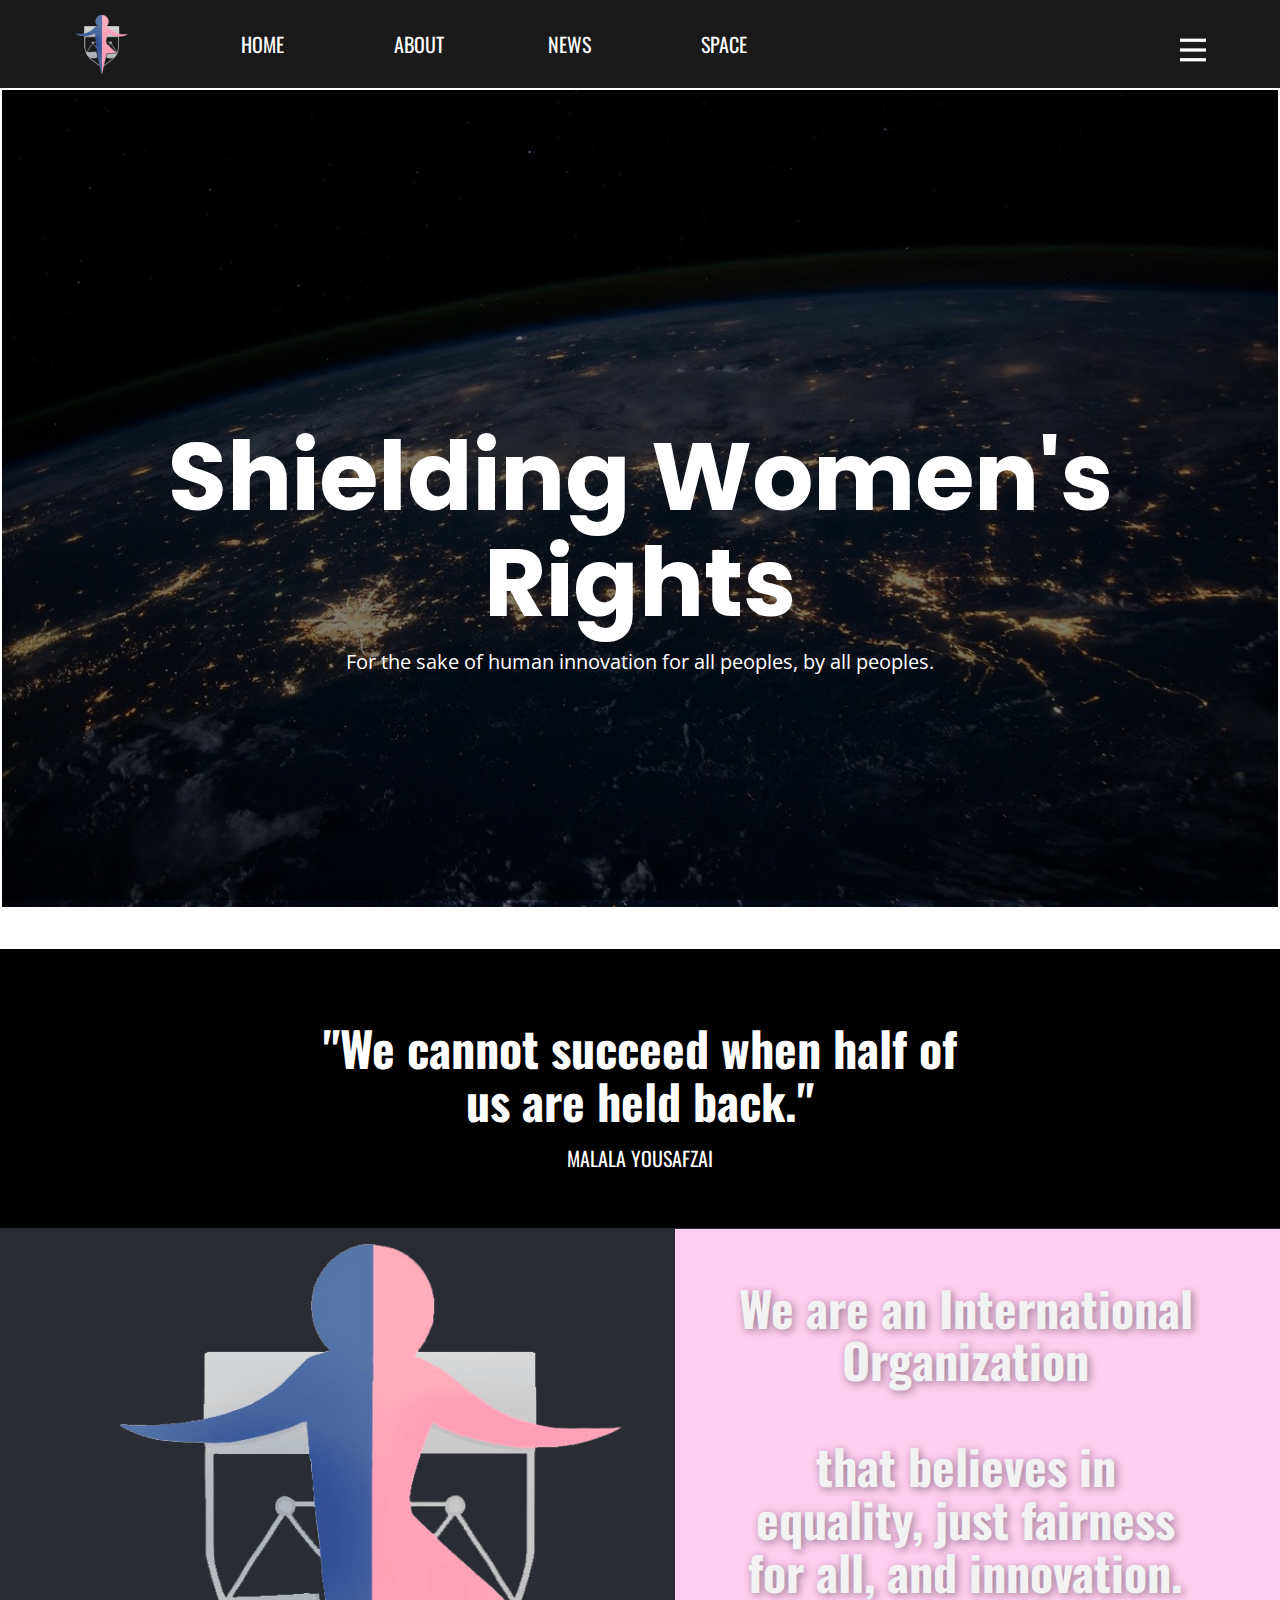
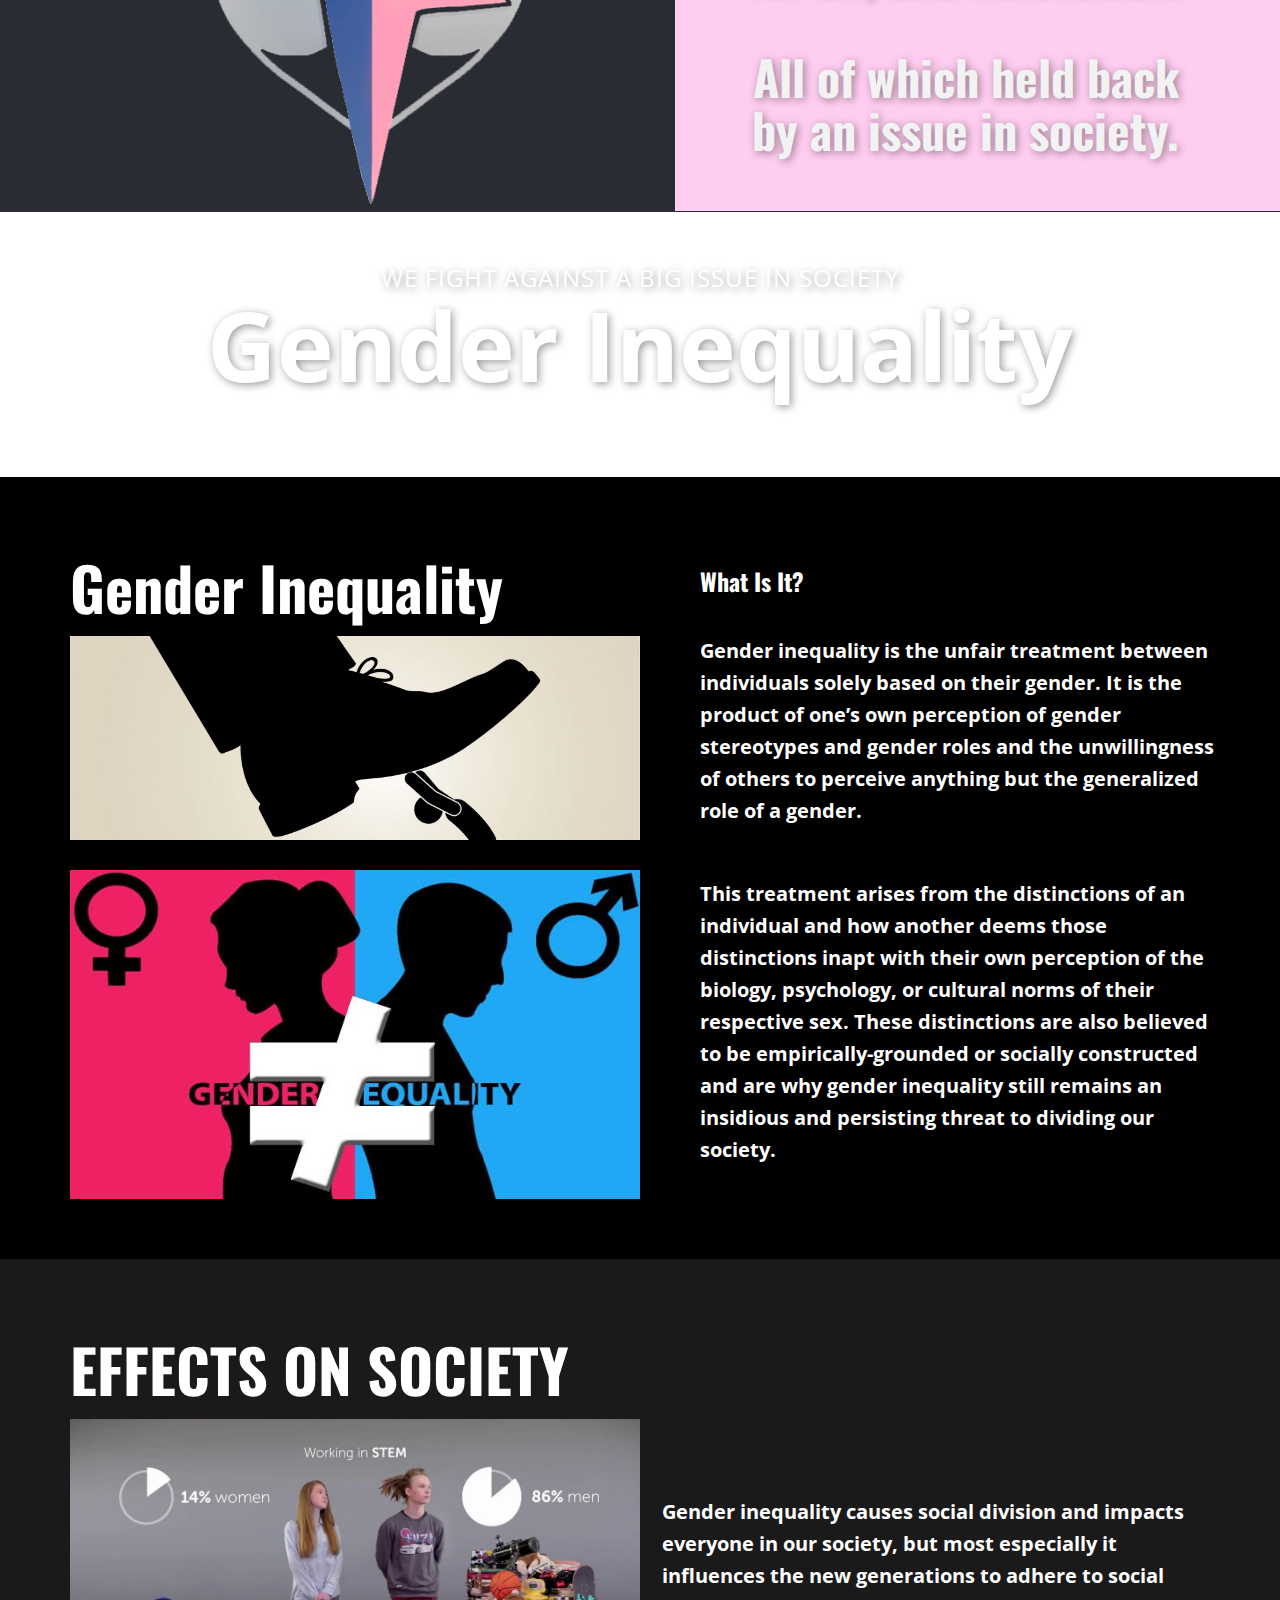
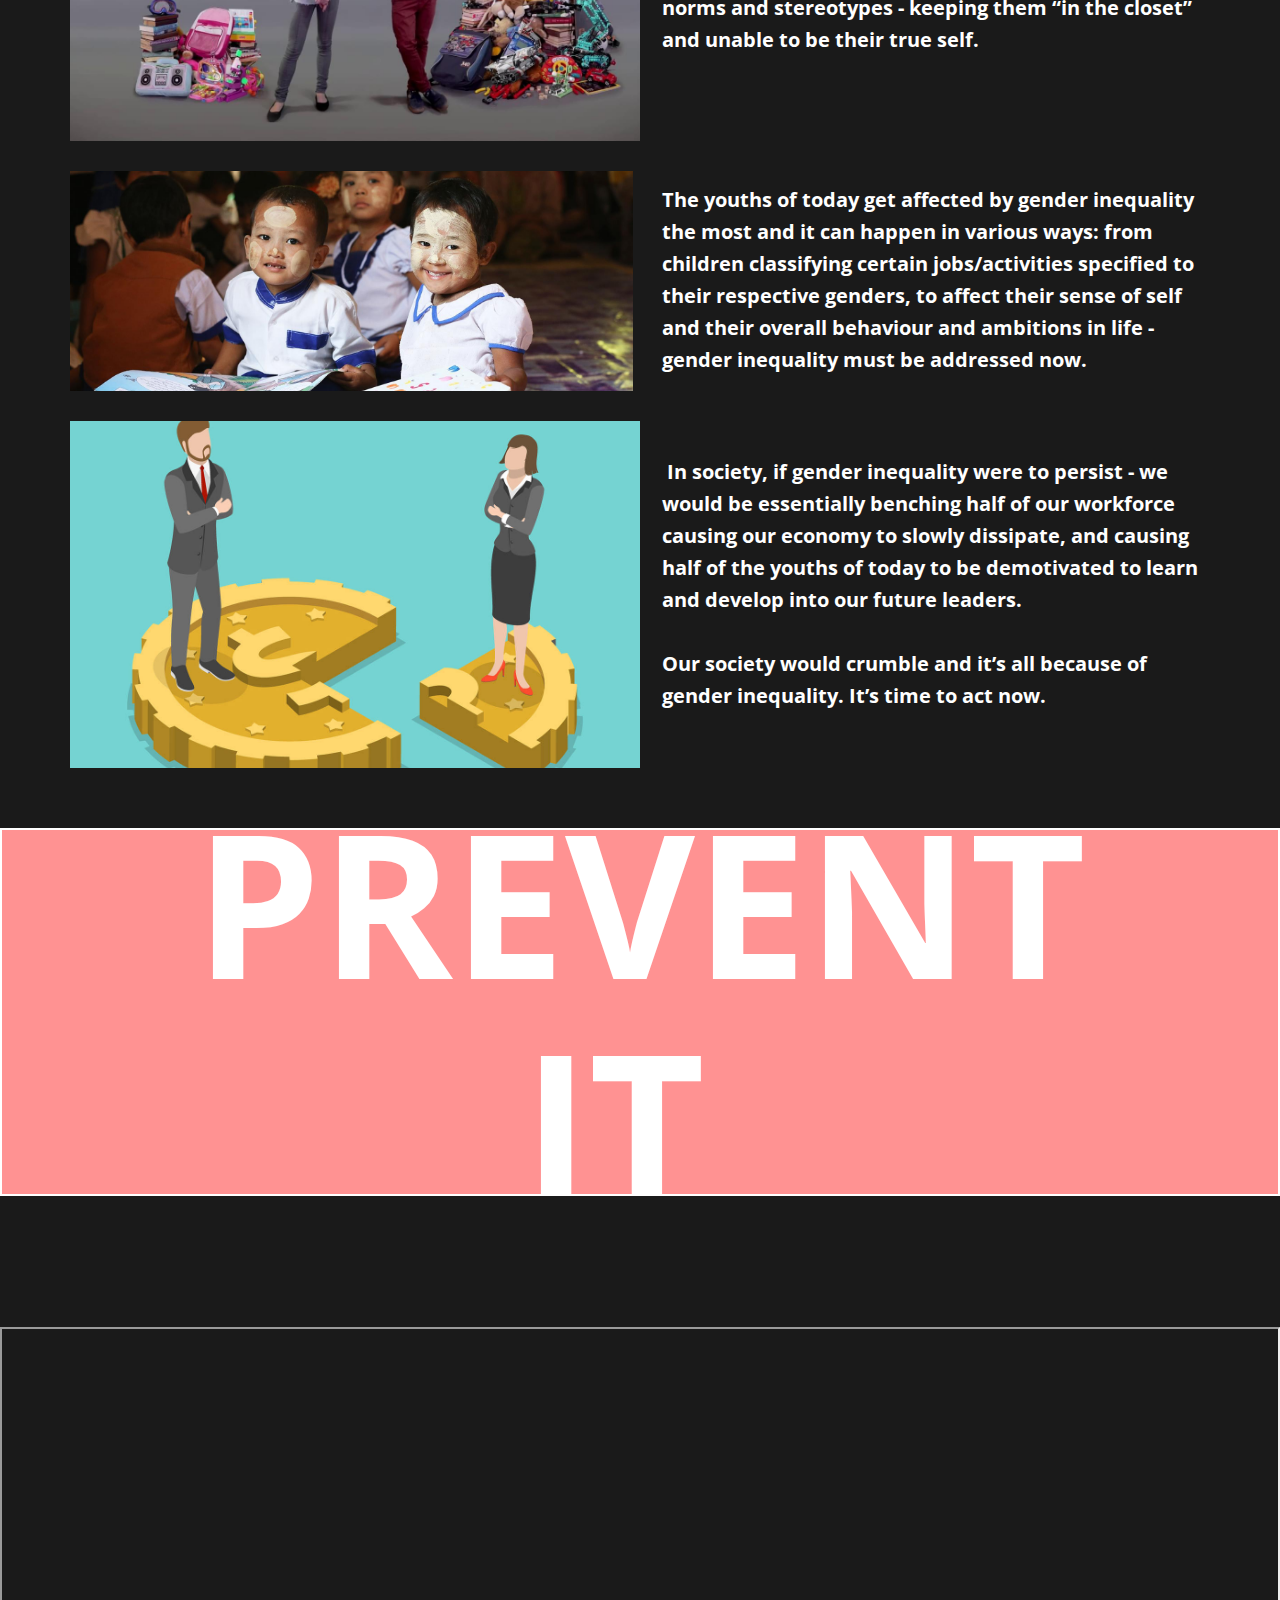
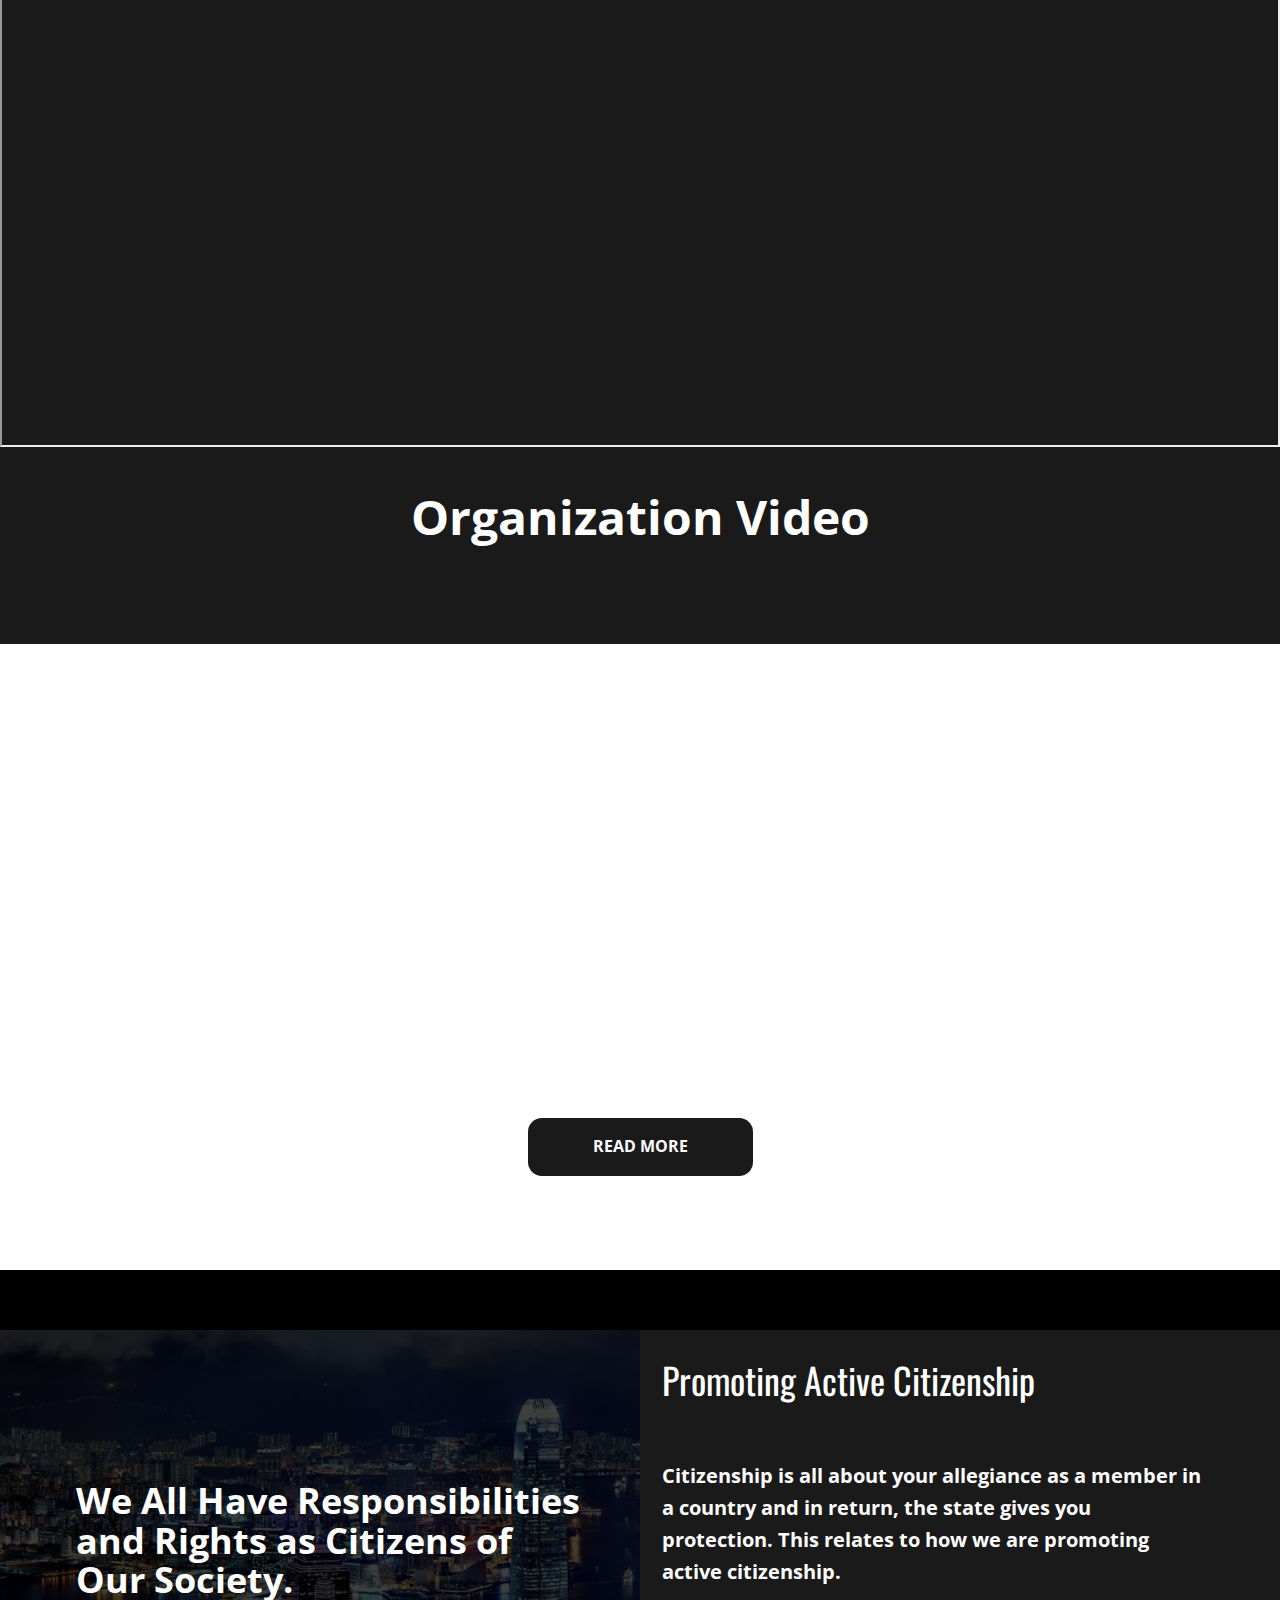
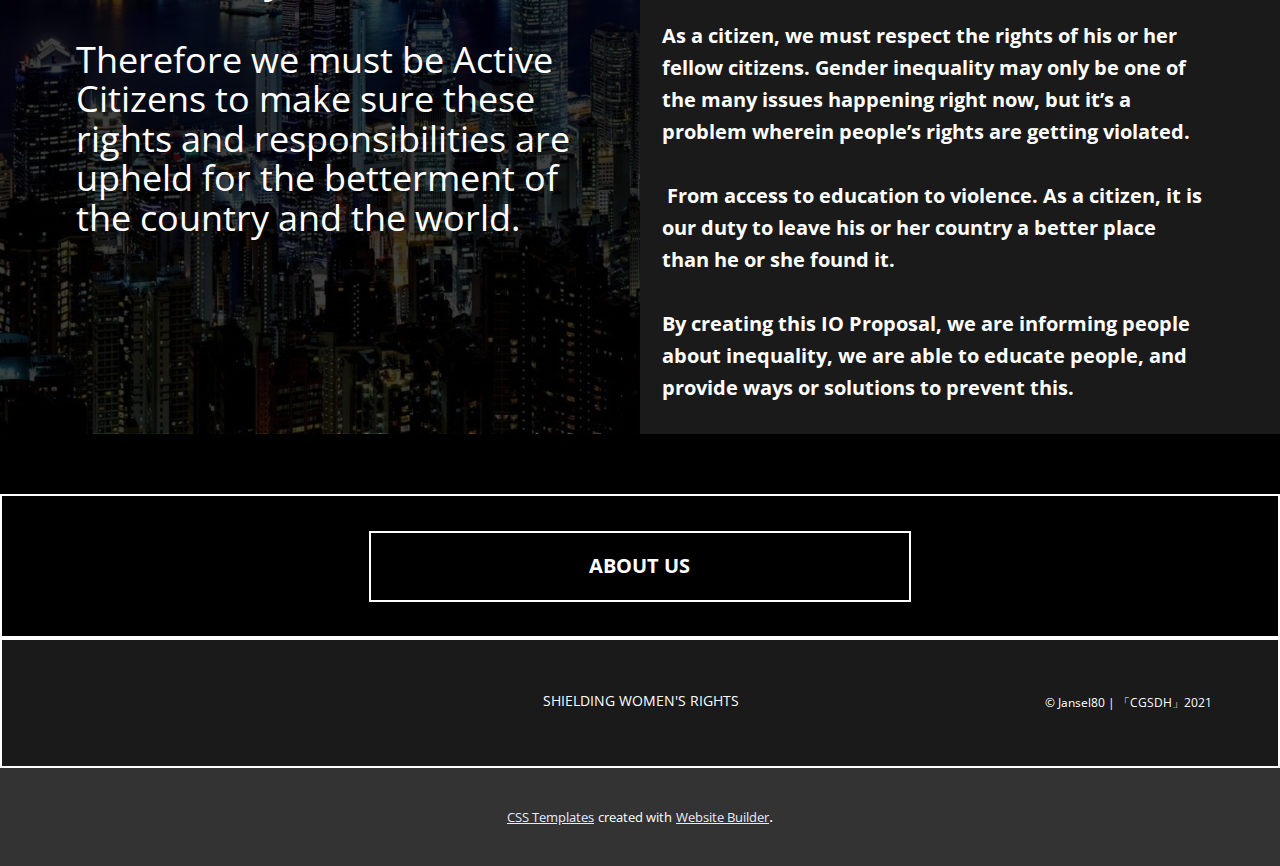
<file: index.html>
<!DOCTYPE html>
<html style="font-size: 16px;">
  <head>
    <meta name="viewport" content="width=device-width, initial-scale=1.0">
    <meta charset="utf-8">
    <meta name="keywords" content="We help travelers">
    <meta name="description" content="">
    <meta name="page_type" content="np-template-header-footer-from-plugin">
    <title>HOME</title>
    <link rel="stylesheet" href="nicepage.css" media="screen">
<link rel="stylesheet" href="HOME.css" media="screen">
    <script class="u-script" type="text/javascript" src="jquery-1.9.1.min.js" defer=""></script>
    <script class="u-script" type="text/javascript" src="nicepage.js" defer=""></script>
    <meta name="generator" content="Nicepage 3.6.3, nicepage.com">
    <link id="u-theme-google-font" rel="stylesheet" href="https://fonts.googleapis.com/css?family=Oswald:200,300,400,500,600,700|Open+Sans:300,300i,400,400i,600,600i,700,700i,800,800i">
    <link id="u-page-google-font" rel="stylesheet" href="https://fonts.googleapis.com/css?family=Oswald:200,300,400,500,600,700|Open+Sans:300,300i,400,400i,600,600i,700,700i,800,800i|Poppins:100,100i,200,200i,300,300i,400,400i,500,500i,600,600i,700,700i,800,800i,900,900i">
    
    
    
    
    
    
    
    
    
    
    
    
    
    
    <script type="application/ld+json">{
		"@context": "http://schema.org",
		"@type": "Organization",
		"name": "",
		"url": "index.html",
		"logo": "images/logotransparent.png"
}</script>
    <meta property="og:title" content="HOME">
    <meta property="og:type" content="website">
    <meta name="theme-color" content="#022cd6">
    <link rel="canonical" href="index.html">
    <meta property="og:url" content="index.html">
  </head>
  <body data-home-page="https://website239468.nicepage.io/HOME.html?version=dcc21c88-c4bf-4690-91d8-b60bc6165551" data-home-page-title="HOME" class="u-body"><header class="u-clearfix u-grey-90 u-header u-header" id="sec-8713"><div class="u-clearfix u-sheet u-sheet-1">
        <a href="#" class="u-image u-logo u-image-1" data-image-width="688" data-image-height="688">
          <img src="images/logotransparent.png" class="u-logo-image u-logo-image-1" data-image-width="64">
        </a>
        <nav class="u-align-right u-menu u-menu-dropdown u-menu-open-right u-offcanvas u-offcanvas-shift u-menu-1" data-responsive-from="XL">
          <div class="menu-collapse" style="font-size: 1rem; letter-spacing: 0px; font-weight: 700; text-transform: uppercase;">
            <a class="u-border-2 u-border-active-palette-1-base u-border-hover-palette-1-base u-border-no-left u-border-no-right u-border-no-top u-button-style u-custom-left-right-menu-spacing u-custom-padding-bottom u-custom-top-bottom-menu-spacing u-nav-link u-text-active-palette-1-base u-text-hover-grey-90 u-text-white" href="#" style="padding: 5px 4px; font-size: calc(1em + 10px);">
              <svg><use xlink:href="#menu-hamburger"></use></svg>
              <svg version="1.1" xmlns="http://www.w3.org/2000/svg" xmlns:xlink="http://www.w3.org/1999/xlink"><defs><symbol id="menu-hamburger" viewBox="0 0 16 16" style="width: 16px; height: 16px;"><rect y="1" width="16" height="2"></rect><rect y="7" width="16" height="2"></rect><rect y="13" width="16" height="2"></rect>
</symbol>
</defs></svg>
            </a>
          </div>
          <div class="u-custom-menu u-nav-container">
            <ul class="u-nav u-spacing-30 u-unstyled u-nav-1"><li class="u-nav-item"><a class="u-border-2 u-border-active-palette-1-base u-border-hover-palette-1-base u-border-no-left u-border-no-right u-border-no-top u-button-style u-nav-link u-text-active-palette-1-base u-text-grey-90 u-text-hover-grey-90" href="HOME.html" style="padding: 10px 0px;">HOME</a>
</li><li class="u-nav-item"><a class="u-border-2 u-border-active-palette-1-base u-border-hover-palette-1-base u-border-no-left u-border-no-right u-border-no-top u-button-style u-nav-link u-text-active-palette-1-base u-text-grey-90 u-text-hover-grey-90" href="ABOUT.html" style="padding: 10px 0px;">ABOUT</a>
</li><li class="u-nav-item"><a class="u-border-2 u-border-active-palette-1-base u-border-hover-palette-1-base u-border-no-left u-border-no-right u-border-no-top u-button-style u-nav-link u-text-active-palette-1-base u-text-grey-90 u-text-hover-grey-90" href="NEWS.html" style="padding: 10px 0px;">NEWS</a>
</li><li class="u-nav-item"><a class="u-border-2 u-border-active-palette-1-base u-border-hover-palette-1-base u-border-no-left u-border-no-right u-border-no-top u-button-style u-nav-link u-text-active-palette-1-base u-text-grey-90 u-text-hover-grey-90" href="BLOG.html" style="padding: 10px 0px;">BLOG</a>
</li><li class="u-nav-item"><a class="u-border-2 u-border-active-palette-1-base u-border-hover-palette-1-base u-border-no-left u-border-no-right u-border-no-top u-button-style u-nav-link u-text-active-palette-1-base u-text-grey-90 u-text-hover-grey-90" href="SPACE.html" style="padding: 10px 0px;">SPACE</a>
</li></ul>
          </div>
          <div class="u-custom-menu u-nav-container-collapse">
            <div class="u-black u-container-style u-inner-container-layout u-opacity u-opacity-95 u-sidenav">
              <div class="u-sidenav-overflow">
                <div class="u-menu-close u-menu-close-1"></div>
                <ul class="u-align-center u-nav u-popupmenu-items u-unstyled u-nav-2"><li class="u-nav-item"><a class="u-button-style u-nav-link" href="HOME.html" style="padding: 10px 0px;">HOME</a>
</li><li class="u-nav-item"><a class="u-button-style u-nav-link" href="ABOUT.html" style="padding: 10px 0px;">ABOUT</a>
</li><li class="u-nav-item"><a class="u-button-style u-nav-link" href="NEWS.html" style="padding: 10px 0px;">NEWS</a>
</li><li class="u-nav-item"><a class="u-button-style u-nav-link" href="BLOG.html" style="padding: 10px 0px;">BLOG</a>
</li><li class="u-nav-item"><a class="u-button-style u-nav-link" href="SPACE.html" style="padding: 10px 0px;">SPACE</a>
</li></ul>
              </div>
            </div>
            <div class="u-black u-menu-overlay u-opacity u-opacity-70"></div>
          </div>
        </nav>
        <h5 class="u-text u-text-1">
          <a class="u-active-none u-border-none u-btn u-button-link u-button-style u-hover-none u-none u-text-white u-btn-1" href="/HOME.html" data-page-id="239469">HOME</a>
        </h5>
        <h5 class="u-text u-text-2">
          <a class="u-active-none u-border-none u-btn u-button-link u-button-style u-hover-none u-none u-text-white u-btn-2" href="/ABOUT.html" data-page-id="239490">ABOUT</a>
        </h5>
        <h5 class="u-text u-text-3">
          <a class="u-active-none u-border-none u-btn u-button-link u-button-style u-hover-none u-none u-text-body-alt-color u-btn-3" href="/NEWS.html" data-page-id="239856">NEWS</a>
        </h5>
        <h5 class="u-text u-text-4">
          <a class="u-active-none u-border-none u-btn u-button-link u-button-style u-hover-none u-none u-text-body-alt-color u-btn-4" href="/SPACE.html" data-page-id="239858">SPACE</a>
        </h5>
      </div></header> 
    <section class="u-align-center u-border-2 u-border-white u-clearfix u-image u-parallax u-shading u-section-1" src="" data-image-width="1280" data-image-height="852" id="sec-e559">
      <div class="u-clearfix u-sheet u-sheet-1">
        <h1 class="u-custom-font u-text u-title u-text-1">Shielding Women's Rights</h1>
        <p class="u-large-text u-text u-text-variant u-text-2">For the sake of human innovation for all peoples, by all peoples.</p>
      </div>
    </section>
    <section class="u-align-center u-black u-clearfix u-section-2" id="sec-7efb">
      <div class="u-clearfix u-sheet u-sheet-1">
        <h1 class="u-text u-text-1">"We cannot succeed when half of us are held back."</h1>
        <h5 class="u-text u-text-2">Malala Yousafzai</h5>
      </div>
    </section>
    <section class="u-align-center u-clearfix u-palette-5-dark-3 u-valign-middle u-section-3" id="sec-dac5">
      <div class="u-clearfix u-gutter-0 u-layout-wrap u-layout-wrap-1">
        <div class="u-layout" style="">
          <div class="u-layout-row" style="">
            <div class="u-align-left u-container-style u-image u-layout-cell u-left-cell u-size-30 u-size-xs-60 u-image-1" src="" data-image-width="688" data-image-height="688">
              <div class="u-container-layout u-valign-middle u-container-layout-1" src=""></div>
            </div>
            <div class="u-align-center u-container-style u-custom-color-2 u-layout-cell u-right-cell u-size-30 u-size-xs-60 u-layout-cell-2">
              <div class="u-container-layout u-container-layout-2">
                <h1 class="u-custom-font u-font-oswald u-text u-text-grey-5 u-text-1">We are an International Organization<br>
                  <br>that believes in equality, just fairness for all, and innovation.<br>
                  <br>All of which held back by an issue in society.
                </h1>
              </div>
            </div>
          </div>
        </div>
      </div>
    </section>
    <section class="u-align-left u-border-2 u-border-white u-clearfix u-image u-parallax u-shading u-typography-Normal--Introduction u-section-4" src="" id="sec-edf6" data-image-width="1600" data-image-height="900">
      <div class="u-clearfix u-sheet u-sheet-1">
        <h5 class="u-align-center u-custom-font u-font-open-sans u-text u-text-body-alt-color u-text-1">We Fight against a big issue in society</h5>
        <h1 class="u-align-center u-custom-font u-font-open-sans u-text u-text-body-alt-color u-text-2">Gender Inequality</h1>
      </div>
    </section>
    <section class="u-black u-clearfix u-color-scheme-u10 u-color-style-multicolor-1 u-section-5" id="sec-f75b">
      <div class="u-clearfix u-sheet u-valign-middle u-sheet-1">
        <div class="u-clearfix u-expanded-width u-gutter-0 u-layout-wrap u-layout-wrap-1">
          <div class="u-gutter-0 u-layout">
            <div class="u-layout-row">
              <div class="u-size-30 u-size-60-md">
                <div class="u-layout-col">
                  <div class="u-align-left u-container-style u-layout-cell u-left-cell u-size-40 u-layout-cell-1">
                    <div class="u-container-layout u-valign-top u-container-layout-1">
                      <h2 class="u-text u-text-1">Gender Inequality</h2>
                      <img src="images/adada.jpeg" alt="" class="u-expanded-width u-image u-image-default u-image-1" data-image-width="940" data-image-height="753">
                    </div>
                  </div>
                  <div class="u-container-style u-image u-layout-cell u-left-cell u-size-20 u-image-2" src="" data-image-width="700" data-image-height="400">
                    <div class="u-container-layout u-container-layout-2"></div>
                  </div>
                </div>
              </div>
              <div class="u-size-30 u-size-60-md">
                <div class="u-layout-col">
                  <div class="u-align-left u-container-style u-layout-cell u-right-cell u-size-20 u-layout-cell-3">
                    <div class="u-container-layout u-valign-top u-container-layout-3">
                      <h4 class="u-text u-text-2">What Is It?</h4>
                      <p class="u-text u-text-3"><b>Gender inequality is the unfair treatment between individuals solely based on their gender. It is the product of one’s own perception of gender stereotypes and gender roles and the unwillingness of others to perceive anything but the generalized role of a gender.&nbsp;</b>
                      </p>
                    </div>
                  </div>
                  <div class="u-align-left u-container-style u-layout-cell u-right-cell u-size-40 u-layout-cell-4">
                    <div class="u-container-layout u-valign-middle u-container-layout-4">
                      <p class="u-text u-text-4"><b>This treatment arises from the distinctions of an individual and how another deems those distinctions inapt with their own perception of the biology, psychology, or cultural norms of their respective sex. These distinctions are also believed to be empirically-grounded or socially constructed and are why gender inequality still remains an insidious and persisting threat to dividing our society.</b>
                      </p>
                    </div>
                  </div>
                </div>
              </div>
            </div>
          </div>
        </div>
      </div>
    </section>
    <section class="u-clearfix u-color-scheme-u10 u-color-style-multicolor-1 u-grey-90 u-section-6" id="carousel_cc1a">
      <div class="u-clearfix u-sheet u-sheet-1">
        <div class="u-clearfix u-expanded-width u-gutter-0 u-layout-wrap u-layout-wrap-1">
          <div class="u-gutter-0 u-layout" style="">
            <div class="u-layout-row" style="">
              <div class="u-size-30 u-size-60-md">
                <div class="u-layout-col">
                  <div class="u-align-left u-container-style u-layout-cell u-left-cell u-size-40 u-layout-cell-1">
                    <div class="u-container-layout u-valign-top u-container-layout-1">
                      <h2 class="u-text u-text-1">EFFECTS ON SOCIETY</h2>
                      <img src="images/womenmen.jpg" alt="" class="u-expanded-width u-image u-image-default u-image-1" data-image-width="1280" data-image-height="720">
                      <img src="images/gender-inequality-eccd-listing.jpg" alt="" class="u-image u-image-default u-image-2" data-image-width="1600" data-image-height="800">
                    </div>
                  </div>
                  <div class="u-container-style u-image u-layout-cell u-left-cell u-size-20 u-image-3" src="" data-image-width="1242" data-image-height="810">
                    <div class="u-container-layout u-container-layout-2"></div>
                  </div>
                </div>
              </div>
              <div class="u-size-30 u-size-60-md" style="">
                <div class="u-layout-col" style="">
                  <div class="u-align-left u-container-style u-layout-cell u-right-cell u-size-20 u-layout-cell-3">
                    <div class="u-container-layout u-container-layout-3">
                      <p class="u-text u-text-2"><b>Gender inequality causes social division and impacts everyone in our society, but most especially it influences the new generations to adhere to social norms and stereotypes - keeping them “in the closet” and unable to be their true self.&nbsp;<br>
                          <br>
                          <br>
                          <br>
                          <br>The youths of today get affected by gender inequality the most and it can happen in various ways: from children classifying certain jobs/activities specified to their respective genders, to affect their sense of self and their overall behaviour and ambitions in life - gender inequality must be addressed now.</b>
                        <br>
                      </p>
                    </div>
                  </div>
                  <div class="u-align-left u-container-style u-layout-cell u-right-cell u-size-40 u-layout-cell-4">
                    <div class="u-container-layout u-container-layout-4">
                      <p class="u-text u-text-3"><b>
                          <br>&nbsp;In society, if gender inequality were to persist - we would be essentially benching half of our workforce causing our economy to slowly dissipate, and causing half of the youths of today to be demotivated to learn and develop into our future leaders.&nbsp;<br>
                          <br>Our society would crumble and it’s all because of gender inequality. It’s time to act now.<br></b>
                      </p>
                    </div>
                  </div>
                </div>
              </div>
            </div>
          </div>
        </div>
      </div>
    </section>
    <section class="u-align-left u-clearfix u-image u-parallax u-section-7" id="carousel_4fbe" data-image-width="1028" data-image-height="443">
      <div class="u-absolute-hcenter u-border-2 u-border-white u-container-style u-custom-color-1 u-expanded u-group u-opacity u-opacity-55 u-shape-rectangle u-group-1">
        <div class="u-container-layout u-valign-middle u-container-layout-1">
          <h2 class="u-align-center u-custom-font u-font-open-sans u-text u-text-body-alt-color u-text-1">PREVENT IT&nbsp;</h2>
        </div>
      </div>
    </section>
    <section class="u-clearfix u-grey-90 u-section-8" id="carousel_c903">
      <div class="u-clearfix u-sheet u-sheet-1"></div>
    </section>
    <section class="u-align-left u-clearfix u-grey-90 u-section-9" id="sec-a833">
      <div class="u-clearfix u-sheet u-sheet-1">
        <div class="u-align-center u-clearfix u-custom-html u-custom-html-1">
          <iframe src="https://drive.google.com/file/d/1ZxW-fPFc23kENl1WXSW4oLteoTSq1bo-/preview" width="1280" height="720"></iframe>
        </div>
      </div>
    </section>
    <section class="u-align-center u-clearfix u-grey-90 u-section-10" id="sec-946b">
      <div class="u-clearfix u-sheet u-sheet-1">
        <div class="fr-view u-align-center u-clearfix u-rich-text u-text u-text-1">
          <h1 style="text-align: center;">
            <span class="u-custom-font u-text-font">Organization Video</span>
          </h1>
          <p style="text-align: center;">
            <br>
          </p>
        </div>
      </div>
    </section>
    <section class="u-align-center u-border-2 u-border-white u-clearfix u-image u-parallax u-shading u-section-11" src="" data-image-width="1600" data-image-height="1000" id="sec-f6c9">
      <div class="u-clearfix u-sheet u-sheet-1">
        <h1 class="u-custom-font u-font-open-sans u-text u-title u-text-1">How Does This Promote Active Citizenship?</h1>
        <a href="/HOME.html#sec-224b" data-page-id="239469" class="u-btn u-btn-round u-button-style u-grey-90 u-radius-14 u-btn-1">Read More</a>
      </div>
    </section>
    <section class="u-black u-clearfix u-section-12" id="sec-224b">
      <div class="u-clearfix u-expanded-width u-gutter-0 u-layout-wrap u-layout-wrap-1">
        <div class="u-layout" style="">
          <div class="u-layout-row" style="">
            <div class="u-align-left u-container-style u-image u-layout-cell u-left-cell u-shading u-size-30 u-size-xs-60 u-image-1" src="">
              <div class="u-container-layout u-container-layout-1" src="">
                <h2 class="u-custom-font u-font-open-sans u-text u-text-1">We All Have Responsibilities and Rights as Citizens of Our Society.&nbsp;<br>
                  <br>
                  <span style="font-weight: 400;">Therefore we must be Active Citizens to make sure these rights and responsibilities are upheld for the betterment of the country and the world.</span>
                </h2>
              </div>
            </div>
            <div class="u-align-left u-container-style u-grey-90 u-layout-cell u-right-cell u-size-30 u-size-xs-60 u-layout-cell-2">
              <div class="u-container-layout u-container-layout-2">
                <h2 class="u-custom-font u-font-oswald u-text u-text-2">Promoting Active Citizenship</h2>
                <p class="u-text u-text-3"><b>Citizenship is all about your allegiance as a member in a country and in return, the state gives you protection. This relates to how we are promoting active citizenship.&nbsp;<br>
                    <br>As a citizen, we must respect the rights of his or her fellow citizens. Gender inequality may only be one of the many issues happening right now, but it’s a problem wherein people’s rights are getting violated.<br>
                    <br>&nbsp;From access to education to violence. As a citizen, it is our duty to leave his or her country a better place than he or she found it.&nbsp;<br>
                    <br>By creating this IO Proposal, we are informing people about inequality, we are able to educate people, and provide ways or solutions to prevent this.</b>
                </p>
              </div>
            </div>
          </div>
        </div>
      </div>
    </section>
    <section class="u-black u-border-2 u-border-white u-clearfix u-section-13" id="sec-bc10">
      <div class="u-clearfix u-sheet u-valign-middle u-sheet-1">
        <a href="/ABOUT.html" data-page-id="239490" class="u-border-2 u-border-hover-palette-1-base u-border-white u-btn u-button-style u-hover-black u-none u-text-body-alt-color u-text-hover-palette-1-light-3 u-btn-1">ABOUT US</a>
      </div>
    </section>
    
    
    <footer class="u-align-center u-border-2 u-border-white u-clearfix u-footer u-grey-90 u-footer" id="sec-1ec7"><div class="u-clearfix u-sheet u-sheet-1">
        <p class="u-small-text u-text u-text-variant u-text-1">SHIELDING WOMEN'S RIGHTS</p>
        <p class="u-text u-text-2">© Jansel80 | 「CGSDH」2021</p>
      </div></footer>
    <section class="u-backlink u-clearfix u-grey-80">
      <a class="u-link" href="https://nicepage.com/css-templates" target="_blank">
        <span>CSS Templates</span>
      </a>
      <p class="u-text">
        <span>created with</span>
      </p>
      <a class="u-link" href="https://nicepage.com/website-builder" target="_blank">
        <span>Website Builder</span>
      </a>. 
    </section>
  </body>
</html>
</file>
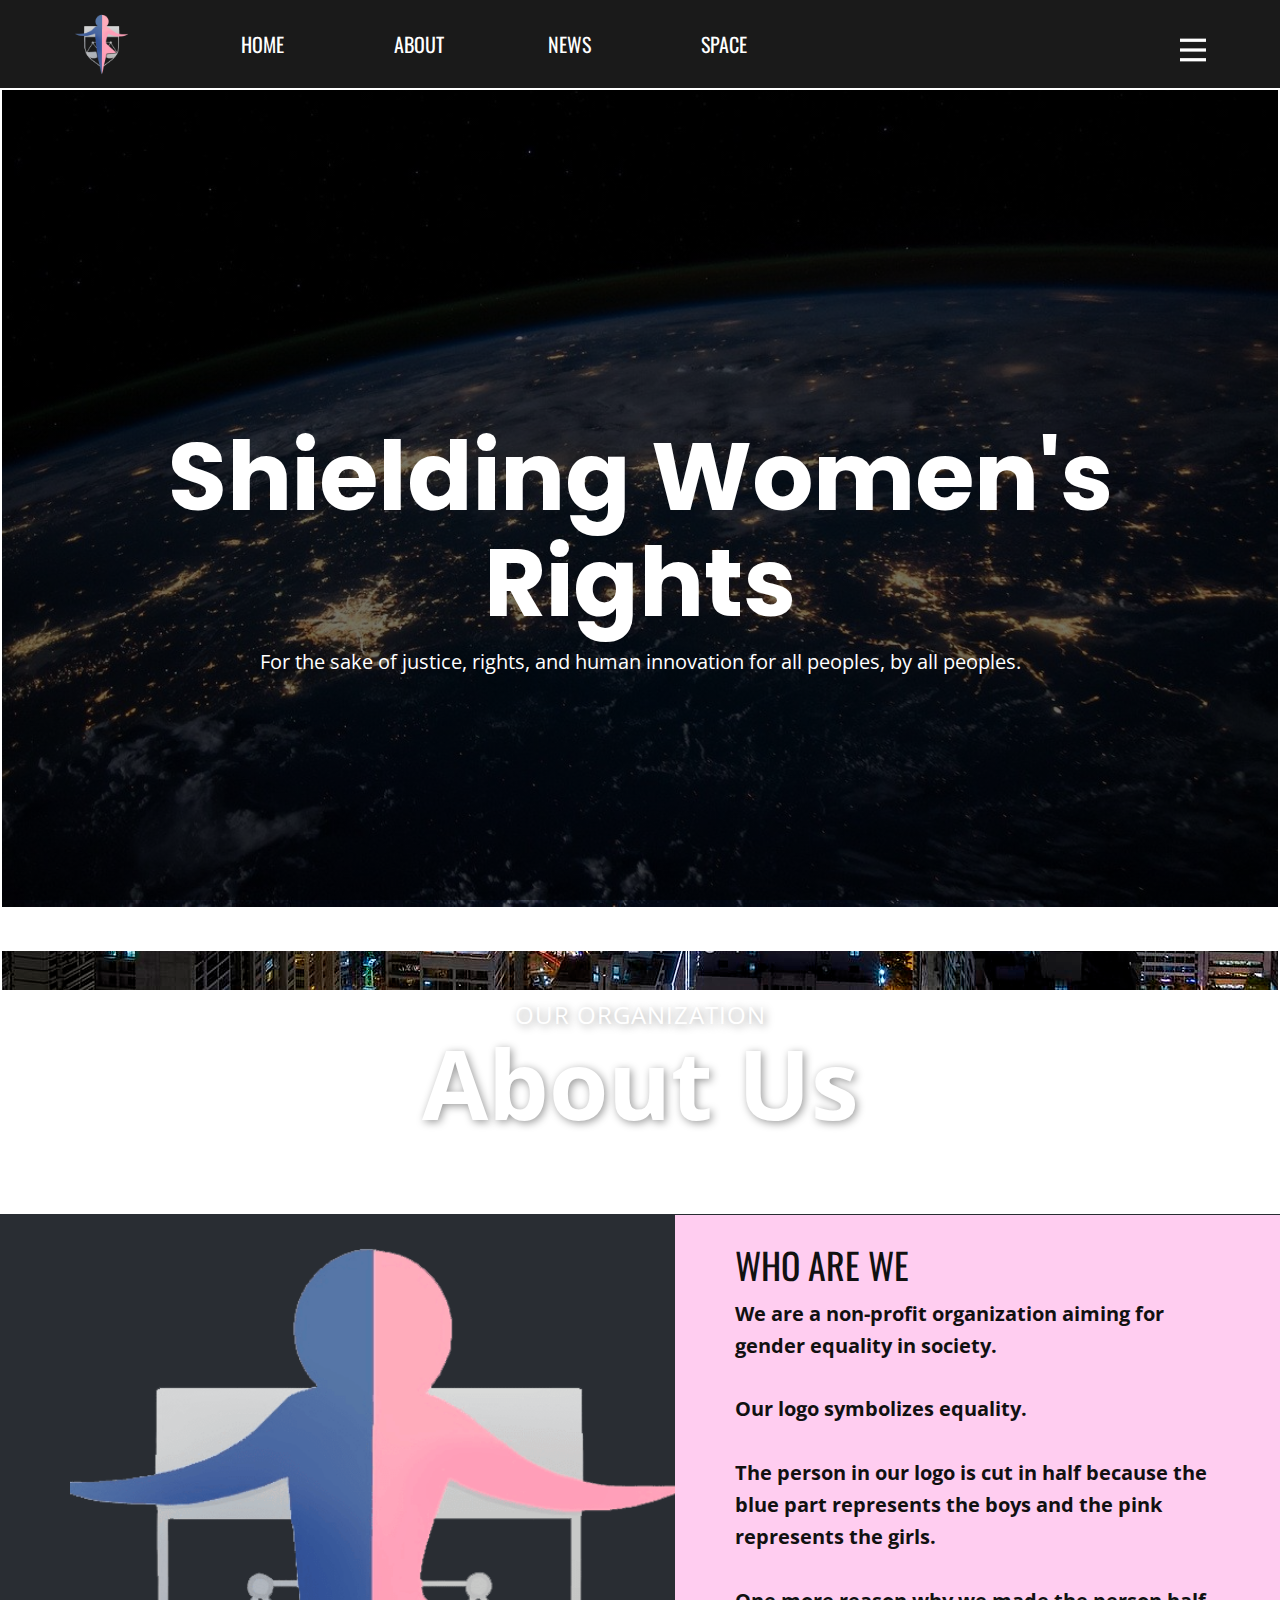
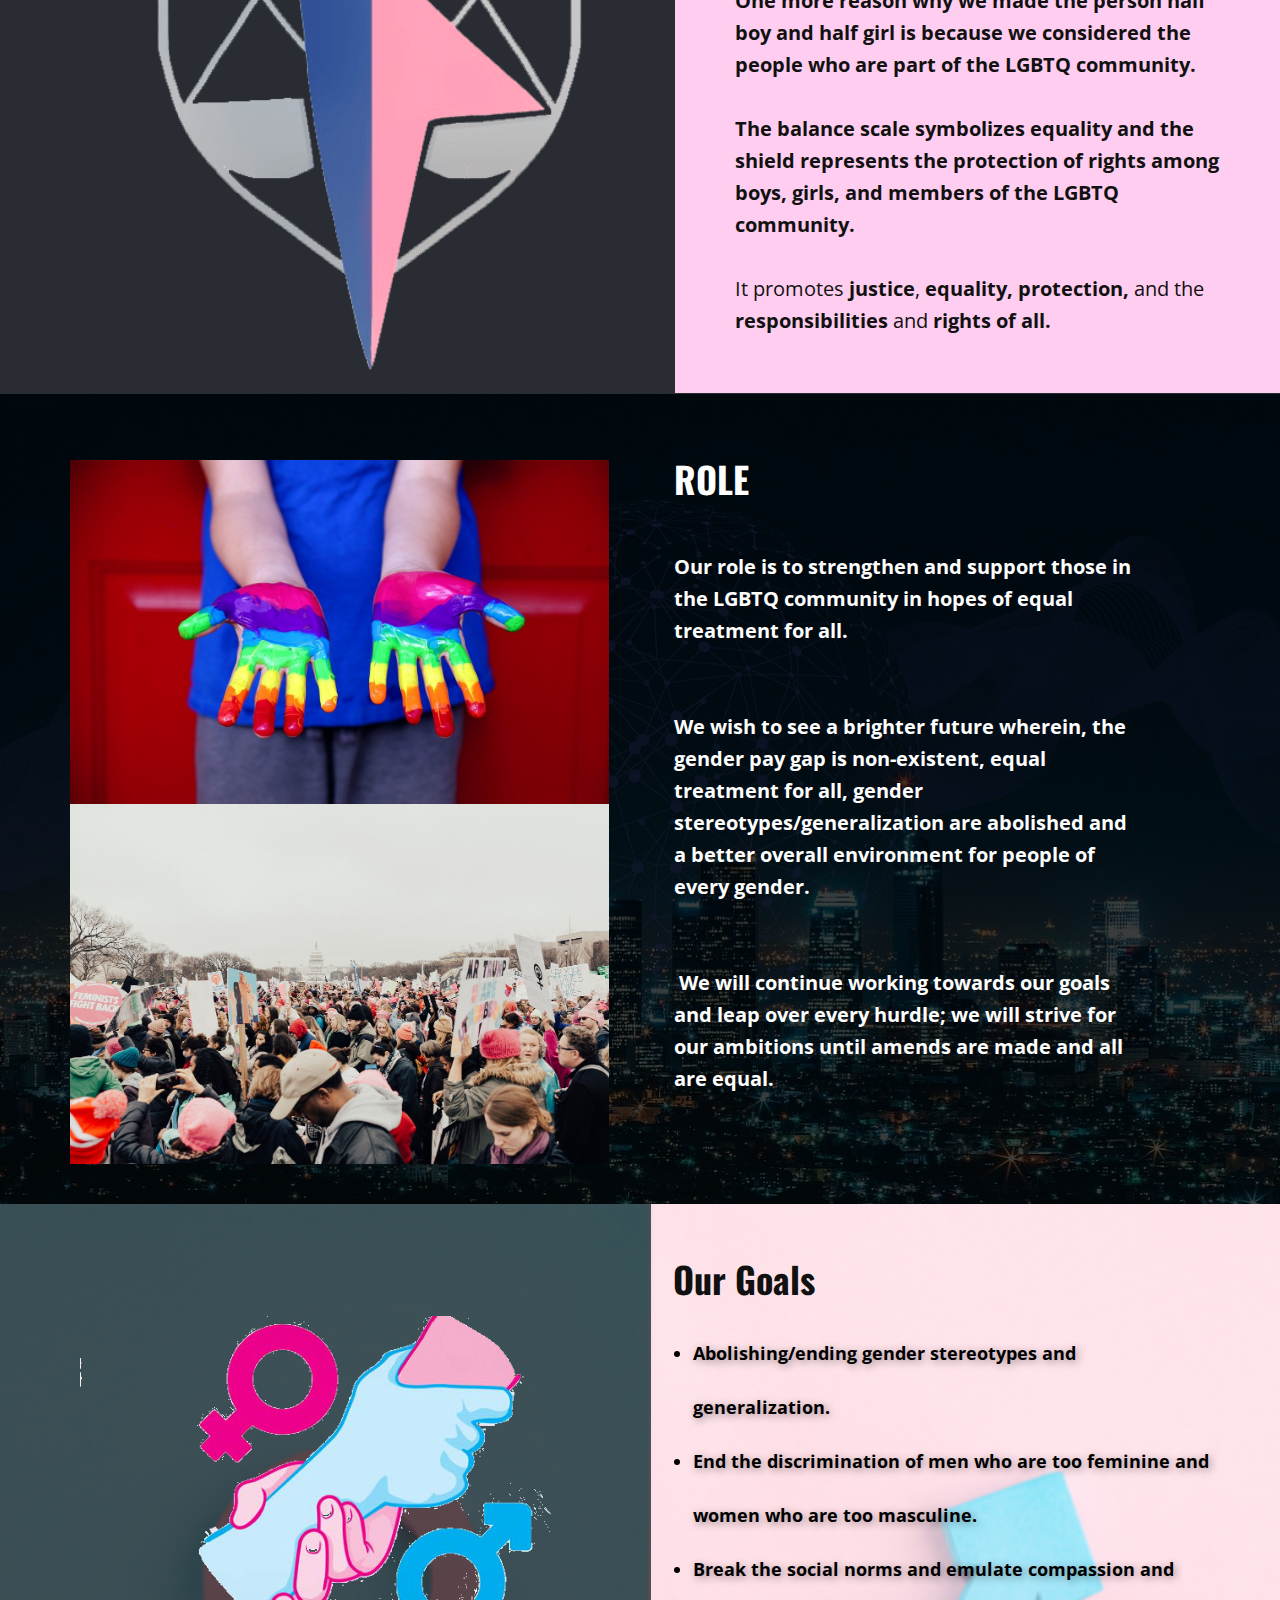
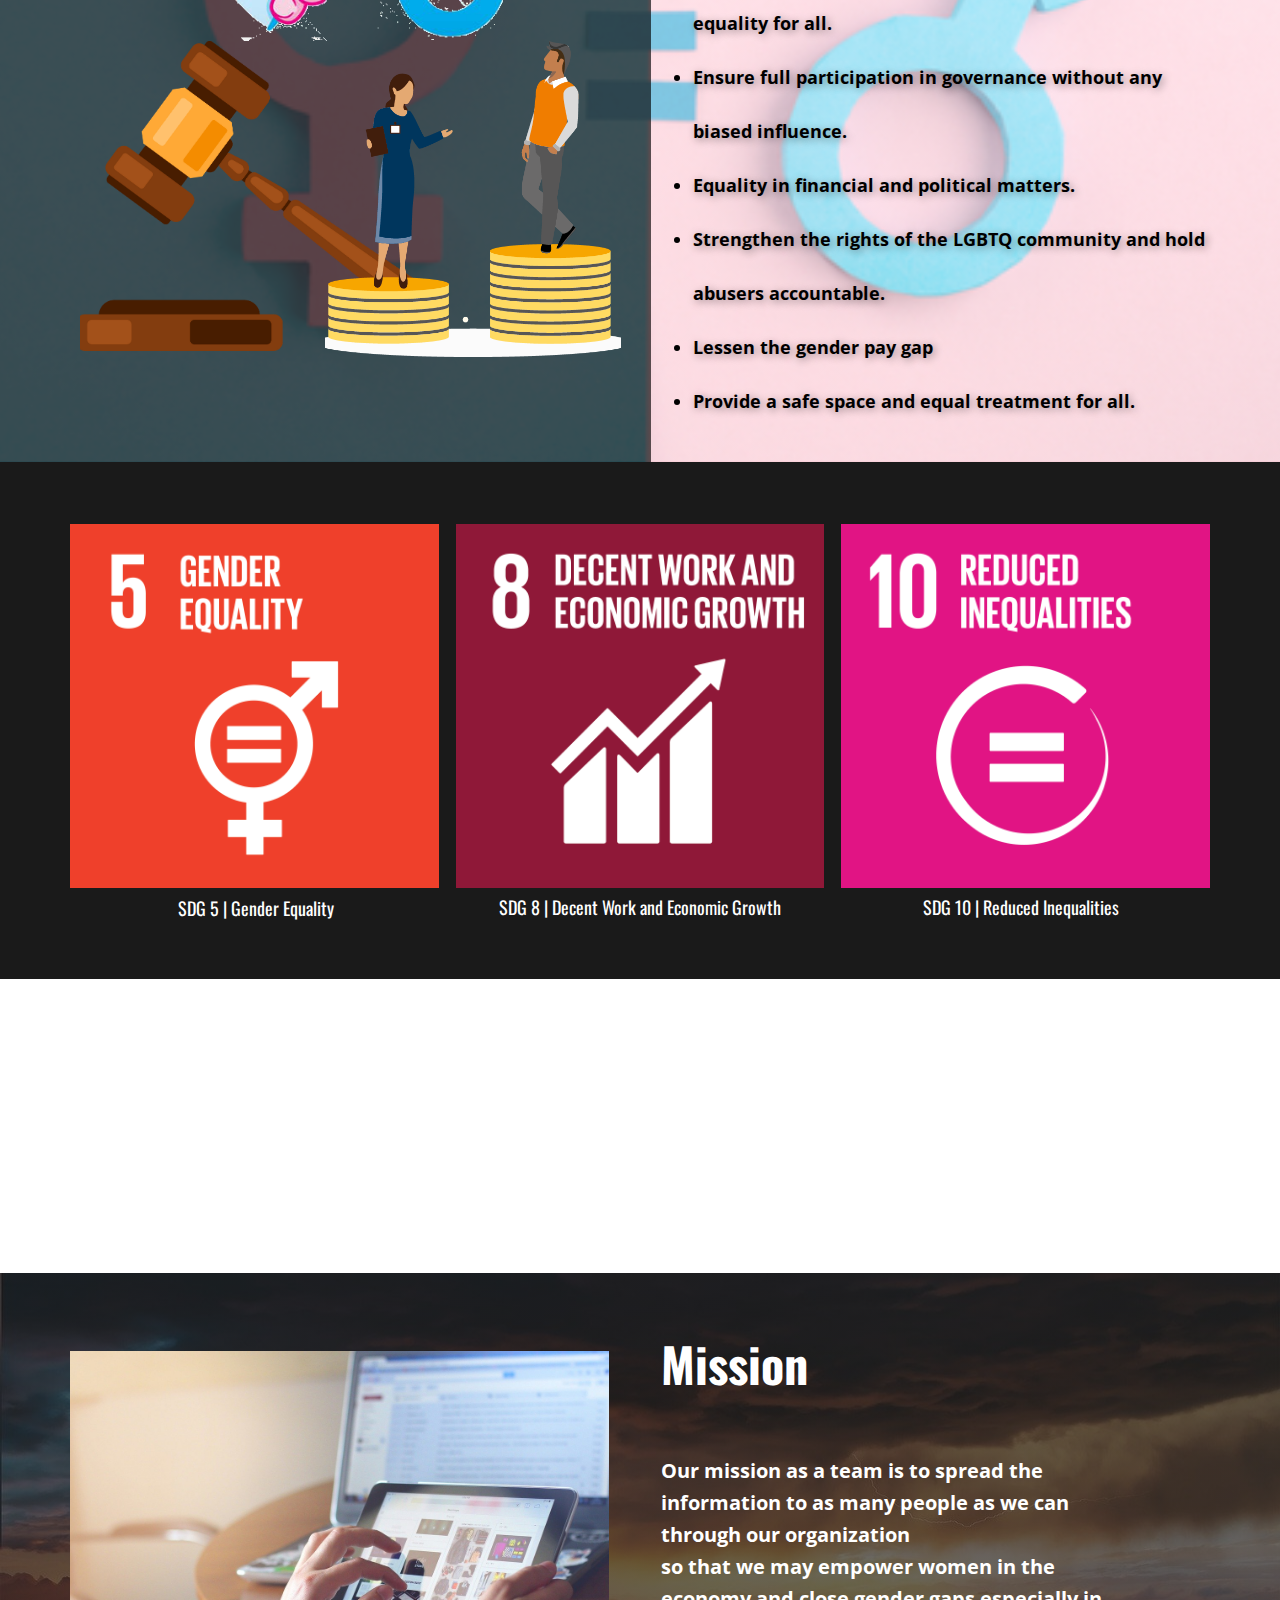
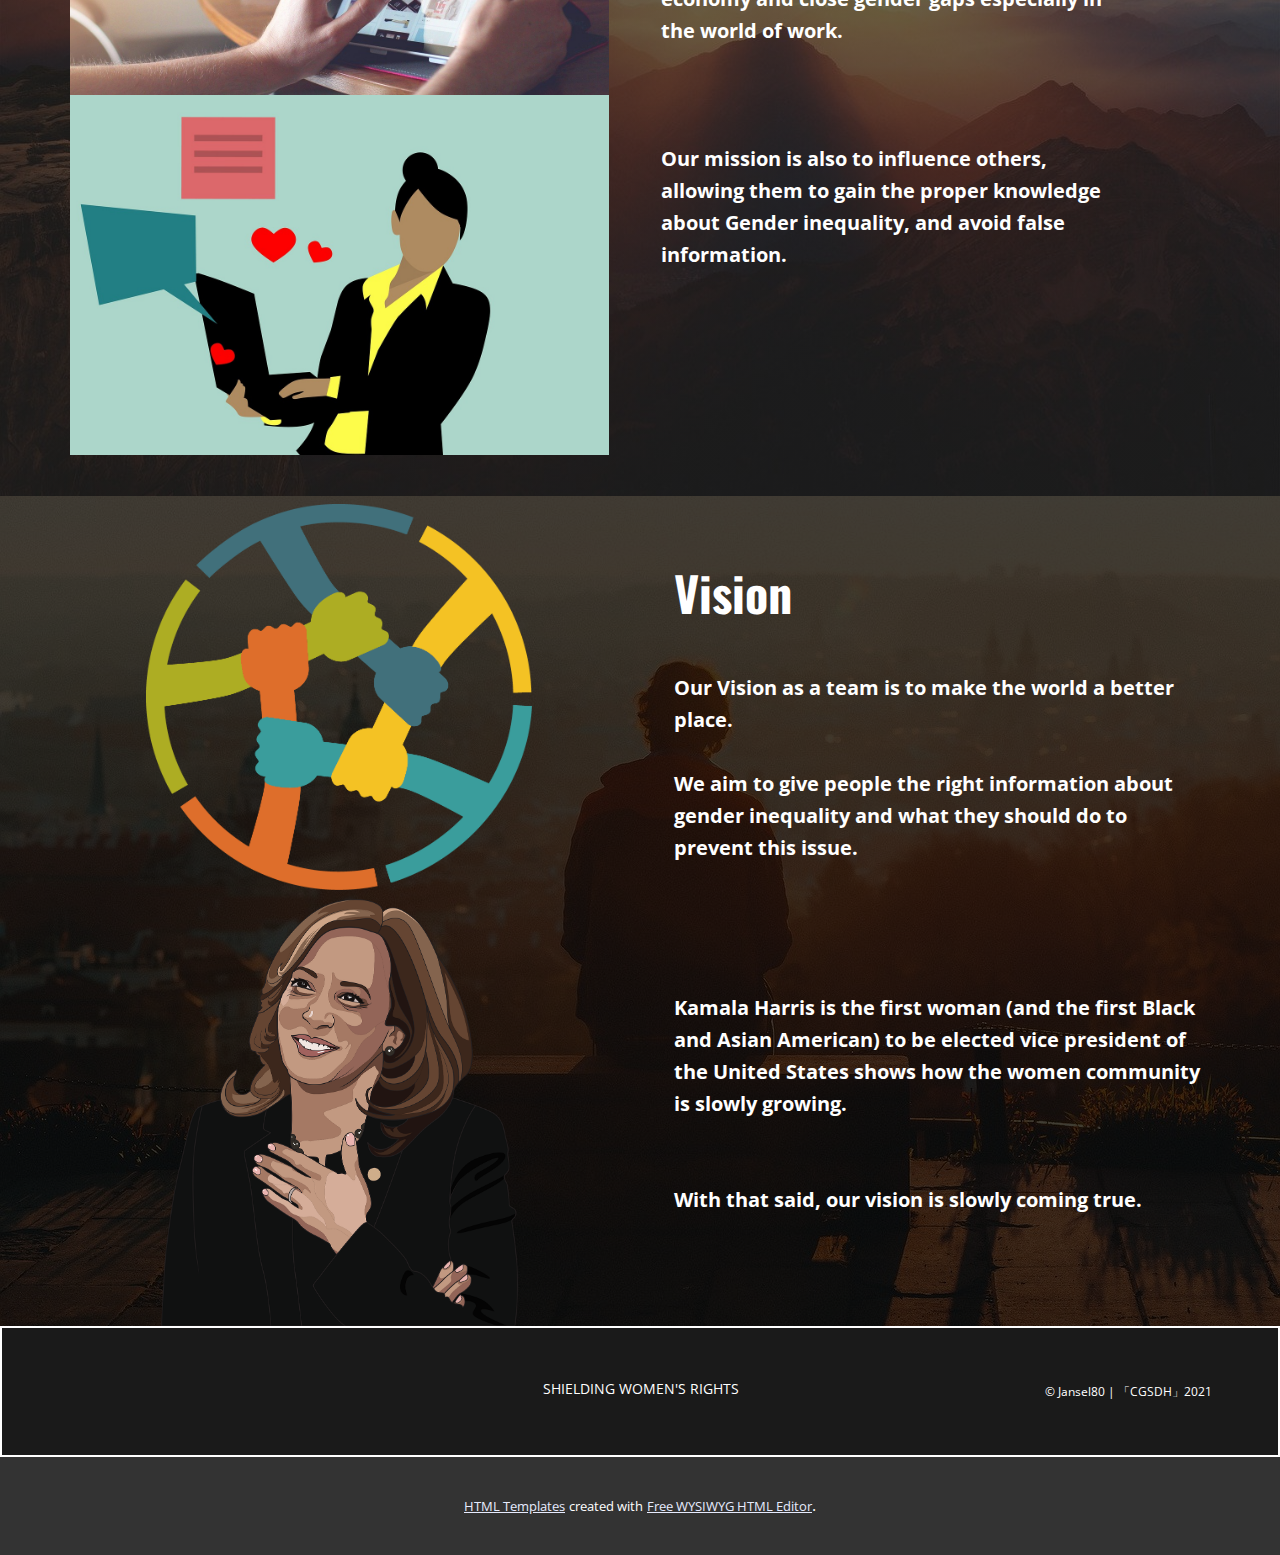
<file: ABOUT.html>
<!DOCTYPE html>
<html style="font-size: 16px;">
  <head>
    <meta name="viewport" content="width=device-width, initial-scale=1.0">
    <meta charset="utf-8">
    <meta name="keywords" content="WHO ARE WE">
    <meta name="description" content="">
    <meta name="page_type" content="np-template-header-footer-from-plugin">
    <title>ABOUT</title>
    <link rel="stylesheet" href="nicepage.css" media="screen">
<link rel="stylesheet" href="ABOUT.css" media="screen">
    <script class="u-script" type="text/javascript" src="jquery-1.9.1.min.js" defer=""></script>
    <script class="u-script" type="text/javascript" src="nicepage.js" defer=""></script>
    <meta name="generator" content="Nicepage 3.6.3, nicepage.com">
    <link id="u-theme-google-font" rel="stylesheet" href="https://fonts.googleapis.com/css?family=Oswald:200,300,400,500,600,700|Open+Sans:300,300i,400,400i,600,600i,700,700i,800,800i">
    <link id="u-page-google-font" rel="stylesheet" href="https://fonts.googleapis.com/css?family=Open+Sans:300,300i,400,400i,600,600i,700,700i,800,800i|Oswald:200,300,400,500,600,700|Poppins:100,100i,200,200i,300,300i,400,400i,500,500i,600,600i,700,700i,800,800i,900,900i">
    
    
    
    
    
    
    
    
    
    
    <script type="application/ld+json">{
		"@context": "http://schema.org",
		"@type": "Organization",
		"name": "",
		"url": "index.html",
		"logo": "images/logotransparent.png"
}</script>
    <meta property="og:title" content="ABOUT">
    <meta property="og:type" content="website">
    <meta name="theme-color" content="#022cd6">
    <link rel="canonical" href="index.html">
    <meta property="og:url" content="index.html">
  </head>
  <body class="u-body"><header class="u-clearfix u-grey-90 u-header u-header" id="sec-8713"><div class="u-clearfix u-sheet u-sheet-1">
        <a href="#" class="u-image u-logo u-image-1" data-image-width="688" data-image-height="688">
          <img src="images/logotransparent.png" class="u-logo-image u-logo-image-1" data-image-width="64">
        </a>
        <nav class="u-align-right u-menu u-menu-dropdown u-menu-open-right u-offcanvas u-offcanvas-shift u-menu-1" data-responsive-from="XL">
          <div class="menu-collapse" style="font-size: 1rem; letter-spacing: 0px; font-weight: 700; text-transform: uppercase;">
            <a class="u-border-2 u-border-active-palette-1-base u-border-hover-palette-1-base u-border-no-left u-border-no-right u-border-no-top u-button-style u-custom-left-right-menu-spacing u-custom-padding-bottom u-custom-top-bottom-menu-spacing u-nav-link u-text-active-palette-1-base u-text-hover-grey-90 u-text-white" href="#" style="padding: 5px 4px; font-size: calc(1em + 10px);">
              <svg><use xlink:href="#menu-hamburger"></use></svg>
              <svg version="1.1" xmlns="http://www.w3.org/2000/svg" xmlns:xlink="http://www.w3.org/1999/xlink"><defs><symbol id="menu-hamburger" viewBox="0 0 16 16" style="width: 16px; height: 16px;"><rect y="1" width="16" height="2"></rect><rect y="7" width="16" height="2"></rect><rect y="13" width="16" height="2"></rect>
</symbol>
</defs></svg>
            </a>
          </div>
          <div class="u-custom-menu u-nav-container">
            <ul class="u-nav u-spacing-30 u-unstyled u-nav-1"><li class="u-nav-item"><a class="u-border-2 u-border-active-palette-1-base u-border-hover-palette-1-base u-border-no-left u-border-no-right u-border-no-top u-button-style u-nav-link u-text-active-palette-1-base u-text-grey-90 u-text-hover-grey-90" href="HOME.html" style="padding: 10px 0px;">HOME</a>
</li><li class="u-nav-item"><a class="u-border-2 u-border-active-palette-1-base u-border-hover-palette-1-base u-border-no-left u-border-no-right u-border-no-top u-button-style u-nav-link u-text-active-palette-1-base u-text-grey-90 u-text-hover-grey-90" href="ABOUT.html" style="padding: 10px 0px;">ABOUT</a>
</li><li class="u-nav-item"><a class="u-border-2 u-border-active-palette-1-base u-border-hover-palette-1-base u-border-no-left u-border-no-right u-border-no-top u-button-style u-nav-link u-text-active-palette-1-base u-text-grey-90 u-text-hover-grey-90" href="NEWS.html" style="padding: 10px 0px;">NEWS</a>
</li><li class="u-nav-item"><a class="u-border-2 u-border-active-palette-1-base u-border-hover-palette-1-base u-border-no-left u-border-no-right u-border-no-top u-button-style u-nav-link u-text-active-palette-1-base u-text-grey-90 u-text-hover-grey-90" href="BLOG.html" style="padding: 10px 0px;">BLOG</a>
</li><li class="u-nav-item"><a class="u-border-2 u-border-active-palette-1-base u-border-hover-palette-1-base u-border-no-left u-border-no-right u-border-no-top u-button-style u-nav-link u-text-active-palette-1-base u-text-grey-90 u-text-hover-grey-90" href="SPACE.html" style="padding: 10px 0px;">SPACE</a>
</li></ul>
          </div>
          <div class="u-custom-menu u-nav-container-collapse">
            <div class="u-black u-container-style u-inner-container-layout u-opacity u-opacity-95 u-sidenav">
              <div class="u-sidenav-overflow">
                <div class="u-menu-close u-menu-close-1"></div>
                <ul class="u-align-center u-nav u-popupmenu-items u-unstyled u-nav-2"><li class="u-nav-item"><a class="u-button-style u-nav-link" href="HOME.html" style="padding: 10px 0px;">HOME</a>
</li><li class="u-nav-item"><a class="u-button-style u-nav-link" href="ABOUT.html" style="padding: 10px 0px;">ABOUT</a>
</li><li class="u-nav-item"><a class="u-button-style u-nav-link" href="NEWS.html" style="padding: 10px 0px;">NEWS</a>
</li><li class="u-nav-item"><a class="u-button-style u-nav-link" href="BLOG.html" style="padding: 10px 0px;">BLOG</a>
</li><li class="u-nav-item"><a class="u-button-style u-nav-link" href="SPACE.html" style="padding: 10px 0px;">SPACE</a>
</li></ul>
              </div>
            </div>
            <div class="u-black u-menu-overlay u-opacity u-opacity-70"></div>
          </div>
        </nav>
        <h5 class="u-text u-text-1">
          <a class="u-active-none u-border-none u-btn u-button-link u-button-style u-hover-none u-none u-text-white u-btn-1" href="/HOME.html" data-page-id="239469">HOME</a>
        </h5>
        <h5 class="u-text u-text-2">
          <a class="u-active-none u-border-none u-btn u-button-link u-button-style u-hover-none u-none u-text-white u-btn-2" href="/ABOUT.html" data-page-id="239490">ABOUT</a>
        </h5>
        <h5 class="u-text u-text-3">
          <a class="u-active-none u-border-none u-btn u-button-link u-button-style u-hover-none u-none u-text-body-alt-color u-btn-3" href="/NEWS.html" data-page-id="239856">NEWS</a>
        </h5>
        <h5 class="u-text u-text-4">
          <a class="u-active-none u-border-none u-btn u-button-link u-button-style u-hover-none u-none u-text-body-alt-color u-btn-4" href="/SPACE.html" data-page-id="239858">SPACE</a>
        </h5>
      </div></header>
    <section class="u-align-center u-border-2 u-border-white u-clearfix u-image u-parallax u-shading u-section-1" src="" data-image-width="1280" data-image-height="852" id="sec-d339">
      <div class="u-clearfix u-sheet u-sheet-1">
        <h1 class="u-custom-font u-text u-title u-text-1">Shielding Women's Rights</h1>
        <p class="u-large-text u-text u-text-variant u-text-2">For the sake of justice, rights, and human innovation for all peoples, by all peoples.</p>
      </div>
    </section>
    <section class="u-align-left u-border-2 u-border-white u-clearfix u-image u-parallax u-shading u-typography-Normal--Introduction u-section-2" src="" id="sec-0ad4" data-image-width="1600" data-image-height="900">
      <div class="u-clearfix u-sheet u-sheet-1">
        <h5 class="u-align-center u-custom-font u-font-open-sans u-text u-text-body-alt-color u-text-1">Our organization</h5>
        <h1 class="u-align-center u-custom-font u-font-open-sans u-text u-text-body-alt-color u-text-2">About Us</h1>
      </div>
    </section>
    <section class="u-align-center u-clearfix u-palette-5-dark-3 u-valign-middle u-section-3" id="sec-45a9">
      <div class="u-clearfix u-gutter-0 u-layout-wrap u-layout-wrap-1">
        <div class="u-layout" style="">
          <div class="u-layout-row" style="">
            <div class="u-align-left u-container-style u-image u-layout-cell u-left-cell u-size-30 u-size-xs-60 u-image-1" src="" data-image-width="688" data-image-height="688">
              <div class="u-container-layout u-valign-middle u-container-layout-1" src=""></div>
            </div>
            <div class="u-align-left u-container-style u-custom-color-2 u-layout-cell u-right-cell u-size-30 u-size-xs-60 u-layout-cell-2">
              <div class="u-container-layout u-container-layout-2">
                <h2 class="u-text u-text-1">WHO ARE WE</h2>
                <p class="u-text u-text-2"><b>We are a non-profit organization aiming for gender equality in society.&nbsp;</b>
                  <br>
                  <br>
                  <br>
                </p>
                <p class="u-text u-text-3"><b>Our logo symbolizes equality.&nbsp;</b>
                  <br>
                  <br><b>The person in our logo is cut in half because the blue part represents the boys and the pink represents the girls.&nbsp;</b>
                  <br>
                  <br><b>One more reason why we made the person half boy and half girl is because we considered the people who are part of the LGBTQ community.&nbsp;<br>
                    <br>The balance scale symbolizes equality and the shield represents the protection of rights among boys, girls, and members of the LGBTQ community.&nbsp;</b>
                  <br>
                  <br>It promotes <b>justice</b>, <b>equality, protection, <span style="font-weight: 400;">and the</span> responsibilities <span style="font-weight: 400;">and</span> rights of all.</b>
                  <br>
                  <br>
                </p>
              </div>
            </div>
          </div>
        </div>
      </div>
    </section>
    <section class="u-clearfix u-image u-shading u-section-4" id="sec-a1cb" data-image-width="1280" data-image-height="810">
      <div class="u-clearfix u-sheet u-sheet-1">
        <h2 class="u-text u-text-1">ROLE</h2>
        <p class="u-text u-text-2"><b style="">Our role is to strengthen and support those in the LGBTQ community in hopes of equal treatment for all.&nbsp;</b>
          <br>
          <br>
          <br><b>We wish to see a brighter future wherein, the gender pay gap is non-existent, equal treatment for all, gender stereotypes/generalization are abolished and a better overall environment for people of every gender.</b>
          <br>
          <br>
          <br><b>&nbsp;We will continue working towards our goals and leap over every hurdle; we will strive for our ambitions until amends are made and all are equal.</b>
        </p>
        <img src="images/g3a11bfae6a4e4ca18900165503250c5a80c5254bbb30a22dbe1906b09001fa18bdfd2fb94827914c41ce88440b6f538408512f1b78725df1b7dba64099f9a0e6_1280.jpg" alt="" class="u-image u-image-default u-image-1" data-image-width="1280" data-image-height="853">
        <img src="images/g66518275cb494b039e6fb963e434373930ead6f3f06e8542c9c2f150e4f846b0c66097fd6ac8f3b0c8dcdac7689bd41c932187fec89ed4a29aa9c952690eeed0_1280.jpg" alt="" class="u-image u-image-default u-image-2" data-image-width="1280" data-image-height="853">
      </div>
    </section>
    <section class="u-clearfix u-image u-shading u-section-5" id="sec-9343" data-image-width="600" data-image-height="314">
      <h2 class="u-custom-font u-font-oswald u-text u-text-body-color u-text-1">Our Goals</h2>
      <ul class="u-large-text u-text u-text-black u-text-variant u-text-2">
        <li><b>Abolishing/ending gender stereotypes and generalization.</b>
        </li>
        <li><b>End the discrimination of men who are too feminine and women who are too masculine.</b>
        </li>
        <li><b>Break the social norms and emulate compassion and equality for all.</b>
        </li>
        <li><b>Ensure full participation in governance without any biased influence.</b>
        </li>
        <li><b>Equality in financial and political matters.</b>
        </li>
        <li><b>Strengthen the rights of the LGBTQ community and hold abusers accountable.</b>
        </li>
        <li><b>Lessen the gender pay gap</b>
        </li>
        <li><b>Provide a safe space and equal treatment for all.</b>
        </li>
      </ul>
      <div class="u-black u-container-style u-expanded-height u-group u-opacity u-opacity-65 u-shape-rectangle u-group-1">
        <div class="u-container-layout u-container-layout-1">
          <img src="images/b4cecb57bdc711eaba81540e5c564b53.png" alt="" class="u-image u-image-default u-image-1" data-image-width="650" data-image-height="400">
          <img src="images/image_processing20200818-25086-140upix.png" alt="" class="u-image u-image-default u-image-2" data-image-width="1920" data-image-height="1661">
          <img src="images/GPG.png" alt="" class="u-image u-image-default u-image-3" data-image-width="617" data-image-height="612">
        </div>
      </div>
    </section>
    <section class="u-align-center u-clearfix u-grey-90 u-section-6" id="sec-174d">
      <div class="u-clearfix u-sheet u-sheet-1">
        <div class="u-expanded-width u-gallery u-layout-grid u-lightbox u-show-text-on-hover u-gallery-1">
          <div class="u-gallery-inner u-gallery-inner-1">
            <div class="u-effect-fade u-gallery-item">
              <div class="u-back-slide" data-image-width="1536" data-image-height="1536">
                <img class="u-back-image u-expanded" src="images/E_SDGgoals_icons-individual-rgb-05.png">
              </div>
              <div class="u-over-slide u-shading u-over-slide-1">
                <h3 class="u-gallery-heading"></h3>
                <p class="u-gallery-text"></p>
              </div>
            </div>
            <div class="u-effect-fade u-gallery-item">
              <div class="u-back-slide" data-image-width="1536" data-image-height="1536">
                <img class="u-back-image u-expanded" src="images/E_SDGgoals_icons-individual-rgb-08.png">
              </div>
              <div class="u-over-slide u-shading u-over-slide-2">
                <h3 class="u-gallery-heading"></h3>
                <p class="u-gallery-text"></p>
              </div>
            </div>
            <div class="u-effect-fade u-gallery-item">
              <div class="u-back-slide" data-image-width="1536" data-image-height="1536">
                <img class="u-back-image u-expanded" src="images/Sustainable_Development_Goal_10.png">
              </div>
              <div class="u-over-slide u-shading u-over-slide-3">
                <h3 class="u-gallery-heading"></h3>
                <p class="u-gallery-text"></p>
              </div>
            </div>
          </div>
        </div>
        <h6 class="u-text u-text-1">SDG 5 | Gender Equality</h6>
        <h6 class="u-text u-text-2">SDG 8 | Decent Work and Economic Growth<br>
        </h6>
        <h6 class="u-text u-text-3">SDG 10 | Reduced Inequalities<br>
        </h6>
      </div>
    </section>
    <section class="u-align-center u-border-2 u-border-white u-clearfix u-image u-parallax u-shading u-section-7" src="" data-image-width="1600" data-image-height="1000" id="sec-9cd3">
      <div class="u-clearfix u-sheet u-valign-middle u-sheet-1">
        <h1 class="u-custom-font u-font-open-sans u-text u-title u-text-1">Vision and Mission</h1>
      </div>
    </section>
    <section class="u-clearfix u-image u-shading u-section-8" id="carousel_6285" data-image-width="1280" data-image-height="853">
      <div class="u-clearfix u-sheet u-sheet-1">
        <h2 class="u-text u-text-1">Mission</h2>
        <p class="u-text u-text-2"><b>Our mission as a team is to spread the information to as many people as we can through our organization</b><b>
            <br>so that we may empower women in the economy and close gender gaps especially in the world of work.&nbsp;<br>
            <br>
            <br>
            <br>Our mission is also to influence others, allowing them to gain the proper knowledge about Gender inequality, and avoid false information.</b>
          <br>
        </p>
        <img src="images/g4e4d5e6dfd7c31e80c543a19b71f6f3b2a65b8ad67cb6c60ea09c95b98b062a4cbd2408e6e39f79f68af1b9ea129577d489f9e28dc5b7786bc732fb1f0b0ada9_1280.jpg" alt="" class="u-image u-image-default u-image-1" data-image-width="1280" data-image-height="853">
        <img src="images/g242242548952d6d1c8aeca9a4f5ea174fbaf07ea9e1b1da32730077a009c7efbfd869be0010d7c049d3c448ca2d478f72c3e9dbbdf28d3f2d44f4f64559fdb43_1280.jpg" alt="" class="u-image u-image-default u-image-2" data-image-width="1280" data-image-height="901">
      </div>
    </section>
    <section class="u-clearfix u-image u-shading u-section-9" id="carousel_e7ce" data-image-width="1280" data-image-height="854">
      <div class="u-clearfix u-sheet u-sheet-1">
        <h2 class="u-text u-text-1">Vision</h2>
        <p class="u-text u-text-2"><b>Our Vision as a team is to make the world a better place.&nbsp;</b>
          <br>
          <br><b>We aim to give people the right information about gender inequality and what they should do to prevent this issue.&nbsp;</b>
          <br>
          <br>
          <br>
          <br>
          <br><b>Kamala Harris is the first woman (and the first Black and Asian American) to be elected vice president of the United States shows how the women community is slowly growing.&nbsp;</b>
          <br>
          <br>
          <br><b>With that said, our vision is slowly coming true.&nbsp;</b>
          <br>
        </p>
        <img src="images/16-165425_uppotential-partnership-clip-art-manos-de-colores-png.png" alt="" class="u-image u-image-default u-preserve-proportions u-image-1" data-image-width="917" data-image-height="917">
        <img src="images/ga828c964919a8790e821ae54fcb5091d51661673f66f390a9d36bf6fd45b8305977c9b39dddfe24493f94cb43f5b80fa1faa74bda1cdadcd74a7c7b418c70835_1280.png" alt="" class="u-image u-image-contain u-image-default u-image-2" data-image-width="1069" data-image-height="1280">
      </div>
    </section>
    
    
    <footer class="u-align-center u-border-2 u-border-white u-clearfix u-footer u-grey-90 u-footer" id="sec-1ec7"><div class="u-clearfix u-sheet u-sheet-1">
        <p class="u-small-text u-text u-text-variant u-text-1">SHIELDING WOMEN'S RIGHTS</p>
        <p class="u-text u-text-2">© Jansel80 | 「CGSDH」2021</p>
      </div></footer>
    <section class="u-backlink u-clearfix u-grey-80">
      <a class="u-link" href="https://nicepage.com/html-templates" target="_blank">
        <span>HTML Templates</span>
      </a>
      <p class="u-text">
        <span>created with</span>
      </p>
      <a class="u-link" href="https://nicepage.com/html-website-builder" target="_blank">
        <span>Free WYSIWYG HTML Editor</span>
      </a>. 
    </section>
  </body>
</html>
</file>
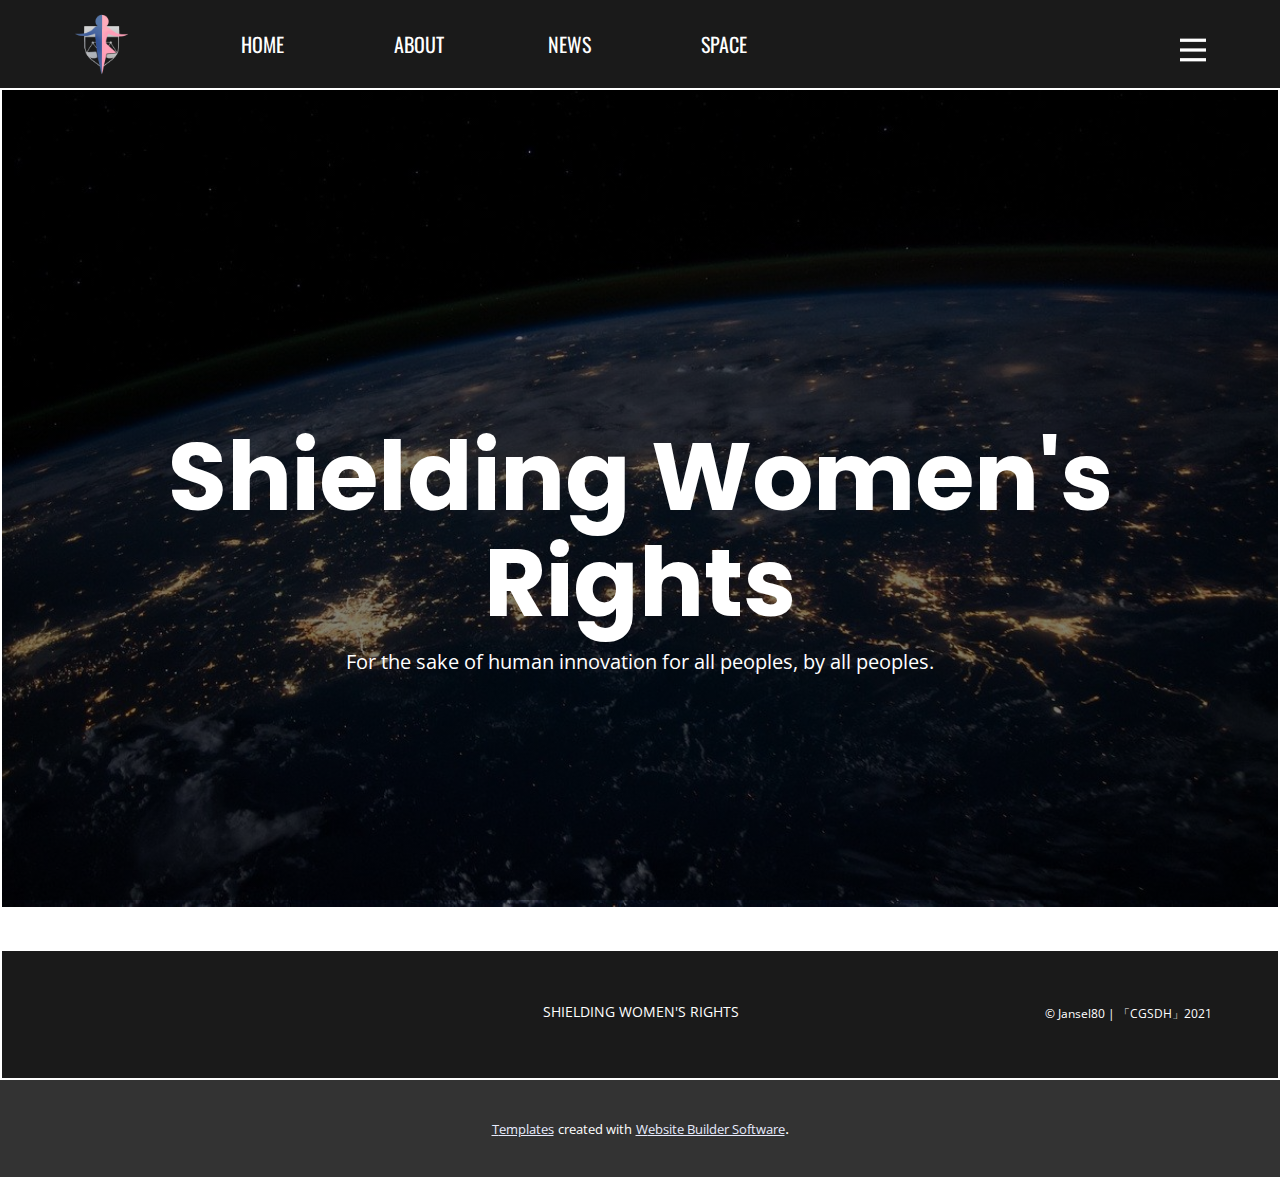
<file: BLOG.html>
<!DOCTYPE html>
<html style="font-size: 16px;">
  <head>
    <meta name="viewport" content="width=device-width, initial-scale=1.0">
    <meta charset="utf-8">
    <meta name="keywords" content="Shielding Women's Rights">
    <meta name="description" content="">
    <meta name="page_type" content="np-template-header-footer-from-plugin">
    <title>BLOG</title>
    <link rel="stylesheet" href="nicepage.css" media="screen">
<link rel="stylesheet" href="BLOG.css" media="screen">
    <script class="u-script" type="text/javascript" src="jquery-1.9.1.min.js" defer=""></script>
    <script class="u-script" type="text/javascript" src="nicepage.js" defer=""></script>
    <meta name="generator" content="Nicepage 3.6.3, nicepage.com">
    <link id="u-theme-google-font" rel="stylesheet" href="https://fonts.googleapis.com/css?family=Oswald:200,300,400,500,600,700|Open+Sans:300,300i,400,400i,600,600i,700,700i,800,800i">
    <link id="u-page-google-font" rel="stylesheet" href="https://fonts.googleapis.com/css?family=Poppins:100,100i,200,200i,300,300i,400,400i,500,500i,600,600i,700,700i,800,800i,900,900i">
    
    
    <script type="application/ld+json">{
		"@context": "http://schema.org",
		"@type": "Organization",
		"name": "",
		"url": "index.html",
		"logo": "images/logotransparent.png"
}</script>
    <meta property="og:title" content="BLOG">
    <meta property="og:type" content="website">
    <meta name="theme-color" content="#022cd6">
    <link rel="canonical" href="index.html">
    <meta property="og:url" content="index.html">
  </head>
  <body class="u-body"><header class="u-clearfix u-grey-90 u-header u-header" id="sec-8713"><div class="u-clearfix u-sheet u-sheet-1">
        <a href="#" class="u-image u-logo u-image-1" data-image-width="688" data-image-height="688">
          <img src="images/logotransparent.png" class="u-logo-image u-logo-image-1" data-image-width="64">
        </a>
        <nav class="u-align-right u-menu u-menu-dropdown u-menu-open-right u-offcanvas u-offcanvas-shift u-menu-1" data-responsive-from="XL">
          <div class="menu-collapse" style="font-size: 1rem; letter-spacing: 0px; font-weight: 700; text-transform: uppercase;">
            <a class="u-border-2 u-border-active-palette-1-base u-border-hover-palette-1-base u-border-no-left u-border-no-right u-border-no-top u-button-style u-custom-left-right-menu-spacing u-custom-padding-bottom u-custom-top-bottom-menu-spacing u-nav-link u-text-active-palette-1-base u-text-hover-grey-90 u-text-white" href="#" style="padding: 5px 4px; font-size: calc(1em + 10px);">
              <svg><use xlink:href="#menu-hamburger"></use></svg>
              <svg version="1.1" xmlns="http://www.w3.org/2000/svg" xmlns:xlink="http://www.w3.org/1999/xlink"><defs><symbol id="menu-hamburger" viewBox="0 0 16 16" style="width: 16px; height: 16px;"><rect y="1" width="16" height="2"></rect><rect y="7" width="16" height="2"></rect><rect y="13" width="16" height="2"></rect>
</symbol>
</defs></svg>
            </a>
          </div>
          <div class="u-custom-menu u-nav-container">
            <ul class="u-nav u-spacing-30 u-unstyled u-nav-1"><li class="u-nav-item"><a class="u-border-2 u-border-active-palette-1-base u-border-hover-palette-1-base u-border-no-left u-border-no-right u-border-no-top u-button-style u-nav-link u-text-active-palette-1-base u-text-grey-90 u-text-hover-grey-90" href="HOME.html" style="padding: 10px 0px;">HOME</a>
</li><li class="u-nav-item"><a class="u-border-2 u-border-active-palette-1-base u-border-hover-palette-1-base u-border-no-left u-border-no-right u-border-no-top u-button-style u-nav-link u-text-active-palette-1-base u-text-grey-90 u-text-hover-grey-90" href="ABOUT.html" style="padding: 10px 0px;">ABOUT</a>
</li><li class="u-nav-item"><a class="u-border-2 u-border-active-palette-1-base u-border-hover-palette-1-base u-border-no-left u-border-no-right u-border-no-top u-button-style u-nav-link u-text-active-palette-1-base u-text-grey-90 u-text-hover-grey-90" href="NEWS.html" style="padding: 10px 0px;">NEWS</a>
</li><li class="u-nav-item"><a class="u-border-2 u-border-active-palette-1-base u-border-hover-palette-1-base u-border-no-left u-border-no-right u-border-no-top u-button-style u-nav-link u-text-active-palette-1-base u-text-grey-90 u-text-hover-grey-90" href="BLOG.html" style="padding: 10px 0px;">BLOG</a>
</li><li class="u-nav-item"><a class="u-border-2 u-border-active-palette-1-base u-border-hover-palette-1-base u-border-no-left u-border-no-right u-border-no-top u-button-style u-nav-link u-text-active-palette-1-base u-text-grey-90 u-text-hover-grey-90" href="SPACE.html" style="padding: 10px 0px;">SPACE</a>
</li></ul>
          </div>
          <div class="u-custom-menu u-nav-container-collapse">
            <div class="u-black u-container-style u-inner-container-layout u-opacity u-opacity-95 u-sidenav">
              <div class="u-sidenav-overflow">
                <div class="u-menu-close u-menu-close-1"></div>
                <ul class="u-align-center u-nav u-popupmenu-items u-unstyled u-nav-2"><li class="u-nav-item"><a class="u-button-style u-nav-link" href="HOME.html" style="padding: 10px 0px;">HOME</a>
</li><li class="u-nav-item"><a class="u-button-style u-nav-link" href="ABOUT.html" style="padding: 10px 0px;">ABOUT</a>
</li><li class="u-nav-item"><a class="u-button-style u-nav-link" href="NEWS.html" style="padding: 10px 0px;">NEWS</a>
</li><li class="u-nav-item"><a class="u-button-style u-nav-link" href="BLOG.html" style="padding: 10px 0px;">BLOG</a>
</li><li class="u-nav-item"><a class="u-button-style u-nav-link" href="SPACE.html" style="padding: 10px 0px;">SPACE</a>
</li></ul>
              </div>
            </div>
            <div class="u-black u-menu-overlay u-opacity u-opacity-70"></div>
          </div>
        </nav>
        <h5 class="u-text u-text-1">
          <a class="u-active-none u-border-none u-btn u-button-link u-button-style u-hover-none u-none u-text-white u-btn-1" href="/HOME.html" data-page-id="239469">HOME</a>
        </h5>
        <h5 class="u-text u-text-2">
          <a class="u-active-none u-border-none u-btn u-button-link u-button-style u-hover-none u-none u-text-white u-btn-2" href="/ABOUT.html" data-page-id="239490">ABOUT</a>
        </h5>
        <h5 class="u-text u-text-3">
          <a class="u-active-none u-border-none u-btn u-button-link u-button-style u-hover-none u-none u-text-body-alt-color u-btn-3" href="/NEWS.html" data-page-id="239856">NEWS</a>
        </h5>
        <h5 class="u-text u-text-4">
          <a class="u-active-none u-border-none u-btn u-button-link u-button-style u-hover-none u-none u-text-body-alt-color u-btn-4" href="/SPACE.html" data-page-id="239858">SPACE</a>
        </h5>
      </div></header> 
    <section class="u-align-center u-border-2 u-border-white u-clearfix u-image u-parallax u-shading u-section-1" src="" data-image-width="1280" data-image-height="852" id="sec-ad63">
      <div class="u-clearfix u-sheet u-sheet-1">
        <h1 class="u-custom-font u-text u-title u-text-1">Shielding Women's Rights</h1>
        <p class="u-large-text u-text u-text-variant u-text-2">For the sake of human innovation for all peoples, by all peoples.</p>
      </div>
    </section>
    
    
    <footer class="u-align-center u-border-2 u-border-white u-clearfix u-footer u-grey-90 u-footer" id="sec-1ec7"><div class="u-clearfix u-sheet u-sheet-1">
        <p class="u-small-text u-text u-text-variant u-text-1">SHIELDING WOMEN'S RIGHTS</p>
        <p class="u-text u-text-2">© Jansel80 | 「CGSDH」2021</p>
      </div></footer>
    <section class="u-backlink u-clearfix u-grey-80">
      <a class="u-link" href="https://nicepage.com/templates" target="_blank">
        <span>Templates</span>
      </a>
      <p class="u-text">
        <span>created with</span>
      </p>
      <a class="u-link" href="https://nicepage.com/" target="_blank">
        <span>Website Builder Software</span>
      </a>. 
    </section>
  </body>
</html>
</file>
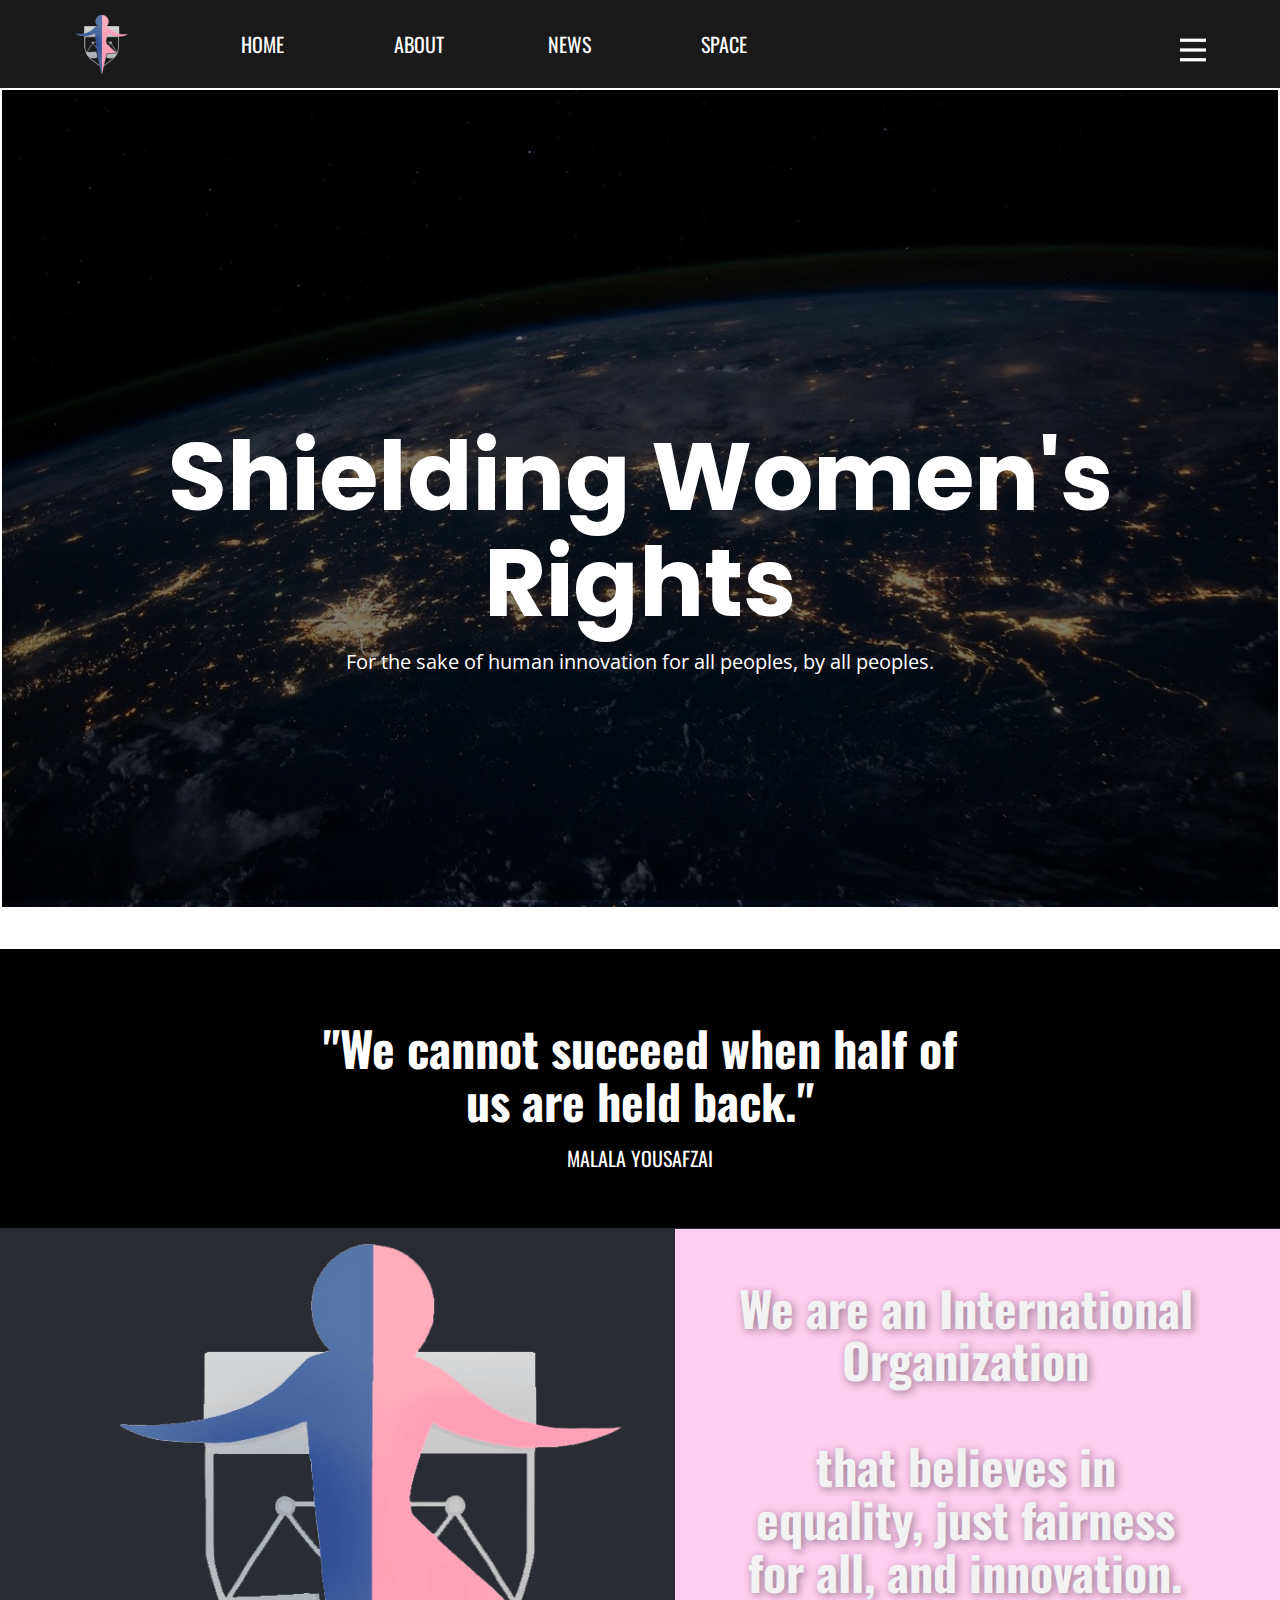
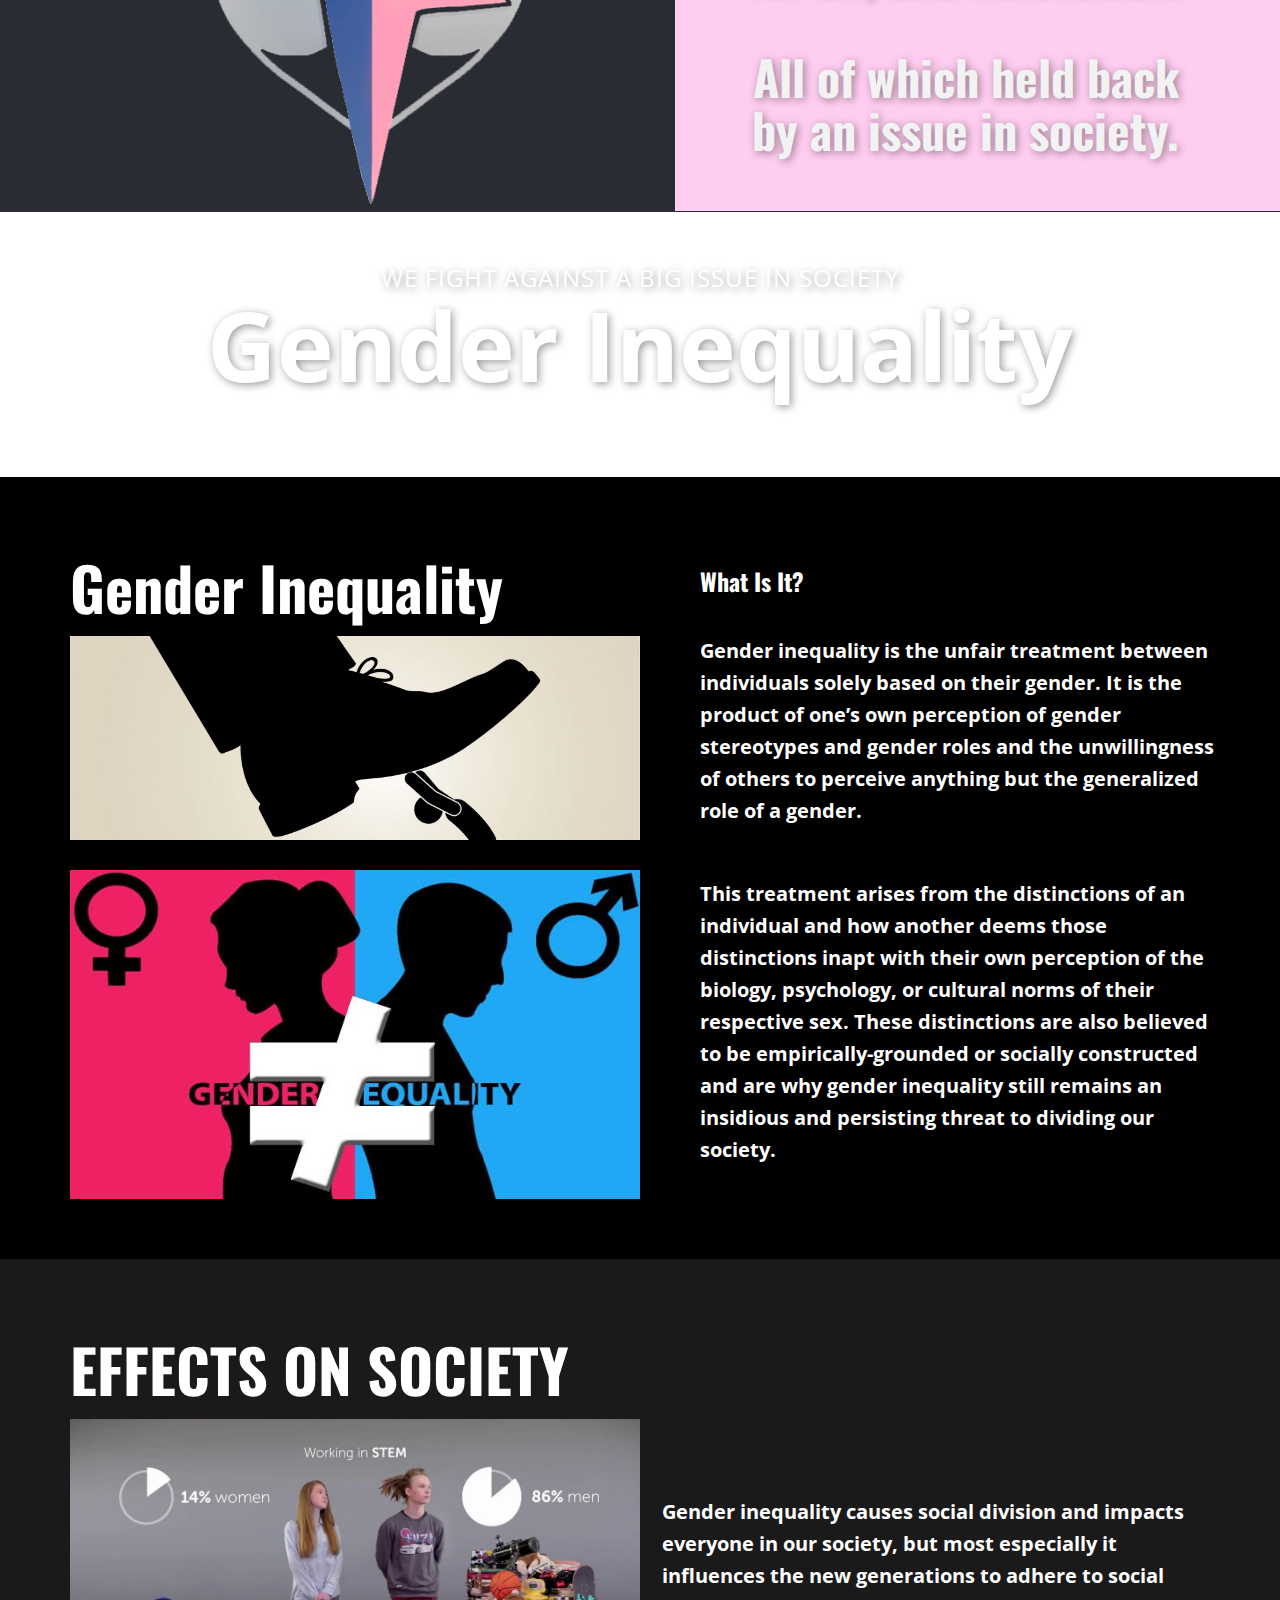
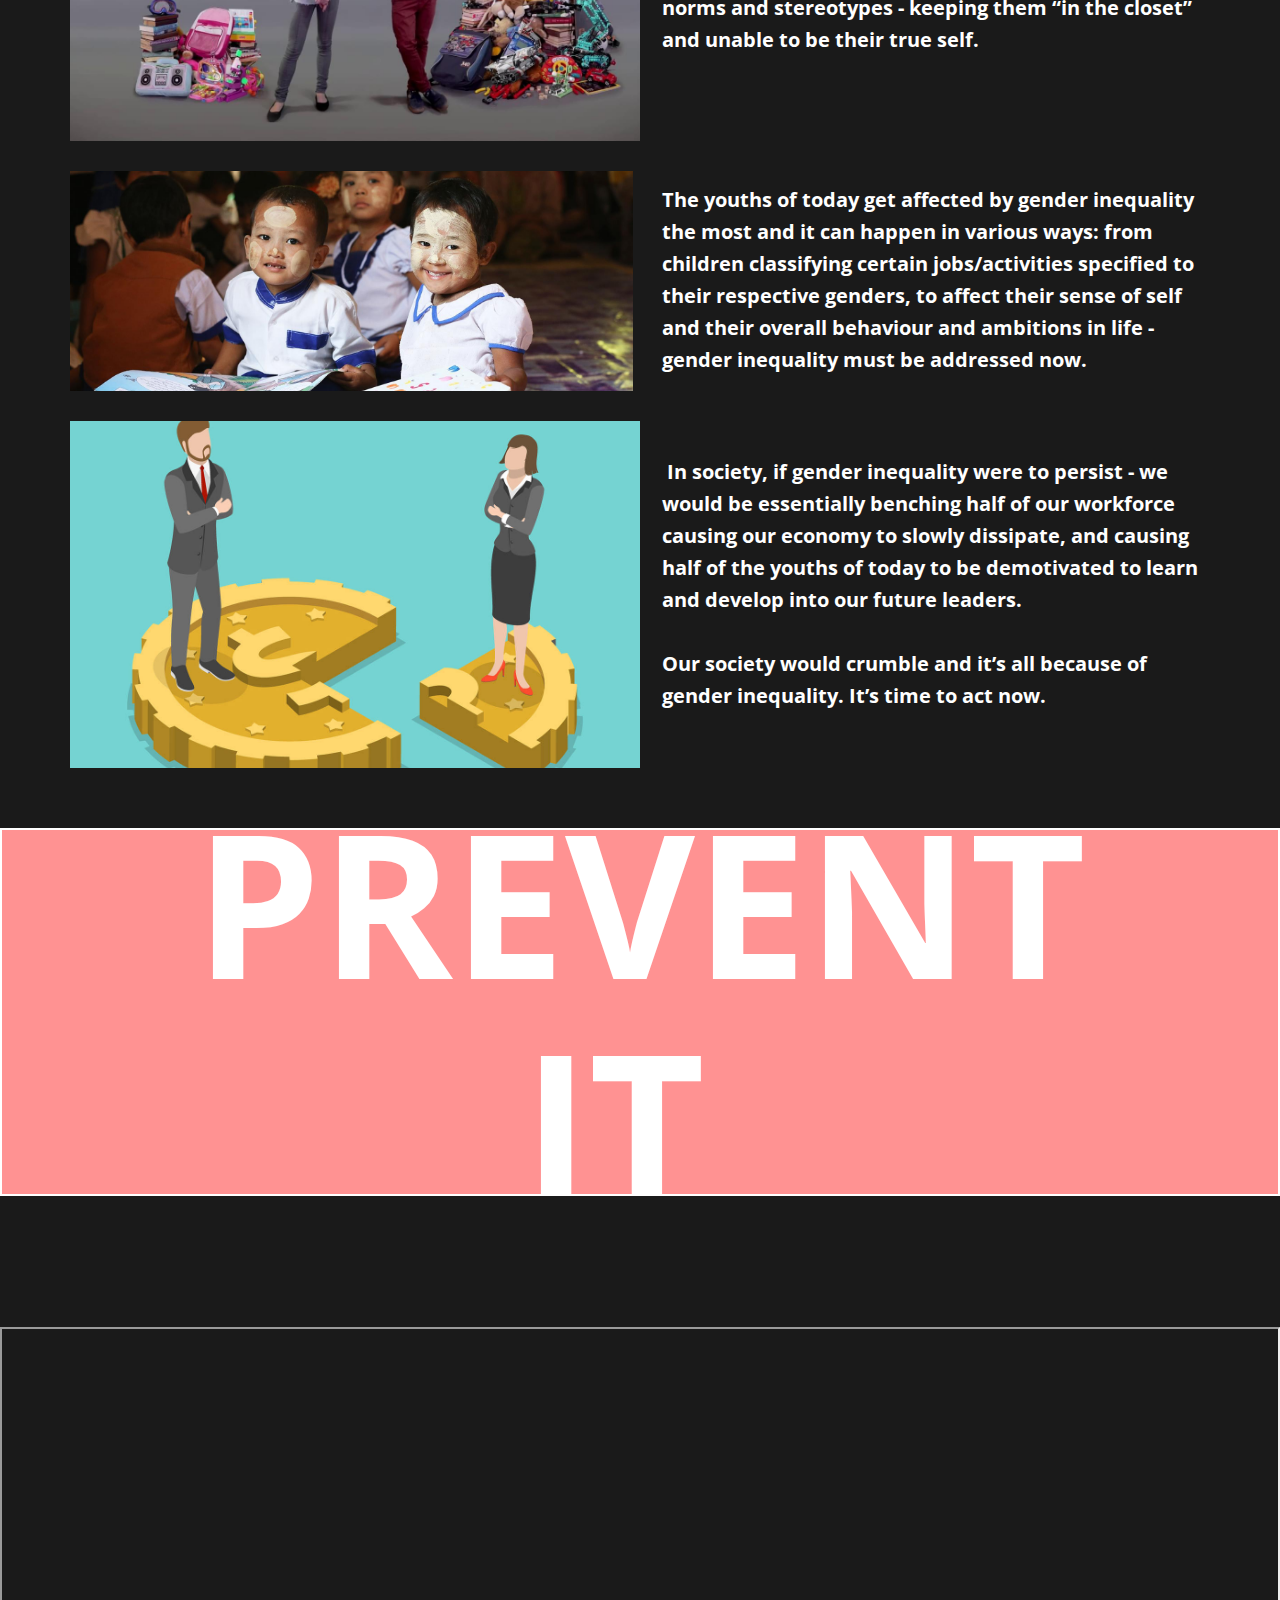
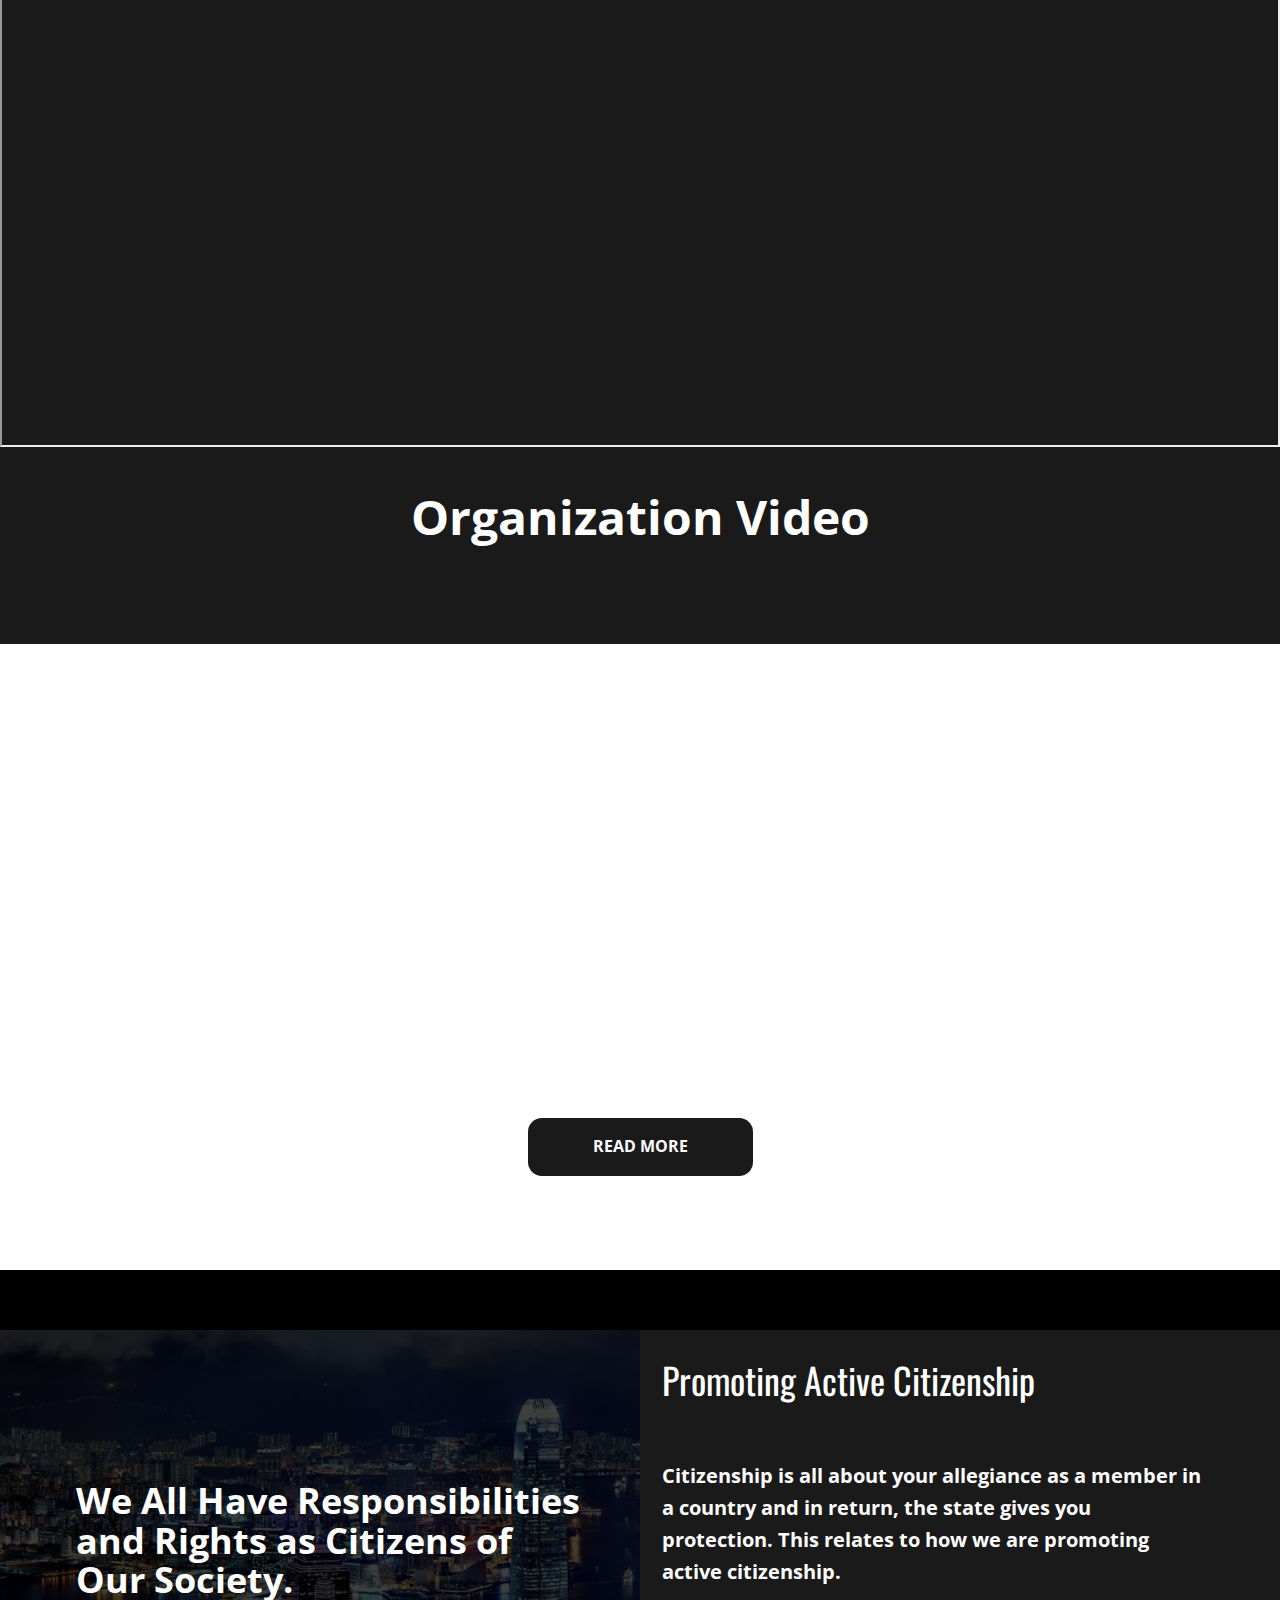
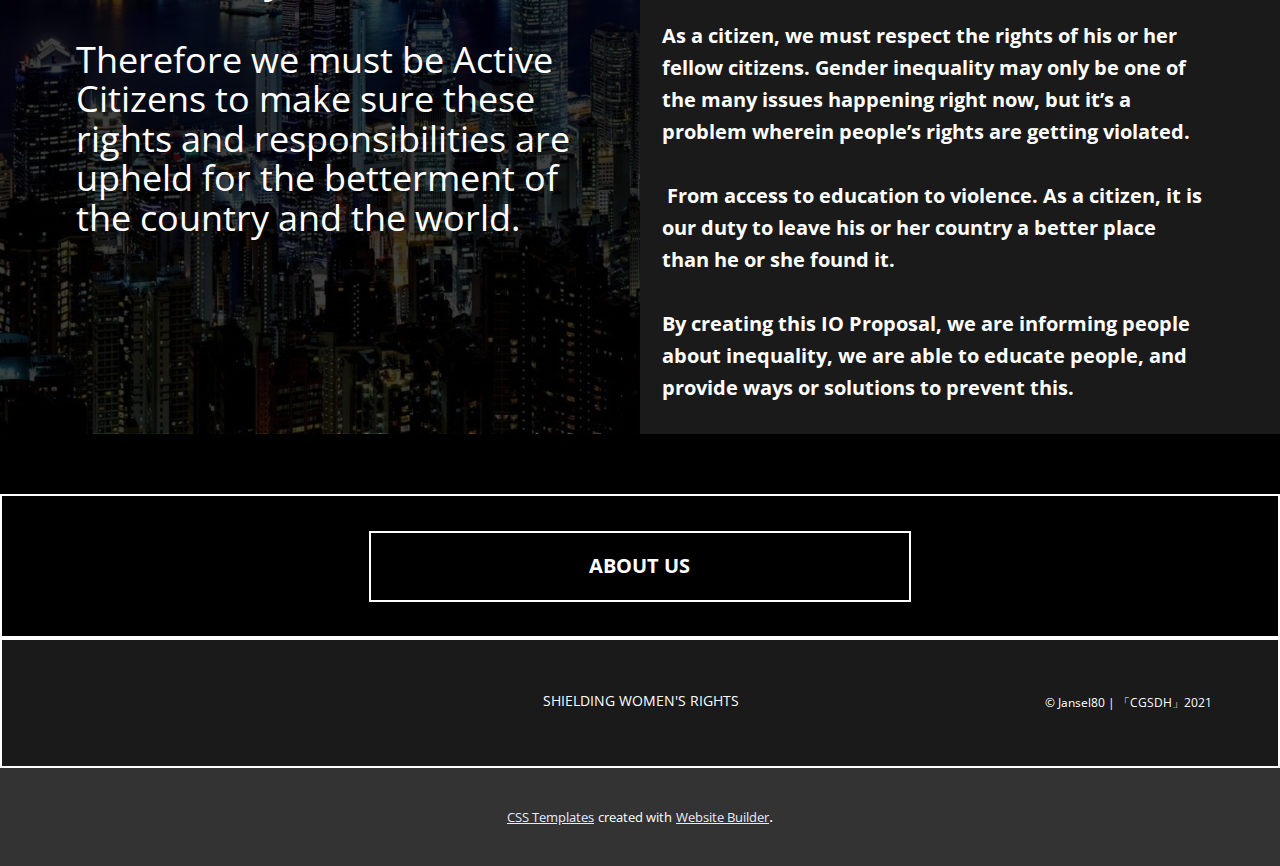
<file: HOME.html>
<!DOCTYPE html>
<html style="font-size: 16px;">
  <head>
    <meta name="viewport" content="width=device-width, initial-scale=1.0">
    <meta charset="utf-8">
    <meta name="keywords" content="We help travelers">
    <meta name="description" content="">
    <meta name="page_type" content="np-template-header-footer-from-plugin">
    <title>HOME</title>
    <link rel="stylesheet" href="nicepage.css" media="screen">
<link rel="stylesheet" href="HOME.css" media="screen">
    <script class="u-script" type="text/javascript" src="jquery-1.9.1.min.js" defer=""></script>
    <script class="u-script" type="text/javascript" src="nicepage.js" defer=""></script>
    <meta name="generator" content="Nicepage 3.6.3, nicepage.com">
    <link id="u-theme-google-font" rel="stylesheet" href="https://fonts.googleapis.com/css?family=Oswald:200,300,400,500,600,700|Open+Sans:300,300i,400,400i,600,600i,700,700i,800,800i">
    <link id="u-page-google-font" rel="stylesheet" href="https://fonts.googleapis.com/css?family=Oswald:200,300,400,500,600,700|Open+Sans:300,300i,400,400i,600,600i,700,700i,800,800i|Poppins:100,100i,200,200i,300,300i,400,400i,500,500i,600,600i,700,700i,800,800i,900,900i">
    
    
    
    
    
    
    
    
    
    
    
    
    
    
    <script type="application/ld+json">{
		"@context": "http://schema.org",
		"@type": "Organization",
		"name": "",
		"url": "index.html",
		"logo": "images/logotransparent.png"
}</script>
    <meta property="og:title" content="HOME">
    <meta property="og:type" content="website">
    <meta name="theme-color" content="#022cd6">
    <link rel="canonical" href="index.html">
    <meta property="og:url" content="index.html">
  </head>
  <body class="u-body"><header class="u-clearfix u-grey-90 u-header u-header" id="sec-8713"><div class="u-clearfix u-sheet u-sheet-1">
        <a href="#" class="u-image u-logo u-image-1" data-image-width="688" data-image-height="688">
          <img src="images/logotransparent.png" class="u-logo-image u-logo-image-1" data-image-width="64">
        </a>
        <nav class="u-align-right u-menu u-menu-dropdown u-menu-open-right u-offcanvas u-offcanvas-shift u-menu-1" data-responsive-from="XL">
          <div class="menu-collapse" style="font-size: 1rem; letter-spacing: 0px; font-weight: 700; text-transform: uppercase;">
            <a class="u-border-2 u-border-active-palette-1-base u-border-hover-palette-1-base u-border-no-left u-border-no-right u-border-no-top u-button-style u-custom-left-right-menu-spacing u-custom-padding-bottom u-custom-top-bottom-menu-spacing u-nav-link u-text-active-palette-1-base u-text-hover-grey-90 u-text-white" href="#" style="padding: 5px 4px; font-size: calc(1em + 10px);">
              <svg><use xlink:href="#menu-hamburger"></use></svg>
              <svg version="1.1" xmlns="http://www.w3.org/2000/svg" xmlns:xlink="http://www.w3.org/1999/xlink"><defs><symbol id="menu-hamburger" viewBox="0 0 16 16" style="width: 16px; height: 16px;"><rect y="1" width="16" height="2"></rect><rect y="7" width="16" height="2"></rect><rect y="13" width="16" height="2"></rect>
</symbol>
</defs></svg>
            </a>
          </div>
          <div class="u-custom-menu u-nav-container">
            <ul class="u-nav u-spacing-30 u-unstyled u-nav-1"><li class="u-nav-item"><a class="u-border-2 u-border-active-palette-1-base u-border-hover-palette-1-base u-border-no-left u-border-no-right u-border-no-top u-button-style u-nav-link u-text-active-palette-1-base u-text-grey-90 u-text-hover-grey-90" href="HOME.html" style="padding: 10px 0px;">HOME</a>
</li><li class="u-nav-item"><a class="u-border-2 u-border-active-palette-1-base u-border-hover-palette-1-base u-border-no-left u-border-no-right u-border-no-top u-button-style u-nav-link u-text-active-palette-1-base u-text-grey-90 u-text-hover-grey-90" href="ABOUT.html" style="padding: 10px 0px;">ABOUT</a>
</li><li class="u-nav-item"><a class="u-border-2 u-border-active-palette-1-base u-border-hover-palette-1-base u-border-no-left u-border-no-right u-border-no-top u-button-style u-nav-link u-text-active-palette-1-base u-text-grey-90 u-text-hover-grey-90" href="NEWS.html" style="padding: 10px 0px;">NEWS</a>
</li><li class="u-nav-item"><a class="u-border-2 u-border-active-palette-1-base u-border-hover-palette-1-base u-border-no-left u-border-no-right u-border-no-top u-button-style u-nav-link u-text-active-palette-1-base u-text-grey-90 u-text-hover-grey-90" href="BLOG.html" style="padding: 10px 0px;">BLOG</a>
</li><li class="u-nav-item"><a class="u-border-2 u-border-active-palette-1-base u-border-hover-palette-1-base u-border-no-left u-border-no-right u-border-no-top u-button-style u-nav-link u-text-active-palette-1-base u-text-grey-90 u-text-hover-grey-90" href="SPACE.html" style="padding: 10px 0px;">SPACE</a>
</li></ul>
          </div>
          <div class="u-custom-menu u-nav-container-collapse">
            <div class="u-black u-container-style u-inner-container-layout u-opacity u-opacity-95 u-sidenav">
              <div class="u-sidenav-overflow">
                <div class="u-menu-close u-menu-close-1"></div>
                <ul class="u-align-center u-nav u-popupmenu-items u-unstyled u-nav-2"><li class="u-nav-item"><a class="u-button-style u-nav-link" href="HOME.html" style="padding: 10px 0px;">HOME</a>
</li><li class="u-nav-item"><a class="u-button-style u-nav-link" href="ABOUT.html" style="padding: 10px 0px;">ABOUT</a>
</li><li class="u-nav-item"><a class="u-button-style u-nav-link" href="NEWS.html" style="padding: 10px 0px;">NEWS</a>
</li><li class="u-nav-item"><a class="u-button-style u-nav-link" href="BLOG.html" style="padding: 10px 0px;">BLOG</a>
</li><li class="u-nav-item"><a class="u-button-style u-nav-link" href="SPACE.html" style="padding: 10px 0px;">SPACE</a>
</li></ul>
              </div>
            </div>
            <div class="u-black u-menu-overlay u-opacity u-opacity-70"></div>
          </div>
        </nav>
        <h5 class="u-text u-text-1">
          <a class="u-active-none u-border-none u-btn u-button-link u-button-style u-hover-none u-none u-text-white u-btn-1" href="/HOME.html" data-page-id="239469">HOME</a>
        </h5>
        <h5 class="u-text u-text-2">
          <a class="u-active-none u-border-none u-btn u-button-link u-button-style u-hover-none u-none u-text-white u-btn-2" href="/ABOUT.html" data-page-id="239490">ABOUT</a>
        </h5>
        <h5 class="u-text u-text-3">
          <a class="u-active-none u-border-none u-btn u-button-link u-button-style u-hover-none u-none u-text-body-alt-color u-btn-3" href="/NEWS.html" data-page-id="239856">NEWS</a>
        </h5>
        <h5 class="u-text u-text-4">
          <a class="u-active-none u-border-none u-btn u-button-link u-button-style u-hover-none u-none u-text-body-alt-color u-btn-4" href="/SPACE.html" data-page-id="239858">SPACE</a>
        </h5>
      </div></header> 
    <section class="u-align-center u-border-2 u-border-white u-clearfix u-image u-parallax u-shading u-section-1" src="" data-image-width="1280" data-image-height="852" id="sec-e559">
      <div class="u-clearfix u-sheet u-sheet-1">
        <h1 class="u-custom-font u-text u-title u-text-1">Shielding Women's Rights</h1>
        <p class="u-large-text u-text u-text-variant u-text-2">For the sake of human innovation for all peoples, by all peoples.</p>
      </div>
    </section>
    <section class="u-align-center u-black u-clearfix u-section-2" id="sec-7efb">
      <div class="u-clearfix u-sheet u-sheet-1">
        <h1 class="u-text u-text-1">"We cannot succeed when half of us are held back."</h1>
        <h5 class="u-text u-text-2">Malala Yousafzai</h5>
      </div>
    </section>
    <section class="u-align-center u-clearfix u-palette-5-dark-3 u-valign-middle u-section-3" id="sec-dac5">
      <div class="u-clearfix u-gutter-0 u-layout-wrap u-layout-wrap-1">
        <div class="u-layout" style="">
          <div class="u-layout-row" style="">
            <div class="u-align-left u-container-style u-image u-layout-cell u-left-cell u-size-30 u-size-xs-60 u-image-1" src="" data-image-width="688" data-image-height="688">
              <div class="u-container-layout u-valign-middle u-container-layout-1" src=""></div>
            </div>
            <div class="u-align-center u-container-style u-custom-color-2 u-layout-cell u-right-cell u-size-30 u-size-xs-60 u-layout-cell-2">
              <div class="u-container-layout u-container-layout-2">
                <h1 class="u-custom-font u-font-oswald u-text u-text-grey-5 u-text-1">We are an International Organization<br>
                  <br>that believes in equality, just fairness for all, and innovation.<br>
                  <br>All of which held back by an issue in society.
                </h1>
              </div>
            </div>
          </div>
        </div>
      </div>
    </section>
    <section class="u-align-left u-border-2 u-border-white u-clearfix u-image u-parallax u-shading u-typography-Normal--Introduction u-section-4" src="" id="sec-edf6" data-image-width="1600" data-image-height="900">
      <div class="u-clearfix u-sheet u-sheet-1">
        <h5 class="u-align-center u-custom-font u-font-open-sans u-text u-text-body-alt-color u-text-1">We Fight against a big issue in society</h5>
        <h1 class="u-align-center u-custom-font u-font-open-sans u-text u-text-body-alt-color u-text-2">Gender Inequality</h1>
      </div>
    </section>
    <section class="u-black u-clearfix u-color-scheme-u10 u-color-style-multicolor-1 u-section-5" id="sec-f75b">
      <div class="u-clearfix u-sheet u-valign-middle u-sheet-1">
        <div class="u-clearfix u-expanded-width u-gutter-0 u-layout-wrap u-layout-wrap-1">
          <div class="u-gutter-0 u-layout">
            <div class="u-layout-row">
              <div class="u-size-30 u-size-60-md">
                <div class="u-layout-col">
                  <div class="u-align-left u-container-style u-layout-cell u-left-cell u-size-40 u-layout-cell-1">
                    <div class="u-container-layout u-valign-top u-container-layout-1">
                      <h2 class="u-text u-text-1">Gender Inequality</h2>
                      <img src="images/adada.jpeg" alt="" class="u-expanded-width u-image u-image-default u-image-1" data-image-width="940" data-image-height="753">
                    </div>
                  </div>
                  <div class="u-container-style u-image u-layout-cell u-left-cell u-size-20 u-image-2" src="" data-image-width="700" data-image-height="400">
                    <div class="u-container-layout u-container-layout-2"></div>
                  </div>
                </div>
              </div>
              <div class="u-size-30 u-size-60-md">
                <div class="u-layout-col">
                  <div class="u-align-left u-container-style u-layout-cell u-right-cell u-size-20 u-layout-cell-3">
                    <div class="u-container-layout u-valign-top u-container-layout-3">
                      <h4 class="u-text u-text-2">What Is It?</h4>
                      <p class="u-text u-text-3"><b>Gender inequality is the unfair treatment between individuals solely based on their gender. It is the product of one’s own perception of gender stereotypes and gender roles and the unwillingness of others to perceive anything but the generalized role of a gender.&nbsp;</b>
                      </p>
                    </div>
                  </div>
                  <div class="u-align-left u-container-style u-layout-cell u-right-cell u-size-40 u-layout-cell-4">
                    <div class="u-container-layout u-valign-middle u-container-layout-4">
                      <p class="u-text u-text-4"><b>This treatment arises from the distinctions of an individual and how another deems those distinctions inapt with their own perception of the biology, psychology, or cultural norms of their respective sex. These distinctions are also believed to be empirically-grounded or socially constructed and are why gender inequality still remains an insidious and persisting threat to dividing our society.</b>
                      </p>
                    </div>
                  </div>
                </div>
              </div>
            </div>
          </div>
        </div>
      </div>
    </section>
    <section class="u-clearfix u-color-scheme-u10 u-color-style-multicolor-1 u-grey-90 u-section-6" id="carousel_cc1a">
      <div class="u-clearfix u-sheet u-sheet-1">
        <div class="u-clearfix u-expanded-width u-gutter-0 u-layout-wrap u-layout-wrap-1">
          <div class="u-gutter-0 u-layout" style="">
            <div class="u-layout-row" style="">
              <div class="u-size-30 u-size-60-md">
                <div class="u-layout-col">
                  <div class="u-align-left u-container-style u-layout-cell u-left-cell u-size-40 u-layout-cell-1">
                    <div class="u-container-layout u-valign-top u-container-layout-1">
                      <h2 class="u-text u-text-1">EFFECTS ON SOCIETY</h2>
                      <img src="images/womenmen.jpg" alt="" class="u-expanded-width u-image u-image-default u-image-1" data-image-width="1280" data-image-height="720">
                      <img src="images/gender-inequality-eccd-listing.jpg" alt="" class="u-image u-image-default u-image-2" data-image-width="1600" data-image-height="800">
                    </div>
                  </div>
                  <div class="u-container-style u-image u-layout-cell u-left-cell u-size-20 u-image-3" src="" data-image-width="1242" data-image-height="810">
                    <div class="u-container-layout u-container-layout-2"></div>
                  </div>
                </div>
              </div>
              <div class="u-size-30 u-size-60-md" style="">
                <div class="u-layout-col" style="">
                  <div class="u-align-left u-container-style u-layout-cell u-right-cell u-size-20 u-layout-cell-3">
                    <div class="u-container-layout u-container-layout-3">
                      <p class="u-text u-text-2"><b>Gender inequality causes social division and impacts everyone in our society, but most especially it influences the new generations to adhere to social norms and stereotypes - keeping them “in the closet” and unable to be their true self.&nbsp;<br>
                          <br>
                          <br>
                          <br>
                          <br>The youths of today get affected by gender inequality the most and it can happen in various ways: from children classifying certain jobs/activities specified to their respective genders, to affect their sense of self and their overall behaviour and ambitions in life - gender inequality must be addressed now.</b>
                        <br>
                      </p>
                    </div>
                  </div>
                  <div class="u-align-left u-container-style u-layout-cell u-right-cell u-size-40 u-layout-cell-4">
                    <div class="u-container-layout u-container-layout-4">
                      <p class="u-text u-text-3"><b>
                          <br>&nbsp;In society, if gender inequality were to persist - we would be essentially benching half of our workforce causing our economy to slowly dissipate, and causing half of the youths of today to be demotivated to learn and develop into our future leaders.&nbsp;<br>
                          <br>Our society would crumble and it’s all because of gender inequality. It’s time to act now.<br></b>
                      </p>
                    </div>
                  </div>
                </div>
              </div>
            </div>
          </div>
        </div>
      </div>
    </section>
    <section class="u-align-left u-clearfix u-image u-parallax u-section-7" id="carousel_4fbe" data-image-width="1028" data-image-height="443">
      <div class="u-absolute-hcenter u-border-2 u-border-white u-container-style u-custom-color-1 u-expanded u-group u-opacity u-opacity-55 u-shape-rectangle u-group-1">
        <div class="u-container-layout u-valign-middle u-container-layout-1">
          <h2 class="u-align-center u-custom-font u-font-open-sans u-text u-text-body-alt-color u-text-1">PREVENT IT&nbsp;</h2>
        </div>
      </div>
    </section>
    <section class="u-clearfix u-grey-90 u-section-8" id="carousel_c903">
      <div class="u-clearfix u-sheet u-sheet-1"></div>
    </section>
    <section class="u-align-left u-clearfix u-grey-90 u-section-9" id="sec-a833">
      <div class="u-clearfix u-sheet u-sheet-1">
        <div class="u-align-center u-clearfix u-custom-html u-custom-html-1">
          <iframe src="https://drive.google.com/file/d/1ZxW-fPFc23kENl1WXSW4oLteoTSq1bo-/preview" width="1280" height="720"></iframe>
        </div>
      </div>
    </section>
    <section class="u-align-center u-clearfix u-grey-90 u-section-10" id="sec-946b">
      <div class="u-clearfix u-sheet u-sheet-1">
        <div class="fr-view u-align-center u-clearfix u-rich-text u-text u-text-1">
          <h1 style="text-align: center;">
            <span class="u-custom-font u-text-font">Organization Video</span>
          </h1>
          <p style="text-align: center;">
            <br>
          </p>
        </div>
      </div>
    </section>
    <section class="u-align-center u-border-2 u-border-white u-clearfix u-image u-parallax u-shading u-section-11" src="" data-image-width="1600" data-image-height="1000" id="sec-f6c9">
      <div class="u-clearfix u-sheet u-sheet-1">
        <h1 class="u-custom-font u-font-open-sans u-text u-title u-text-1">How Does This Promote Active Citizenship?</h1>
        <a href="/HOME.html#sec-224b" data-page-id="239469" class="u-btn u-btn-round u-button-style u-grey-90 u-radius-14 u-btn-1">Read More</a>
      </div>
    </section>
    <section class="u-black u-clearfix u-section-12" id="sec-224b">
      <div class="u-clearfix u-expanded-width u-gutter-0 u-layout-wrap u-layout-wrap-1">
        <div class="u-layout" style="">
          <div class="u-layout-row" style="">
            <div class="u-align-left u-container-style u-image u-layout-cell u-left-cell u-shading u-size-30 u-size-xs-60 u-image-1" src="">
              <div class="u-container-layout u-container-layout-1" src="">
                <h2 class="u-custom-font u-font-open-sans u-text u-text-1">We All Have Responsibilities and Rights as Citizens of Our Society.&nbsp;<br>
                  <br>
                  <span style="font-weight: 400;">Therefore we must be Active Citizens to make sure these rights and responsibilities are upheld for the betterment of the country and the world.</span>
                </h2>
              </div>
            </div>
            <div class="u-align-left u-container-style u-grey-90 u-layout-cell u-right-cell u-size-30 u-size-xs-60 u-layout-cell-2">
              <div class="u-container-layout u-container-layout-2">
                <h2 class="u-custom-font u-font-oswald u-text u-text-2">Promoting Active Citizenship</h2>
                <p class="u-text u-text-3"><b>Citizenship is all about your allegiance as a member in a country and in return, the state gives you protection. This relates to how we are promoting active citizenship.&nbsp;<br>
                    <br>As a citizen, we must respect the rights of his or her fellow citizens. Gender inequality may only be one of the many issues happening right now, but it’s a problem wherein people’s rights are getting violated.<br>
                    <br>&nbsp;From access to education to violence. As a citizen, it is our duty to leave his or her country a better place than he or she found it.&nbsp;<br>
                    <br>By creating this IO Proposal, we are informing people about inequality, we are able to educate people, and provide ways or solutions to prevent this.</b>
                </p>
              </div>
            </div>
          </div>
        </div>
      </div>
    </section>
    <section class="u-black u-border-2 u-border-white u-clearfix u-section-13" id="sec-bc10">
      <div class="u-clearfix u-sheet u-valign-middle u-sheet-1">
        <a href="/ABOUT.html" data-page-id="239490" class="u-border-2 u-border-hover-palette-1-base u-border-white u-btn u-button-style u-hover-black u-none u-text-body-alt-color u-text-hover-palette-1-light-3 u-btn-1">ABOUT US</a>
      </div>
    </section>
    
    
    <footer class="u-align-center u-border-2 u-border-white u-clearfix u-footer u-grey-90 u-footer" id="sec-1ec7"><div class="u-clearfix u-sheet u-sheet-1">
        <p class="u-small-text u-text u-text-variant u-text-1">SHIELDING WOMEN'S RIGHTS</p>
        <p class="u-text u-text-2">© Jansel80 | 「CGSDH」2021</p>
      </div></footer>
    <section class="u-backlink u-clearfix u-grey-80">
      <a class="u-link" href="https://nicepage.com/css-templates" target="_blank">
        <span>CSS Templates</span>
      </a>
      <p class="u-text">
        <span>created with</span>
      </p>
      <a class="u-link" href="https://nicepage.com/website-builder" target="_blank">
        <span>Website Builder</span>
      </a>. 
    </section>
  </body>
</html>
</file>
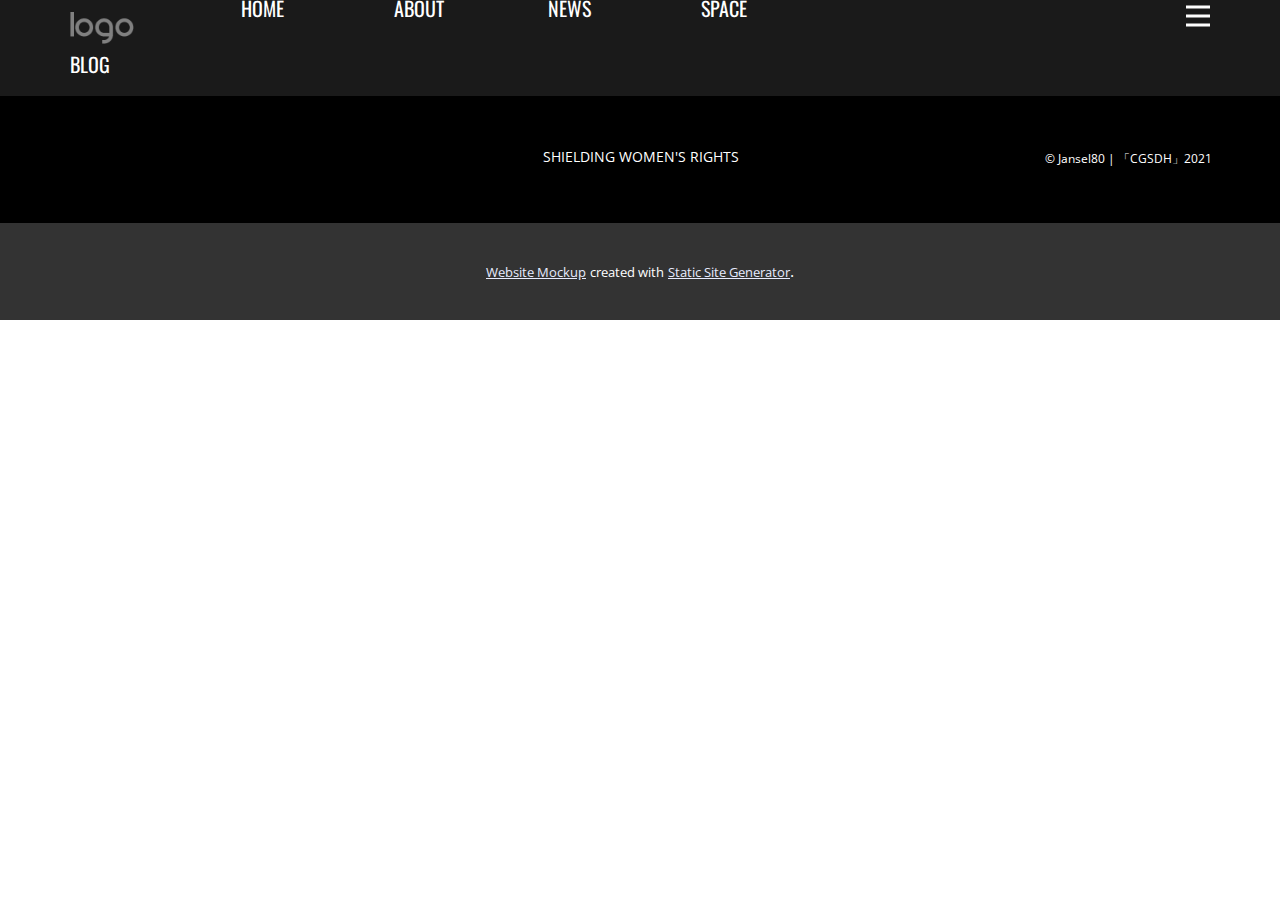
<file: NEWS.html>
<!DOCTYPE html>
<html style="font-size: 16px;">
  <head>
    <meta name="viewport" content="width=device-width, initial-scale=1.0">
    <meta charset="utf-8">
    <meta name="keywords" content="">
    <meta name="description" content="">
    <meta name="page_type" content="np-template-header-footer-from-plugin">
    <title>NEWS</title>
    <link rel="stylesheet" href="nicepage.css" media="screen">
<link rel="stylesheet" href="NEWS.css" media="screen">
    <script class="u-script" type="text/javascript" src="jquery-1.9.1.min.js" defer=""></script>
    <script class="u-script" type="text/javascript" src="nicepage.js" defer=""></script>
    <meta name="generator" content="Nicepage 3.6.2, nicepage.com">
    <link id="u-theme-google-font" rel="stylesheet" href="https://fonts.googleapis.com/css?family=Oswald:200,300,400,500,600,700|Open+Sans:300,300i,400,400i,600,600i,700,700i,800,800i">
    
    <script type="application/ld+json">{
		"@context": "http://schema.org",
		"@type": "Organization",
		"name": "",
		"url": "index.html",
		"logo": "images/default-logo.png"
}</script>
    <meta property="og:title" content="NEWS">
    <meta property="og:type" content="website">
    <meta name="theme-color" content="#022cd6">
    <link rel="canonical" href="index.html">
    <meta property="og:url" content="index.html">
  </head>
  <body class="u-body"><header class="u-clearfix u-grey-90 u-header u-header" id="sec-8713"><div class="u-clearfix u-sheet u-sheet-1">
        <a href="#" class="u-image u-logo u-image-1">
          <img src="images/default-logo.png" class="u-logo-image u-logo-image-1">
        </a>
        <nav class="u-menu u-menu-dropdown u-menu-open-right u-offcanvas u-offcanvas-shift u-menu-1" data-responsive-from="XL">
          <div class="menu-collapse" style="font-size: 1rem; letter-spacing: 0px; font-weight: 700; text-transform: uppercase;">
            <a class="u-border-2 u-border-active-palette-1-base u-border-hover-palette-1-base u-border-no-left u-border-no-right u-border-no-top u-button-style u-custom-left-right-menu-spacing u-custom-padding-bottom u-custom-top-bottom-menu-spacing u-nav-link u-text-active-palette-1-base u-text-hover-grey-90 u-text-white" href="#">
              <svg><use xlink:href="#menu-hamburger"></use></svg>
              <svg version="1.1" xmlns="http://www.w3.org/2000/svg" xmlns:xlink="http://www.w3.org/1999/xlink"><defs><symbol id="menu-hamburger" viewBox="0 0 16 16" style="width: 16px; height: 16px;"><rect y="1" width="16" height="2"></rect><rect y="7" width="16" height="2"></rect><rect y="13" width="16" height="2"></rect>
</symbol>
</defs></svg>
            </a>
          </div>
          <div class="u-custom-menu u-nav-container">
            <ul class="u-nav u-spacing-30 u-unstyled u-nav-1"><li class="u-nav-item"><a class="u-border-2 u-border-active-palette-1-base u-border-hover-palette-1-base u-border-no-left u-border-no-right u-border-no-top u-button-style u-nav-link u-text-active-palette-1-base u-text-grey-90 u-text-hover-grey-90" href="ABOUT.html" style="padding: 10px 0px;">ABOUT</a>
</li><li class="u-nav-item"><a class="u-border-2 u-border-active-palette-1-base u-border-hover-palette-1-base u-border-no-left u-border-no-right u-border-no-top u-button-style u-nav-link u-text-active-palette-1-base u-text-grey-90 u-text-hover-grey-90" href="Page-9.html" style="padding: 10px 0px;">HOME</a>
</li><li class="u-nav-item"><a class="u-border-2 u-border-active-palette-1-base u-border-hover-palette-1-base u-border-no-left u-border-no-right u-border-no-top u-button-style u-nav-link u-text-active-palette-1-base u-text-grey-90 u-text-hover-grey-90" href="Page-13.html" style="padding: 10px 0px;">Page 13</a>
</li><li class="u-nav-item"><a class="u-border-2 u-border-active-palette-1-base u-border-hover-palette-1-base u-border-no-left u-border-no-right u-border-no-top u-button-style u-nav-link u-text-active-palette-1-base u-text-grey-90 u-text-hover-grey-90" href="Page-1.html" style="padding: 10px 0px;">ABOUT</a>
</li><li class="u-nav-item"><a class="u-border-2 u-border-active-palette-1-base u-border-hover-palette-1-base u-border-no-left u-border-no-right u-border-no-top u-button-style u-nav-link u-text-active-palette-1-base u-text-grey-90 u-text-hover-grey-90" href="Page-1.html" style="padding: 10px 0px;">NEWS</a>
</li><li class="u-nav-item"><a class="u-border-2 u-border-active-palette-1-base u-border-hover-palette-1-base u-border-no-left u-border-no-right u-border-no-top u-button-style u-nav-link u-text-active-palette-1-base u-text-grey-90 u-text-hover-grey-90" href="Page-1.html" style="padding: 10px 0px;">BLOG</a>
</li><li class="u-nav-item"><a class="u-border-2 u-border-active-palette-1-base u-border-hover-palette-1-base u-border-no-left u-border-no-right u-border-no-top u-button-style u-nav-link u-text-active-palette-1-base u-text-grey-90 u-text-hover-grey-90" href="Page-1.html" style="padding: 10px 0px;">SPACE</a>
</li></ul>
          </div>
          <div class="u-custom-menu u-nav-container-collapse">
            <div class="u-black u-container-style u-inner-container-layout u-opacity u-opacity-95 u-sidenav">
              <div class="u-sidenav-overflow">
                <div class="u-menu-close u-menu-close-1"></div>
                <ul class="u-align-center u-nav u-popupmenu-items u-unstyled u-nav-2"><li class="u-nav-item"><a class="u-button-style u-nav-link" href="ABOUT.html" style="padding: 10px 0px;">ABOUT</a>
</li><li class="u-nav-item"><a class="u-button-style u-nav-link" href="Page-9.html" style="padding: 10px 0px;">HOME</a>
</li><li class="u-nav-item"><a class="u-button-style u-nav-link" href="Page-13.html" style="padding: 10px 0px;">Page 13</a>
</li><li class="u-nav-item"><a class="u-button-style u-nav-link" href="Page-1.html" style="padding: 10px 0px;">ABOUT</a>
</li></ul>
              </div>
            </div>
            <div class="u-black u-menu-overlay u-opacity u-opacity-70"></div>
          </div>
        </nav>
        <h5 class="u-text u-text-1">HOME</h5>
        <h5 class="u-text u-text-2">ABOUT</h5>
        <h5 class="u-text u-text-3">NEWS</h5>
        <h5 class="u-text u-text-4">SPACE</h5>
        <h5 class="u-text u-text-5">BLOG</h5>
      </div></header> 
    
    
    <footer class="u-align-center u-black u-clearfix u-footer u-footer" id="sec-1ec7"><div class="u-clearfix u-sheet u-sheet-1">
        <p class="u-small-text u-text u-text-variant u-text-1">SHIELDING WOMEN'S RIGHTS</p>
        <p class="u-text u-text-2">© Jansel80 | 「CGSDH」2021</p>
      </div></footer>
    <section class="u-backlink u-clearfix u-grey-80">
      <a class="u-link" href="https://nicepage.com/website-mockup" target="_blank">
        <span>Website Mockup</span>
      </a>
      <p class="u-text">
        <span>created with</span>
      </p>
      <a class="u-link" href="https://nicepage.com/static-site-generator" target="_blank">
        <span>Static Site Generator</span>
      </a>. 
    </section>
  </body>
</html>
</file>
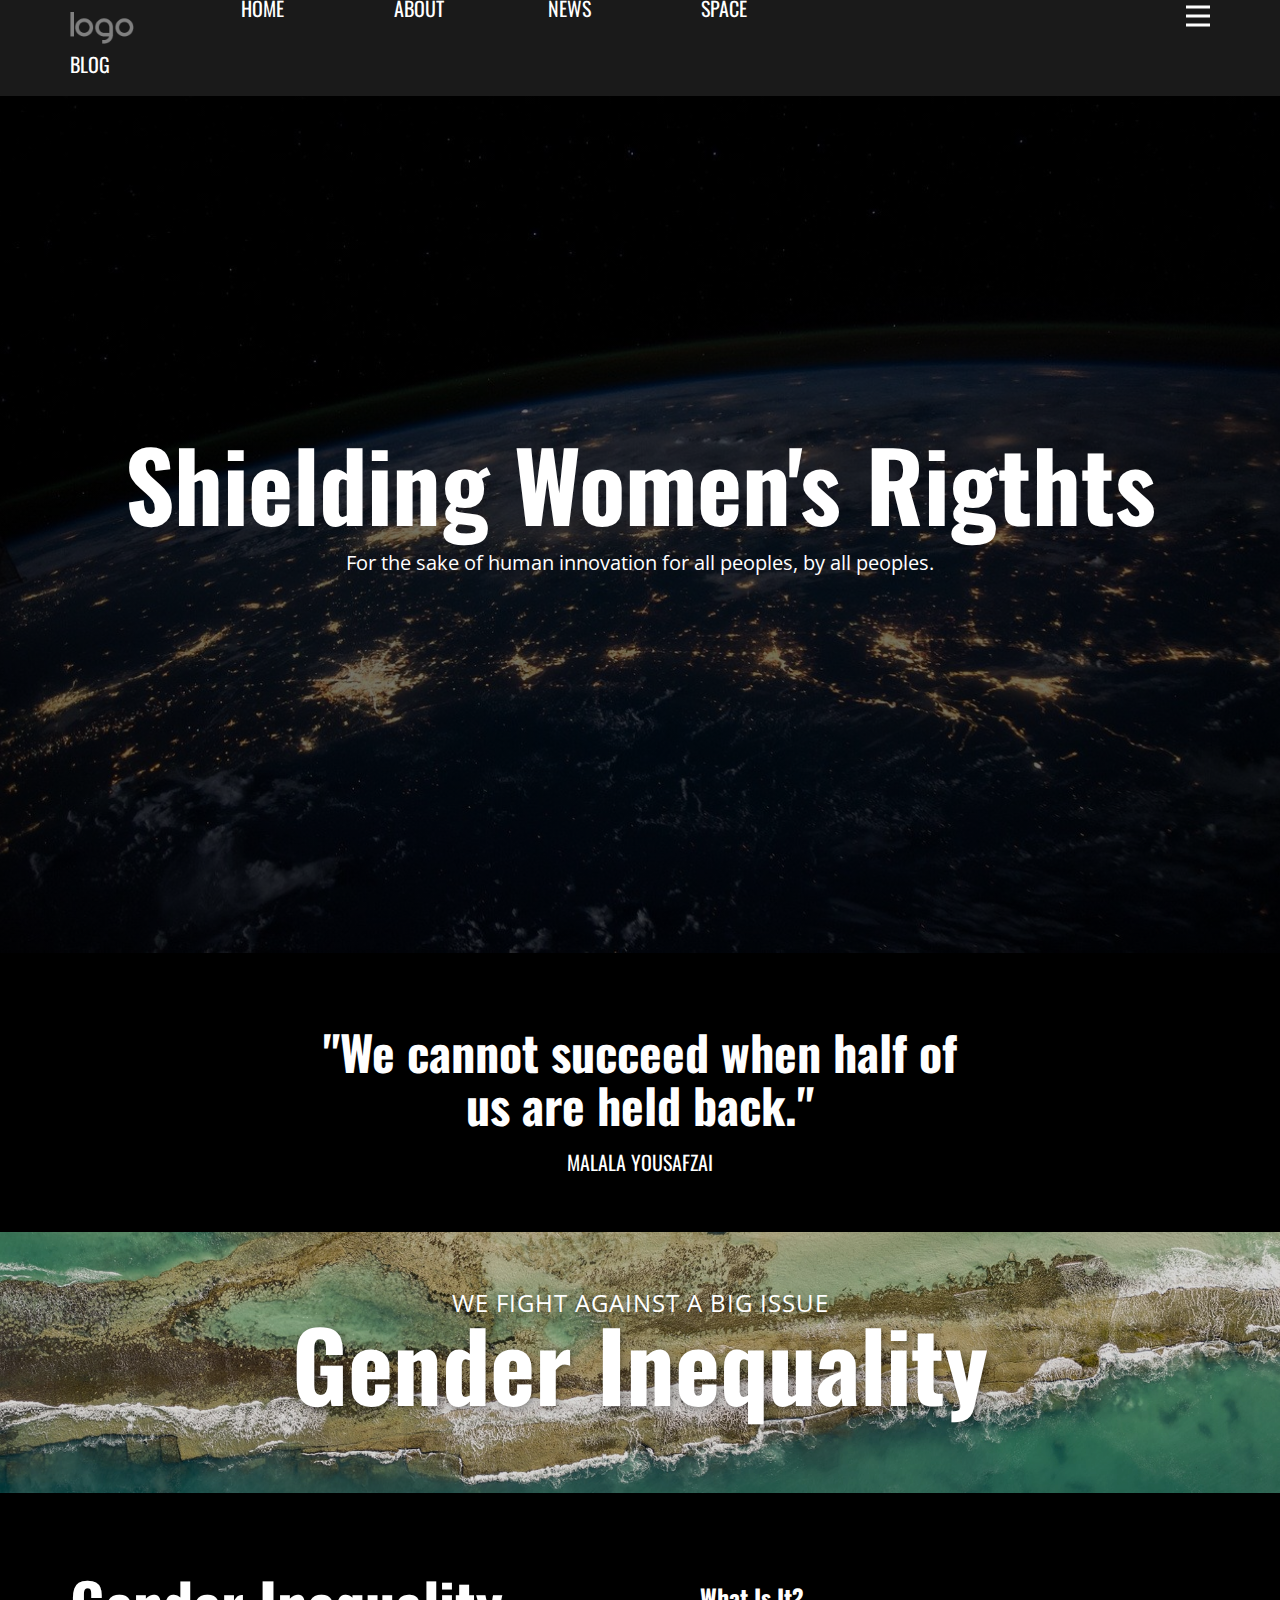
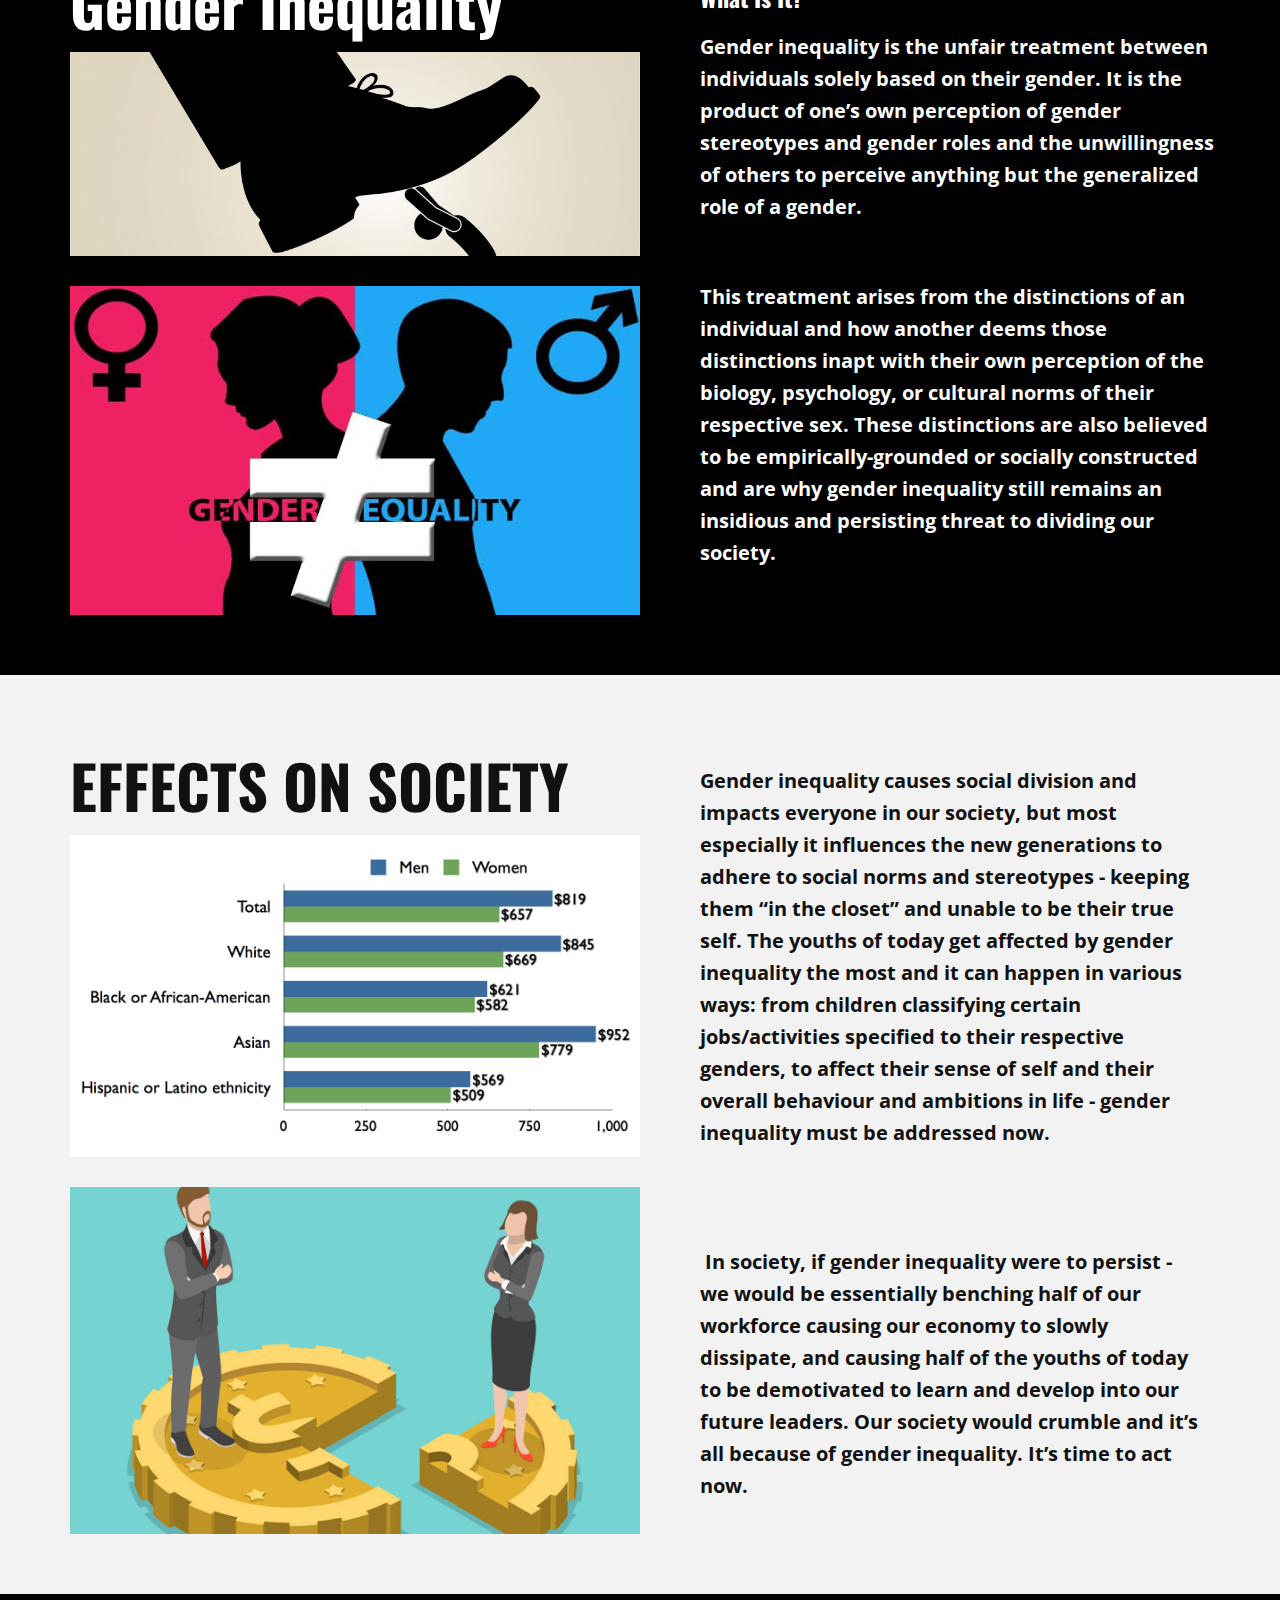
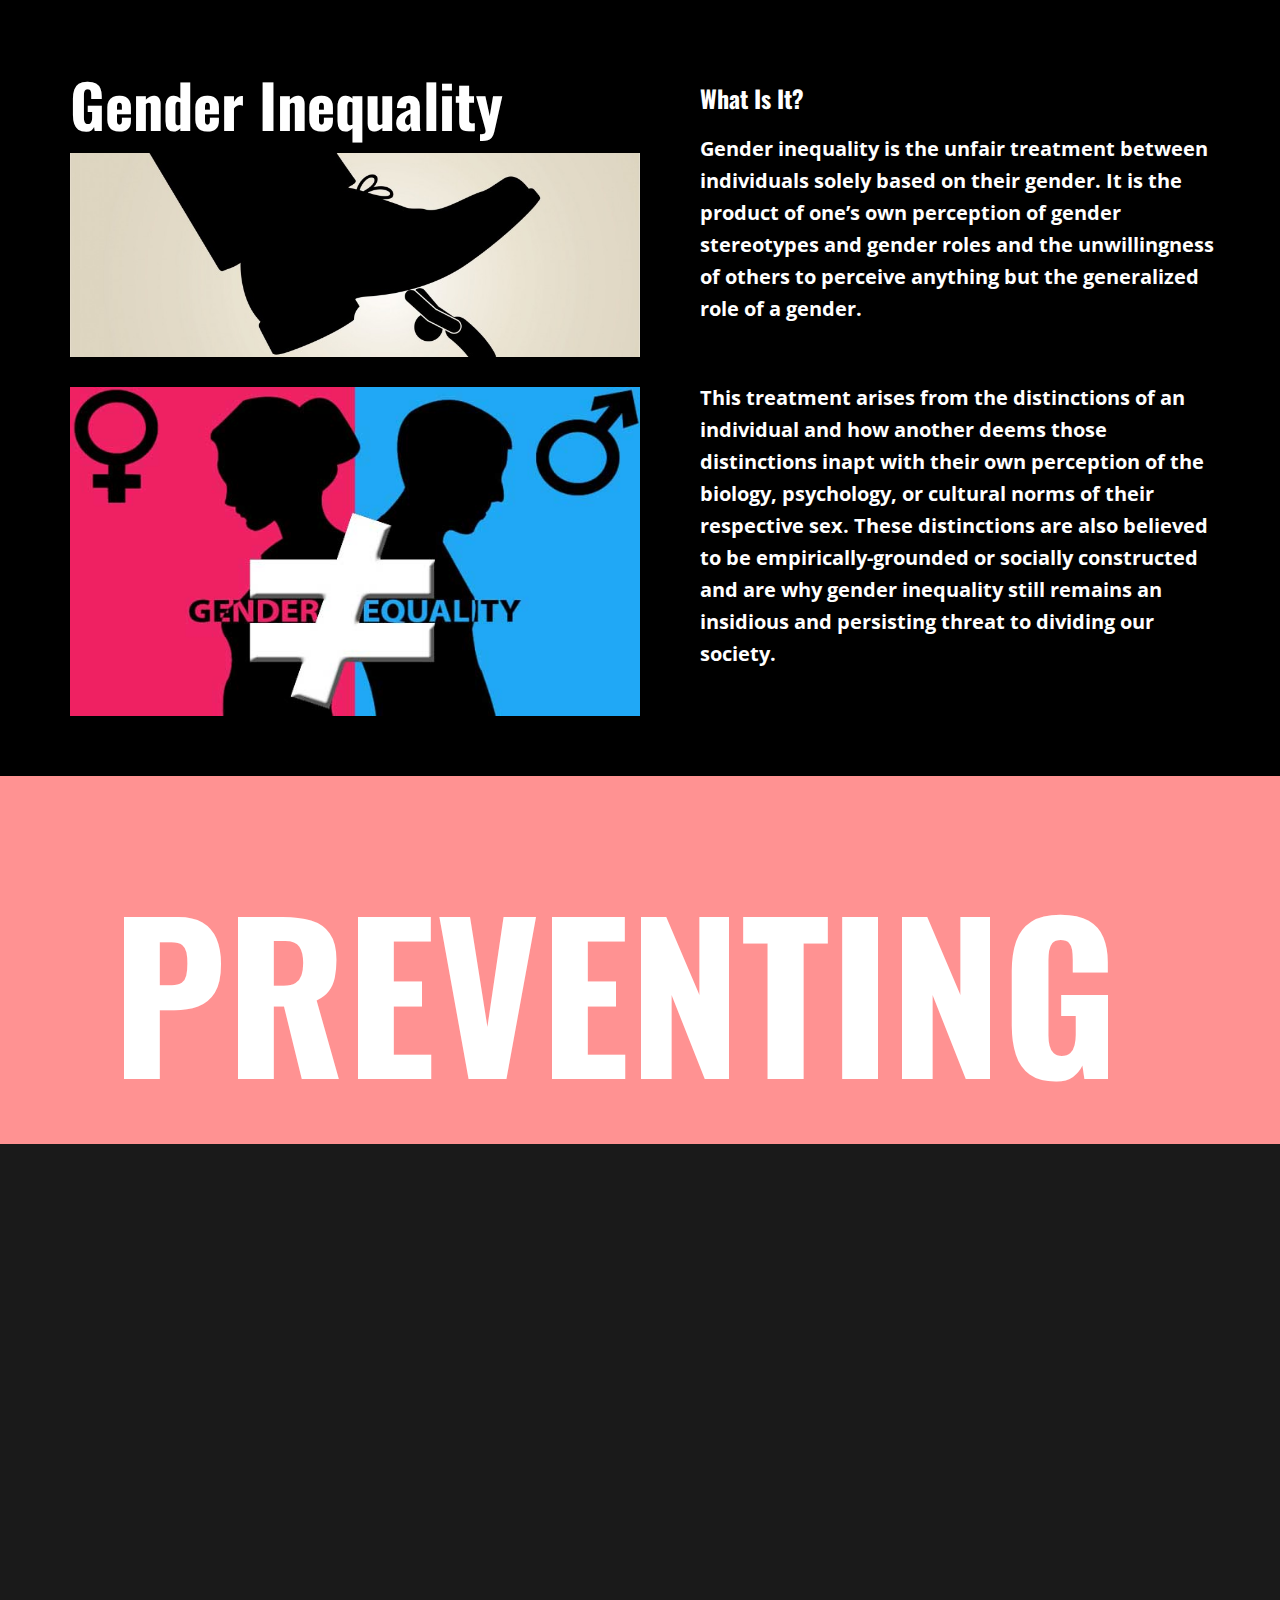
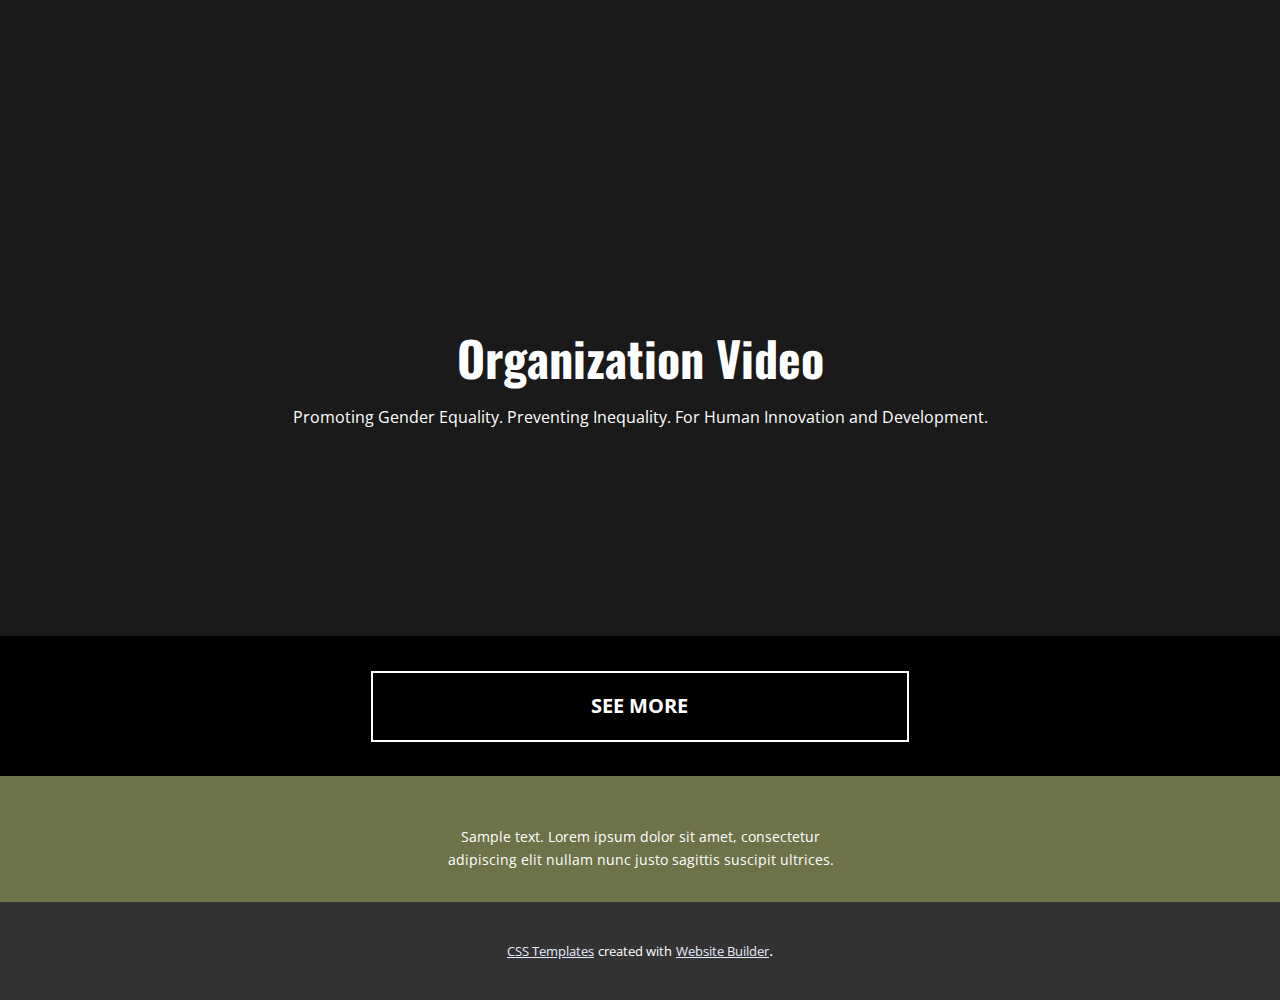
<file: Page-9.html>
<!DOCTYPE html>
<html style="font-size: 16px;">
  <head>
    <meta name="viewport" content="width=device-width, initial-scale=1.0">
    <meta charset="utf-8">
    <meta name="keywords" content="We help travelers">
    <meta name="description" content="">
    <meta name="page_type" content="np-template-header-footer-from-plugin">
    <title>Page 9</title>
    <link rel="stylesheet" href="nicepage.css" media="screen">
<link rel="stylesheet" href="Page-9.css" media="screen">
    <script class="u-script" type="text/javascript" src="jquery-1.9.1.min.js" defer=""></script>
    <script class="u-script" type="text/javascript" src="nicepage.js" defer=""></script>
    <meta name="generator" content="Nicepage 3.6.2, nicepage.com">
    <link id="u-theme-google-font" rel="stylesheet" href="https://fonts.googleapis.com/css?family=Oswald:200,300,400,500,600,700|Open+Sans:300,300i,400,400i,600,600i,700,700i,800,800i">
    <link id="u-page-google-font" rel="stylesheet" href="https://fonts.googleapis.com/css?family=Oswald:200,300,400,500,600,700|Open+Sans:300,300i,400,400i,600,600i,700,700i,800,800i">
    
    
    
    
    
    
    
    
    
    
    
    
    <script type="application/ld+json">{
		"@context": "http://schema.org",
		"@type": "Organization",
		"name": "",
		"url": "index.html",
		"logo": "images/default-logo.png"
}</script>
    <meta property="og:title" content="Page 9">
    <meta property="og:type" content="website">
    <meta name="theme-color" content="#022cd6">
    <link rel="canonical" href="index.html">
    <meta property="og:url" content="index.html">
  </head>
  <body class="u-body"><header class="u-clearfix u-grey-90 u-header u-header" id="sec-8713"><div class="u-clearfix u-sheet u-sheet-1">
        <a href="#" class="u-image u-logo u-image-1">
          <img src="images/default-logo.png" class="u-logo-image u-logo-image-1">
        </a>
        <nav class="u-menu u-menu-dropdown u-offcanvas u-menu-1" data-responsive-from="XL">
          <div class="menu-collapse" style="font-size: 1rem; letter-spacing: 0px; font-weight: 700; text-transform: uppercase;">
            <a class="u-border-2 u-border-active-palette-1-base u-border-hover-palette-1-base u-border-no-left u-border-no-right u-border-no-top u-button-style u-custom-left-right-menu-spacing u-custom-padding-bottom u-custom-top-bottom-menu-spacing u-nav-link u-text-active-palette-1-base u-text-hover-grey-90 u-text-white" href="#">
              <svg><use xlink:href="#menu-hamburger"></use></svg>
              <svg version="1.1" xmlns="http://www.w3.org/2000/svg" xmlns:xlink="http://www.w3.org/1999/xlink"><defs><symbol id="menu-hamburger" viewBox="0 0 16 16" style="width: 16px; height: 16px;"><rect y="1" width="16" height="2"></rect><rect y="7" width="16" height="2"></rect><rect y="13" width="16" height="2"></rect>
</symbol>
</defs></svg>
            </a>
          </div>
          <div class="u-custom-menu u-nav-container">
            <ul class="u-nav u-spacing-30 u-unstyled u-nav-1"><li class="u-nav-item"><a class="u-border-2 u-border-active-palette-1-base u-border-hover-palette-1-base u-border-no-left u-border-no-right u-border-no-top u-button-style u-nav-link u-text-active-palette-1-base u-text-grey-90 u-text-hover-grey-90" href="345-2.html" style="padding: 10px 0px;">345 2</a>
</li><li class="u-nav-item"><a class="u-border-2 u-border-active-palette-1-base u-border-hover-palette-1-base u-border-no-left u-border-no-right u-border-no-top u-button-style u-nav-link u-text-active-palette-1-base u-text-grey-90 u-text-hover-grey-90" href="Page-12.html" style="padding: 10px 0px;">Page 12</a>
</li><li class="u-nav-item"><a class="u-border-2 u-border-active-palette-1-base u-border-hover-palette-1-base u-border-no-left u-border-no-right u-border-no-top u-button-style u-nav-link u-text-active-palette-1-base u-text-grey-90 u-text-hover-grey-90" href="Page-13.html" style="padding: 10px 0px;">Page 13</a>
</li><li class="u-nav-item"><a class="u-border-2 u-border-active-palette-1-base u-border-hover-palette-1-base u-border-no-left u-border-no-right u-border-no-top u-button-style u-nav-link u-text-active-palette-1-base u-text-grey-90 u-text-hover-grey-90" href="Page-1.html" style="padding: 10px 0px;">ABOUT</a>
</li></ul>
          </div>
          <div class="u-custom-menu u-nav-container-collapse">
            <div class="u-black u-container-style u-inner-container-layout u-opacity u-opacity-95 u-sidenav">
              <div class="u-sidenav-overflow">
                <div class="u-menu-close"></div>
                <ul class="u-align-center u-nav u-popupmenu-items u-unstyled u-nav-2"><li class="u-nav-item"><a class="u-button-style u-nav-link" href="345-2.html" style="padding: 8px 20px;">345 2</a>
</li></ul>
              </div>
            </div>
            <div class="u-black u-menu-overlay u-opacity u-opacity-70"></div>
          </div>
        </nav>
        <h5 class="u-text u-text-1">HOME</h5>
        <h5 class="u-text u-text-2">ABOUT</h5>
        <h5 class="u-text u-text-3">NEWS</h5>
        <h5 class="u-text u-text-4">SPACE</h5>
        <h5 class="u-text u-text-5">BLOG</h5>
      </div></header> 
    <section class="u-align-center u-clearfix u-image u-shading u-section-1" src="" data-image-width="1280" data-image-height="852" id="sec-e559">
      <div class="u-clearfix u-sheet u-sheet-1">
        <h1 class="u-text u-title u-text-1">Shielding Women's Rigthts</h1>
        <p class="u-large-text u-text u-text-variant u-text-2">For the sake of human innovation for all peoples, by all peoples.</p>
      </div>
    </section>
    <section class="u-align-center u-black u-clearfix u-section-2" id="sec-7efb">
      <div class="u-clearfix u-sheet u-sheet-1">
        <h1 class="u-text u-text-1">"We cannot succeed when half of us are held back."</h1>
        <h5 class="u-text u-text-2">Malala Yousafzai</h5>
      </div>
    </section>
    <section class="u-align-left u-clearfix u-grey-10 u-typography-Normal--Introduction u-section-3" src="" id="sec-edf6">
      <img class="u-expanded-width u-image u-image-1" src="images/gggggg-min.jpg">
      <h5 class="u-align-center u-custom-font u-font-open-sans u-text u-text-body-alt-color u-text-1">We Fight against a big issue</h5>
      <h1 class="u-align-center u-custom-font u-font-oswald u-text u-text-body-alt-color u-text-2">Gender Inequality</h1>
    </section>
    <section class="u-black u-clearfix u-color-scheme-u10 u-color-style-multicolor-1 u-section-4" id="sec-f75b">
      <div class="u-clearfix u-sheet u-valign-middle u-sheet-1">
        <div class="u-clearfix u-expanded-width u-gutter-0 u-layout-wrap u-layout-wrap-1">
          <div class="u-gutter-0 u-layout">
            <div class="u-layout-row">
              <div class="u-size-30 u-size-60-md">
                <div class="u-layout-col">
                  <div class="u-align-left u-container-style u-layout-cell u-left-cell u-size-40 u-layout-cell-1">
                    <div class="u-container-layout u-valign-top u-container-layout-1">
                      <h2 class="u-text u-text-1">Gender Inequality</h2>
                      <img src="images/adada.jpeg" alt="" class="u-expanded-width u-image u-image-default u-image-1" data-image-width="940" data-image-height="753">
                    </div>
                  </div>
                  <div class="u-container-style u-image u-layout-cell u-left-cell u-size-20 u-image-2" src="" data-image-width="700" data-image-height="400">
                    <div class="u-container-layout u-container-layout-2"></div>
                  </div>
                </div>
              </div>
              <div class="u-size-30 u-size-60-md">
                <div class="u-layout-col">
                  <div class="u-align-left u-container-style u-layout-cell u-right-cell u-size-20 u-layout-cell-3">
                    <div class="u-container-layout u-valign-top u-container-layout-3">
                      <h4 class="u-text u-text-2">What Is It?</h4>
                      <p class="u-text u-text-3"><b>Gender inequality is the unfair treatment between individuals solely based on their gender. It is the product of one’s own perception of gender stereotypes and gender roles and the unwillingness of others to perceive anything but the generalized role of a gender.&nbsp;</b>
                      </p>
                    </div>
                  </div>
                  <div class="u-align-left u-container-style u-layout-cell u-right-cell u-size-40 u-layout-cell-4">
                    <div class="u-container-layout u-container-layout-4">
                      <p class="u-text u-text-4"><b>This treatment arises from the distinctions of an individual and how another deems those distinctions inapt with their own perception of the biology, psychology, or cultural norms of their respective sex. These distinctions are also believed to be empirically-grounded or socially constructed and are why gender inequality still remains an insidious and persisting threat to dividing our society.</b>
                      </p>
                    </div>
                  </div>
                </div>
              </div>
            </div>
          </div>
        </div>
      </div>
    </section>
    <section class="u-clearfix u-color-scheme-u10 u-color-style-multicolor-1 u-grey-5 u-section-5" id="carousel_cc1a">
      <div class="u-clearfix u-sheet u-sheet-1">
        <div class="u-clearfix u-expanded-width u-gutter-0 u-layout-wrap u-layout-wrap-1">
          <div class="u-gutter-0 u-layout">
            <div class="u-layout-row">
              <div class="u-size-30 u-size-60-md">
                <div class="u-layout-col">
                  <div class="u-align-left u-container-style u-layout-cell u-left-cell u-size-40 u-layout-cell-1">
                    <div class="u-container-layout u-valign-top u-container-layout-1">
                      <h2 class="u-text u-text-1">EFFECTS ON SOCIETY</h2>
                      <img src="images/paygap.png" alt="" class="u-expanded-width u-image u-image-default u-image-1" data-image-width="1280" data-image-height="720">
                    </div>
                  </div>
                  <div class="u-container-style u-image u-layout-cell u-left-cell u-size-20 u-image-2" src="" data-image-width="1242" data-image-height="810">
                    <div class="u-container-layout u-container-layout-2"></div>
                  </div>
                </div>
              </div>
              <div class="u-size-30 u-size-60-md">
                <div class="u-layout-col">
                  <div class="u-align-left u-container-style u-layout-cell u-right-cell u-size-20 u-layout-cell-3">
                    <div class="u-container-layout u-container-layout-3">
                      <p class="u-text u-text-2"><b>Gender inequality causes social division and impacts everyone in our society, but most especially it influences the new generations to adhere to social norms and stereotypes - keeping them “in the closet” and unable to be their true self. The youths of today get affected by gender inequality the most and it can happen in various ways: from children classifying certain jobs/activities specified to their respective genders, to affect their sense of self and their overall behaviour and ambitions in life - gender inequality must be addressed now.</b>
                        <br>
                      </p>
                    </div>
                  </div>
                  <div class="u-align-left u-container-style u-layout-cell u-right-cell u-size-40 u-layout-cell-4">
                    <div class="u-container-layout u-valign-middle u-container-layout-4">
                      <p class="u-text u-text-3"><b>
                          <br>&nbsp;In society, if gender inequality were to persist - we would be essentially benching half of our workforce causing our economy to slowly dissipate, and causing half of the youths of today to be demotivated to learn and develop into our future leaders. Our society would crumble and it’s all because of gender inequality. It’s time to act now.<br></b>
                      </p>
                    </div>
                  </div>
                </div>
              </div>
            </div>
          </div>
        </div>
      </div>
    </section>
    <section class="u-black u-clearfix u-color-scheme-u10 u-color-style-multicolor-1 u-section-6" id="carousel_6209">
      <div class="u-clearfix u-sheet u-valign-middle u-sheet-1">
        <div class="u-clearfix u-expanded-width u-gutter-0 u-layout-wrap u-layout-wrap-1">
          <div class="u-gutter-0 u-layout">
            <div class="u-layout-row">
              <div class="u-size-30 u-size-60-md">
                <div class="u-layout-col">
                  <div class="u-align-left u-container-style u-layout-cell u-left-cell u-size-40 u-layout-cell-1">
                    <div class="u-container-layout u-valign-top u-container-layout-1">
                      <h2 class="u-text u-text-1">Gender Inequality</h2>
                      <img src="images/adada.jpeg" alt="" class="u-expanded-width u-image u-image-default u-image-1" data-image-width="940" data-image-height="753">
                    </div>
                  </div>
                  <div class="u-container-style u-image u-layout-cell u-left-cell u-size-20 u-image-2" src="" data-image-width="700" data-image-height="400">
                    <div class="u-container-layout u-container-layout-2"></div>
                  </div>
                </div>
              </div>
              <div class="u-size-30 u-size-60-md">
                <div class="u-layout-col">
                  <div class="u-align-left u-container-style u-layout-cell u-right-cell u-size-20 u-layout-cell-3">
                    <div class="u-container-layout u-valign-top u-container-layout-3">
                      <h4 class="u-text u-text-2">What Is It?</h4>
                      <p class="u-text u-text-3"><b>Gender inequality is the unfair treatment between individuals solely based on their gender. It is the product of one’s own perception of gender stereotypes and gender roles and the unwillingness of others to perceive anything but the generalized role of a gender.&nbsp;</b>
                      </p>
                    </div>
                  </div>
                  <div class="u-align-left u-container-style u-layout-cell u-right-cell u-size-40 u-layout-cell-4">
                    <div class="u-container-layout u-container-layout-4">
                      <p class="u-text u-text-4"><b>This treatment arises from the distinctions of an individual and how another deems those distinctions inapt with their own perception of the biology, psychology, or cultural norms of their respective sex. These distinctions are also believed to be empirically-grounded or socially constructed and are why gender inequality still remains an insidious and persisting threat to dividing our society.</b>
                      </p>
                    </div>
                  </div>
                </div>
              </div>
            </div>
          </div>
        </div>
      </div>
    </section>
    <section class="u-align-left u-clearfix u-image u-parallax u-section-7" id="carousel_4fbe" data-image-width="1028" data-image-height="443">
      <div class="u-absolute-hcenter u-container-style u-custom-color-1 u-expanded u-group u-opacity u-opacity-55 u-shape-rectangle u-group-1">
        <div class="u-container-layout u-container-layout-1">
          <h2 class="u-align-center u-text u-text-body-alt-color u-text-1">PREVENTING&nbsp;</h2>
        </div>
      </div>
    </section>
    <section class="u-clearfix u-grey-90 u-section-8" id="carousel_c903">
      <div class="u-clearfix u-sheet u-sheet-1"></div>
    </section>
    <section class="u-clearfix u-grey-90 u-section-9" id="sec-a833">
      <div class="u-clearfix u-sheet u-video u-video-1">
        <div style="" class="u-absolute-hcenter u-background-video u-expanded u-video-contain">
          <div style="position: absolute;" class="embed-responsive">
            <iframe style="position: absolute;top: 0;left: 0;width: 100%;height: 100%;" class="embed-responsive-item" src="https://www.youtube.com/embed/B9YKnNtFqds?playlist=B9YKnNtFqds&amp;loop=1&amp;mute=1&amp;showinfo=0&amp;controls=0&amp;start=0&amp;autoplay=1" frameborder="0" allowfullscreen=""></iframe>
          </div>
        </div>
      </div>
    </section>
    <section class="u-align-center u-clearfix u-grey-90 u-section-10" id="sec-946b">
      <div class="u-clearfix u-sheet u-sheet-1">
        <div class="fr-view u-align-center u-clearfix u-rich-text u-text u-text-1">
          <h1 style="text-align: center;">Organization Video</h1>
          <p style="text-align: center;">Promoting Gender Equality. Preventing Inequality. For Human Innovation and Development.</p>
        </div>
      </div>
    </section>
    <section class="u-black u-clearfix u-section-11" id="sec-bc10">
      <div class="u-clearfix u-sheet u-valign-middle u-sheet-1">
        <a href="#" class="u-border-2 u-border-hover-palette-1-base u-border-white u-btn u-button-style u-hover-black u-none u-text-body-alt-color u-text-hover-palette-1-light-3 u-btn-1">See more</a>
      </div>
    </section>
    
    
    <footer class="u-align-center u-clearfix u-footer u-palette-4-dark-2 u-footer" id="sec-1ec7"><div class="u-clearfix u-sheet u-sheet-1">
        <p class="u-small-text u-text u-text-variant u-text-1">Sample text. Lorem ipsum dolor sit amet, consectetur adipiscing elit nullam nunc justo sagittis suscipit ultrices.</p>
      </div></footer>
    <section class="u-backlink u-clearfix u-grey-80">
      <a class="u-link" href="https://nicepage.com/css-templates" target="_blank">
        <span>CSS Templates</span>
      </a>
      <p class="u-text">
        <span>created with</span>
      </p>
      <a class="u-link" href="https://nicepage.com/website-builder" target="_blank">
        <span>Website Builder</span>
      </a>. 
    </section>
  </body>
</html>
</file>
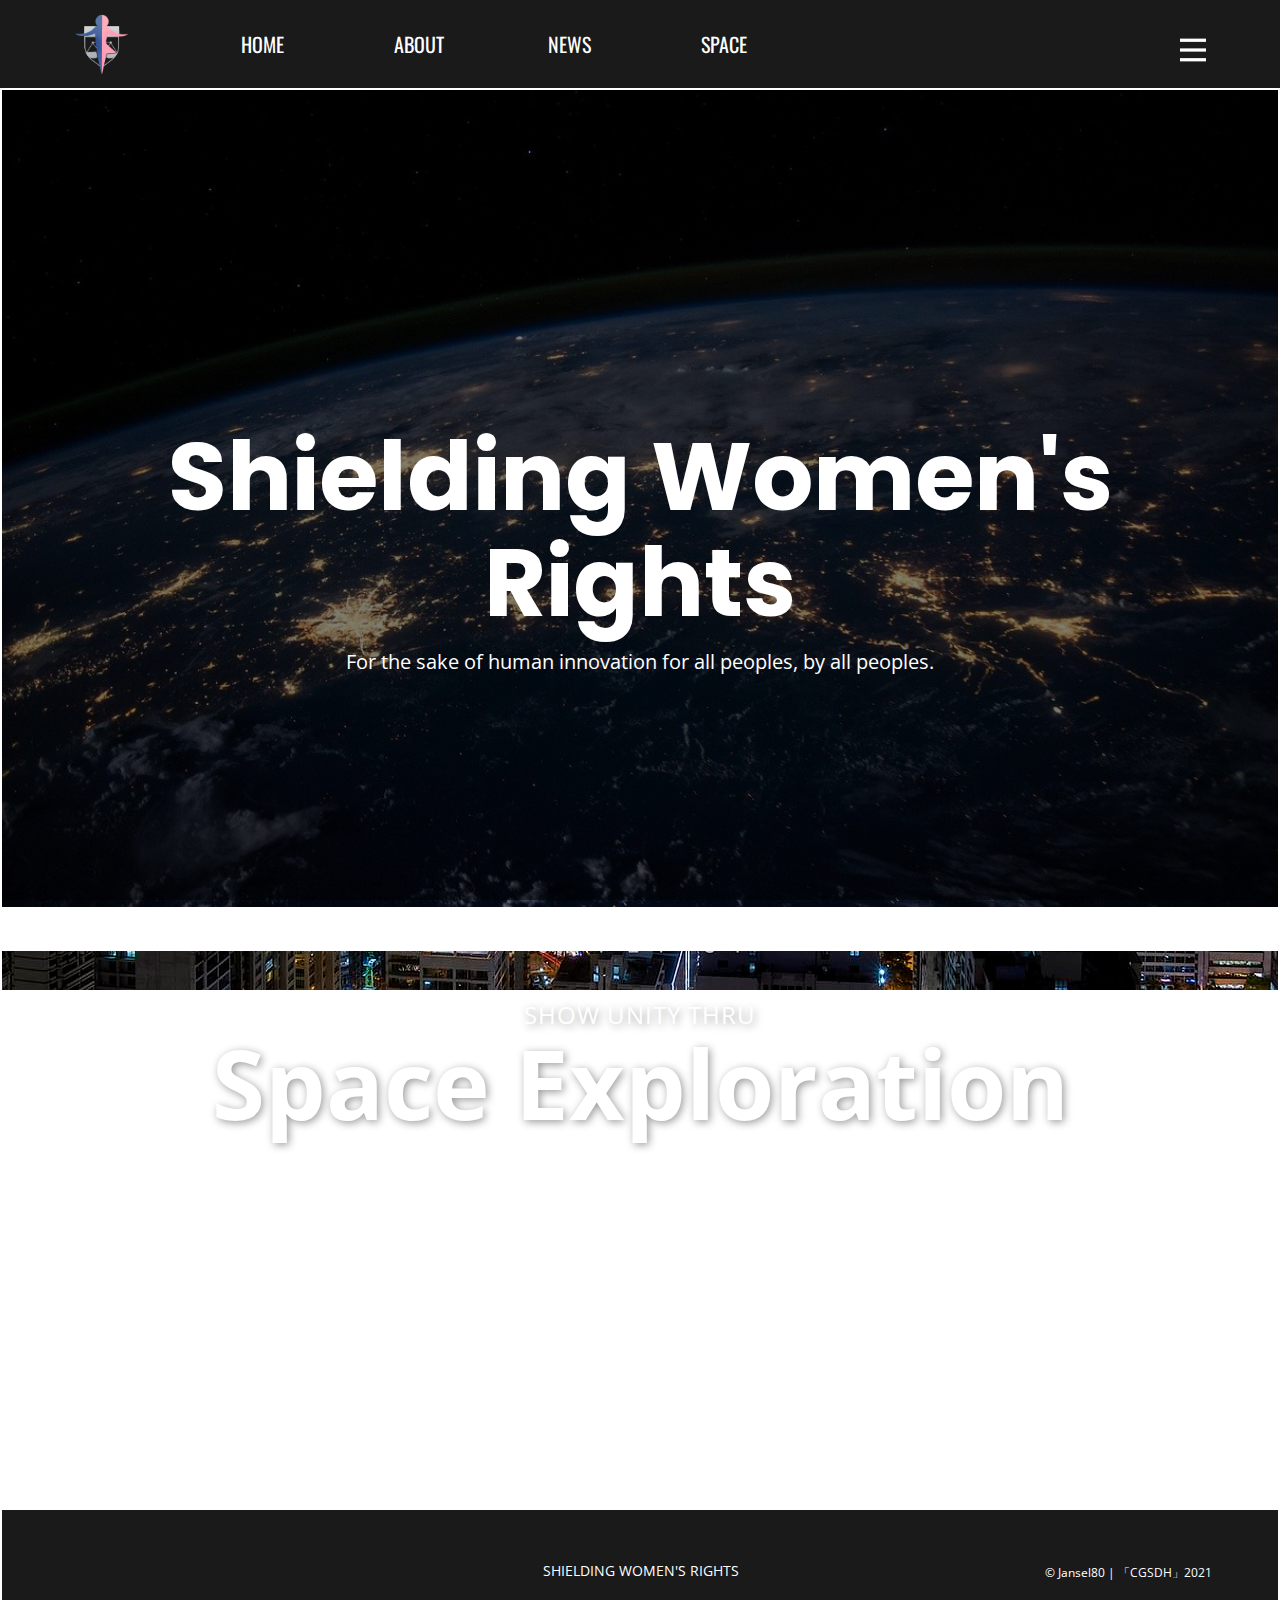
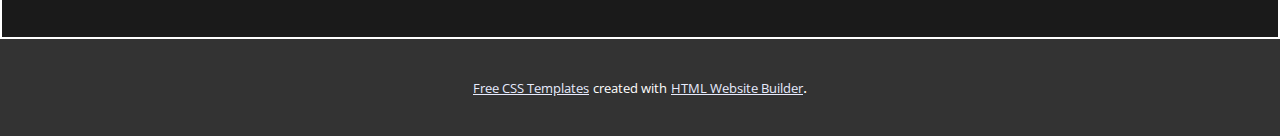
<file: SPACE.html>
<!DOCTYPE html>
<html style="font-size: 16px;">
  <head>
    <meta name="viewport" content="width=device-width, initial-scale=1.0">
    <meta charset="utf-8">
    <meta name="keywords" content="Shielding Women's Rights">
    <meta name="description" content="">
    <meta name="page_type" content="np-template-header-footer-from-plugin">
    <title>SPACE</title>
    <link rel="stylesheet" href="nicepage.css" media="screen">
<link rel="stylesheet" href="SPACE.css" media="screen">
    <script class="u-script" type="text/javascript" src="jquery-1.9.1.min.js" defer=""></script>
    <script class="u-script" type="text/javascript" src="nicepage.js" defer=""></script>
    <meta name="generator" content="Nicepage 3.6.3, nicepage.com">
    <link id="u-theme-google-font" rel="stylesheet" href="https://fonts.googleapis.com/css?family=Oswald:200,300,400,500,600,700|Open+Sans:300,300i,400,400i,600,600i,700,700i,800,800i">
    <link id="u-page-google-font" rel="stylesheet" href="https://fonts.googleapis.com/css?family=Open+Sans:300,300i,400,400i,600,600i,700,700i,800,800i|Poppins:100,100i,200,200i,300,300i,400,400i,500,500i,600,600i,700,700i,800,800i,900,900i">
    
    
    
    
    <script type="application/ld+json">{
		"@context": "http://schema.org",
		"@type": "Organization",
		"name": "",
		"url": "index.html",
		"logo": "images/logotransparent.png"
}</script>
    <meta property="og:title" content="SPACE">
    <meta property="og:type" content="website">
    <meta name="theme-color" content="#022cd6">
    <link rel="canonical" href="index.html">
    <meta property="og:url" content="index.html">
  </head>
  <body class="u-body"><header class="u-clearfix u-grey-90 u-header u-header" id="sec-8713"><div class="u-clearfix u-sheet u-sheet-1">
        <a href="#" class="u-image u-logo u-image-1" data-image-width="688" data-image-height="688">
          <img src="images/logotransparent.png" class="u-logo-image u-logo-image-1" data-image-width="64">
        </a>
        <nav class="u-align-right u-menu u-menu-dropdown u-menu-open-right u-offcanvas u-offcanvas-shift u-menu-1" data-responsive-from="XL">
          <div class="menu-collapse" style="font-size: 1rem; letter-spacing: 0px; font-weight: 700; text-transform: uppercase;">
            <a class="u-border-2 u-border-active-palette-1-base u-border-hover-palette-1-base u-border-no-left u-border-no-right u-border-no-top u-button-style u-custom-left-right-menu-spacing u-custom-padding-bottom u-custom-top-bottom-menu-spacing u-nav-link u-text-active-palette-1-base u-text-hover-grey-90 u-text-white" href="#" style="padding: 5px 4px; font-size: calc(1em + 10px);">
              <svg><use xlink:href="#menu-hamburger"></use></svg>
              <svg version="1.1" xmlns="http://www.w3.org/2000/svg" xmlns:xlink="http://www.w3.org/1999/xlink"><defs><symbol id="menu-hamburger" viewBox="0 0 16 16" style="width: 16px; height: 16px;"><rect y="1" width="16" height="2"></rect><rect y="7" width="16" height="2"></rect><rect y="13" width="16" height="2"></rect>
</symbol>
</defs></svg>
            </a>
          </div>
          <div class="u-custom-menu u-nav-container">
            <ul class="u-nav u-spacing-30 u-unstyled u-nav-1"><li class="u-nav-item"><a class="u-border-2 u-border-active-palette-1-base u-border-hover-palette-1-base u-border-no-left u-border-no-right u-border-no-top u-button-style u-nav-link u-text-active-palette-1-base u-text-grey-90 u-text-hover-grey-90" href="HOME.html" style="padding: 10px 0px;">HOME</a>
</li><li class="u-nav-item"><a class="u-border-2 u-border-active-palette-1-base u-border-hover-palette-1-base u-border-no-left u-border-no-right u-border-no-top u-button-style u-nav-link u-text-active-palette-1-base u-text-grey-90 u-text-hover-grey-90" href="ABOUT.html" style="padding: 10px 0px;">ABOUT</a>
</li><li class="u-nav-item"><a class="u-border-2 u-border-active-palette-1-base u-border-hover-palette-1-base u-border-no-left u-border-no-right u-border-no-top u-button-style u-nav-link u-text-active-palette-1-base u-text-grey-90 u-text-hover-grey-90" href="NEWS.html" style="padding: 10px 0px;">NEWS</a>
</li><li class="u-nav-item"><a class="u-border-2 u-border-active-palette-1-base u-border-hover-palette-1-base u-border-no-left u-border-no-right u-border-no-top u-button-style u-nav-link u-text-active-palette-1-base u-text-grey-90 u-text-hover-grey-90" href="BLOG.html" style="padding: 10px 0px;">BLOG</a>
</li><li class="u-nav-item"><a class="u-border-2 u-border-active-palette-1-base u-border-hover-palette-1-base u-border-no-left u-border-no-right u-border-no-top u-button-style u-nav-link u-text-active-palette-1-base u-text-grey-90 u-text-hover-grey-90" href="SPACE.html" style="padding: 10px 0px;">SPACE</a>
</li></ul>
          </div>
          <div class="u-custom-menu u-nav-container-collapse">
            <div class="u-black u-container-style u-inner-container-layout u-opacity u-opacity-95 u-sidenav">
              <div class="u-sidenav-overflow">
                <div class="u-menu-close u-menu-close-1"></div>
                <ul class="u-align-center u-nav u-popupmenu-items u-unstyled u-nav-2"><li class="u-nav-item"><a class="u-button-style u-nav-link" href="HOME.html" style="padding: 10px 0px;">HOME</a>
</li><li class="u-nav-item"><a class="u-button-style u-nav-link" href="ABOUT.html" style="padding: 10px 0px;">ABOUT</a>
</li><li class="u-nav-item"><a class="u-button-style u-nav-link" href="NEWS.html" style="padding: 10px 0px;">NEWS</a>
</li><li class="u-nav-item"><a class="u-button-style u-nav-link" href="BLOG.html" style="padding: 10px 0px;">BLOG</a>
</li><li class="u-nav-item"><a class="u-button-style u-nav-link" href="SPACE.html" style="padding: 10px 0px;">SPACE</a>
</li></ul>
              </div>
            </div>
            <div class="u-black u-menu-overlay u-opacity u-opacity-70"></div>
          </div>
        </nav>
        <h5 class="u-text u-text-1">
          <a class="u-active-none u-border-none u-btn u-button-link u-button-style u-hover-none u-none u-text-white u-btn-1" href="/HOME.html" data-page-id="239469">HOME</a>
        </h5>
        <h5 class="u-text u-text-2">
          <a class="u-active-none u-border-none u-btn u-button-link u-button-style u-hover-none u-none u-text-white u-btn-2" href="/ABOUT.html" data-page-id="239490">ABOUT</a>
        </h5>
        <h5 class="u-text u-text-3">
          <a class="u-active-none u-border-none u-btn u-button-link u-button-style u-hover-none u-none u-text-body-alt-color u-btn-3" href="/NEWS.html" data-page-id="239856">NEWS</a>
        </h5>
        <h5 class="u-text u-text-4">
          <a class="u-active-none u-border-none u-btn u-button-link u-button-style u-hover-none u-none u-text-body-alt-color u-btn-4" href="/SPACE.html" data-page-id="239858">SPACE</a>
        </h5>
      </div></header> 
    <section class="u-align-center u-border-2 u-border-white u-clearfix u-image u-parallax u-shading u-section-1" src="" data-image-width="1280" data-image-height="852" id="sec-4b9c">
      <div class="u-clearfix u-sheet u-sheet-1">
        <h1 class="u-custom-font u-text u-title u-text-1">Shielding Women's Rights</h1>
        <p class="u-large-text u-text u-text-variant u-text-2">For the sake of human innovation for all peoples, by all peoples.</p>
      </div>
    </section>
    <section class="u-align-left u-border-2 u-border-white u-clearfix u-image u-parallax u-shading u-typography-Normal--Introduction u-section-2" src="" id="sec-ffc8" data-image-width="1600" data-image-height="900">
      <div class="u-clearfix u-sheet u-sheet-1">
        <h5 class="u-align-center u-custom-font u-font-open-sans u-text u-text-body-alt-color u-text-1">Show unity thru</h5>
        <h1 class="u-align-center u-custom-font u-font-open-sans u-text u-text-body-alt-color u-text-2">Space Exploration</h1>
      </div>
    </section>
    <section class="u-align-center u-border-2 u-border-white u-clearfix u-image u-parallax u-shading u-section-3" src="" data-image-width="1600" data-image-height="1000" id="sec-f64b">
      <div class="u-clearfix u-sheet u-valign-middle u-sheet-1">
        <h1 class="u-custom-font u-font-open-sans u-text u-title u-text-1">a</h1>
      </div>
    </section>
    
    
    <footer class="u-align-center u-border-2 u-border-white u-clearfix u-footer u-grey-90 u-footer" id="sec-1ec7"><div class="u-clearfix u-sheet u-sheet-1">
        <p class="u-small-text u-text u-text-variant u-text-1">SHIELDING WOMEN'S RIGHTS</p>
        <p class="u-text u-text-2">© Jansel80 | 「CGSDH」2021</p>
      </div></footer>
    <section class="u-backlink u-clearfix u-grey-80">
      <a class="u-link" href="https://nicepage.com/css-templates" target="_blank">
        <span>Free CSS Templates</span>
      </a>
      <p class="u-text">
        <span>created with</span>
      </p>
      <a class="u-link" href="https://nicepage.com/html-website-builder" target="_blank">
        <span>HTML Website Builder</span>
      </a>. 
    </section>
  </body>
</html>
</file>
